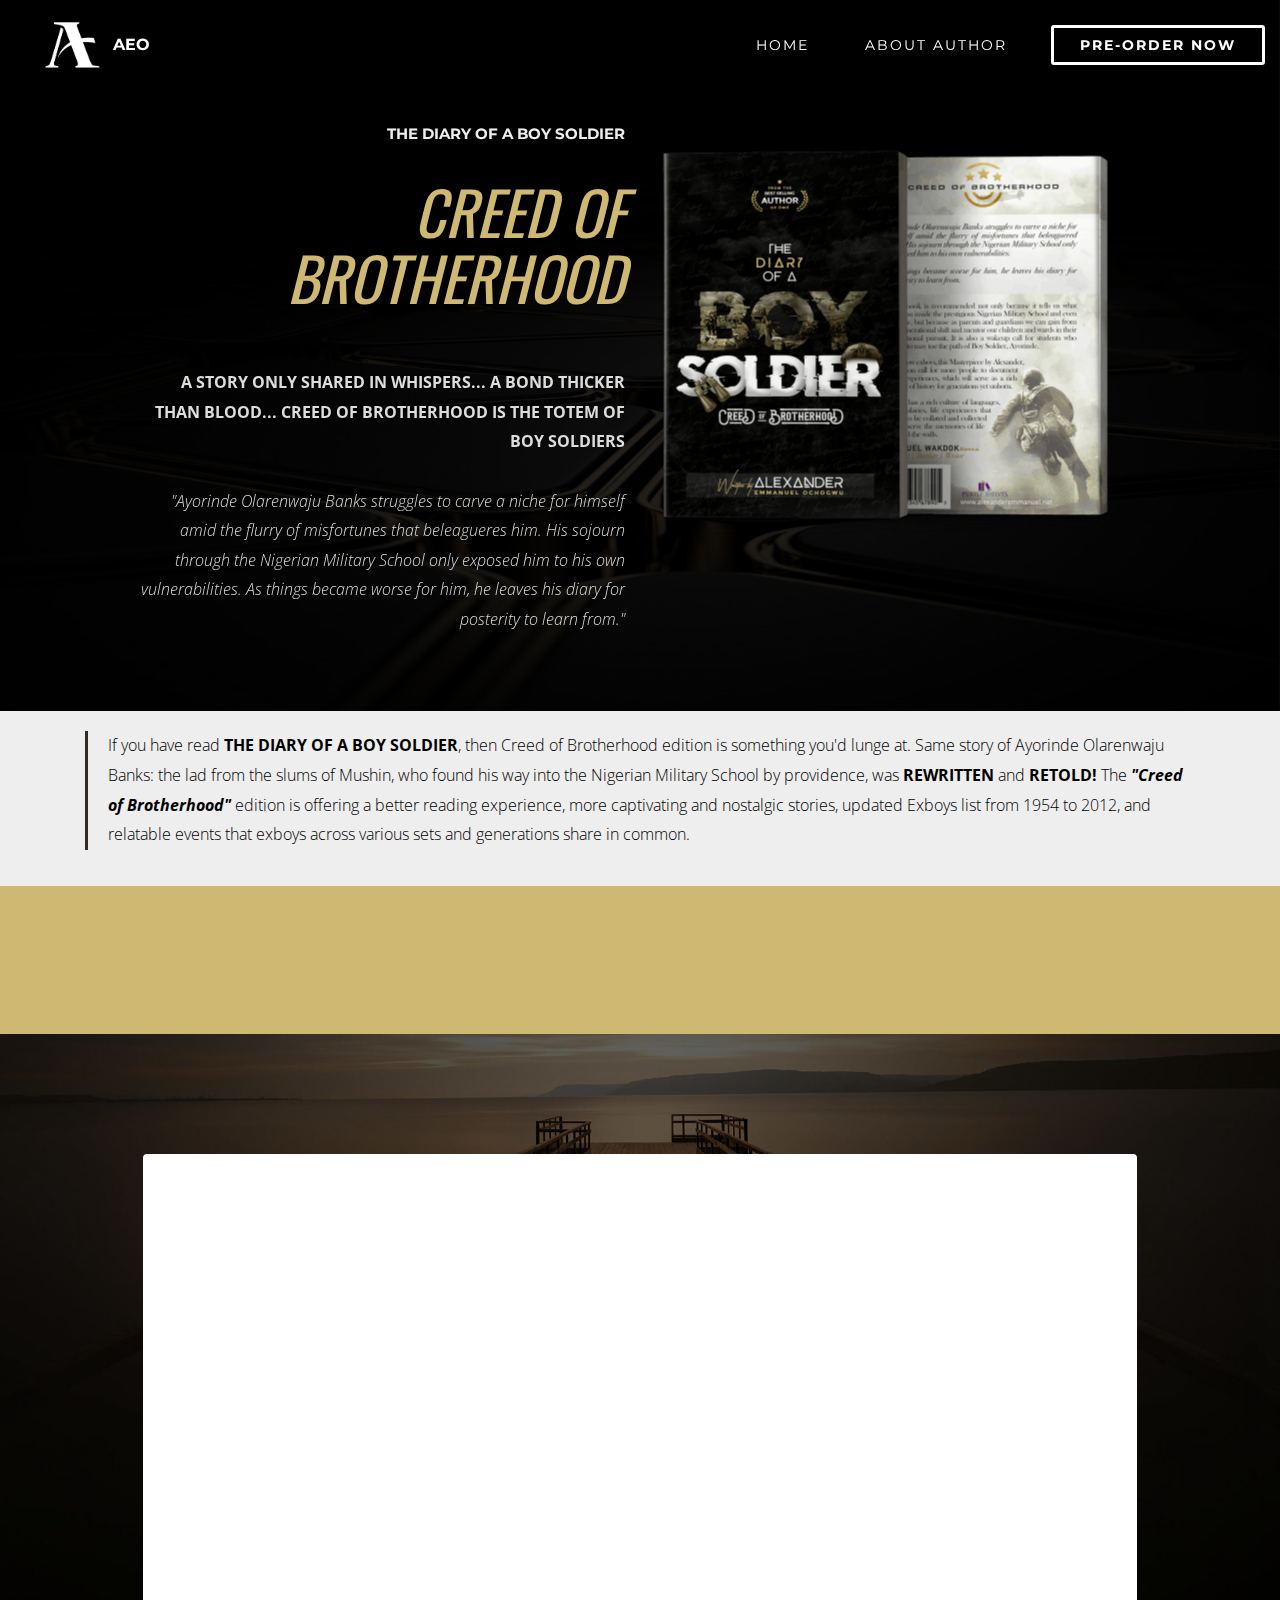
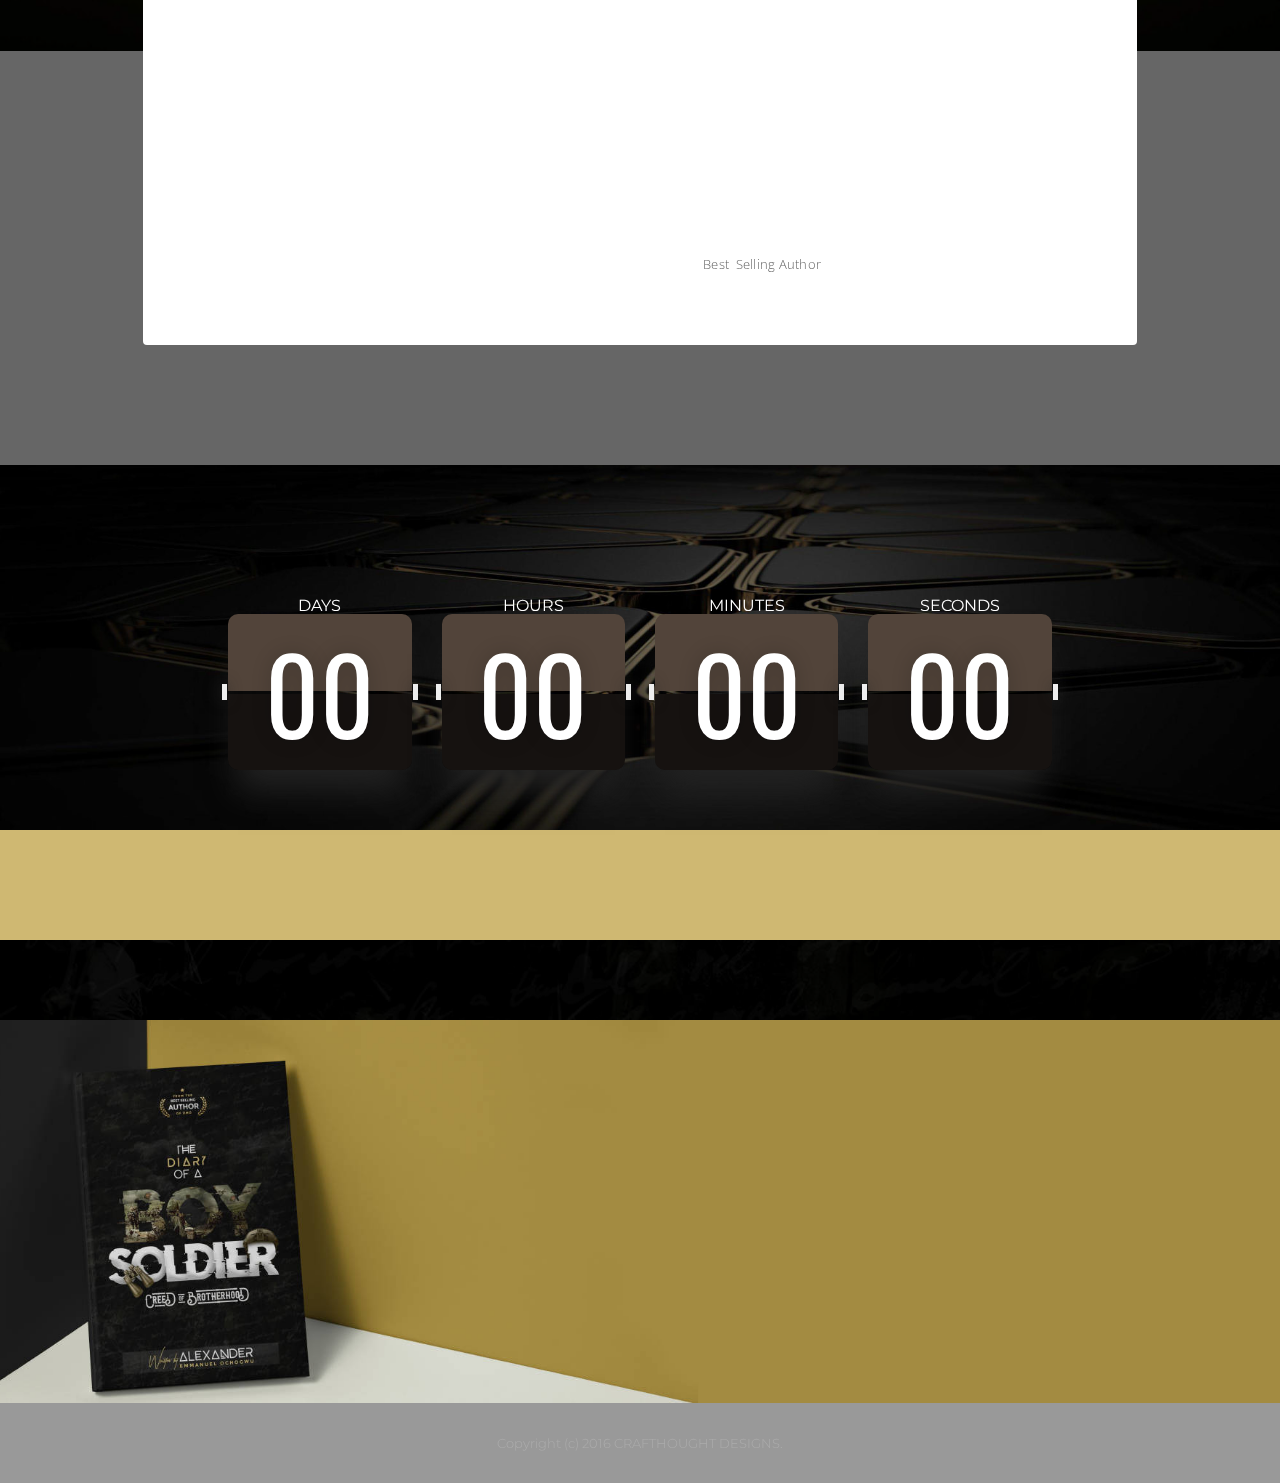
<file: index.html>
<!DOCTYPE html>
<html >
<head>
  <!-- Site made with Mobirise Website Builder v4.8.1, https://mobirise.com -->
  <meta charset="UTF-8">
  <meta http-equiv="X-UA-Compatible" content="IE=edge">
  <meta name="generator" content="Mobirise v4.8.1, mobirise.com">
  <meta name="viewport" content="width=device-width, initial-scale=1, minimum-scale=1">
  <link rel="shortcut icon" href="assets/images/a6-1-219x128.png" type="image/x-icon">
  <meta name="description" content="">
  <title>Home</title>
  <link rel="stylesheet" href="assets/bootstrap-material-design-font/css/material.css">
  <link rel="stylesheet" href="https://fonts.googleapis.com/css?family=Montserrat:400,700">
  <link rel="stylesheet" href="https://fonts.googleapis.com/css?family=Open+Sans:400,400i,700,700i">
  <link rel="stylesheet" href="https://fonts.googleapis.com/css?family=Arvo:400,400i,700,700i">
  <link rel="stylesheet" href="assets/et-line-font-plugin/style.css">
  <link rel="stylesheet" href="assets/tether/tether.min.css">
  <link rel="stylesheet" href="assets/bootstrap/css/bootstrap.min.css">
  <link rel="stylesheet" href="assets/soundcloud-plugin/style.css">
  <link rel="stylesheet" href="assets/colorm-icons/style.css">
  <link rel="stylesheet" href="assets/animate.css/animate.min.css">
  <link rel="stylesheet" href="assets/socicon/css/socicon.min.css">
  <link rel="stylesheet" href="assets/dropdown/css/style.css">
  <link rel="stylesheet" href="https://netdna.bootstrapcdn.com/font-awesome/4.0.3/css/font-awesome.css">
  <link rel="stylesheet" href="assets/social-feed-plugin/jquery.socialfeed.css">
  <link rel="stylesheet" href="assets/social-feed-plugin/style.css">
  <link rel="stylesheet" href="assets/theme/css/style.css">
  <link rel="stylesheet" href="assets/mobirise/css/mbr-additional.css" type="text/css">
  
  
  
</head>
<body>
  <section class="menu1" id="menu-0" data-rv-view="324">

    <nav class="navbar navbar-dropdown transparent navbar-fixed-top bg-color">
        <div class="container-fluid">

            <div class="mbr-table">
                <div class="mbr-table-cell">

                    <div class="navbar-brand">
                        <a href="index.html" class="navbar-logo"><img src="assets/images/a6-1-219x128.png" alt="Mobirise"></a>
                        <a class="navbar-caption" href="index.html">AEO</a>
                    </div>

                </div>
                <div class="mbr-table-cell">

                    <button class="navbar-toggler pull-xs-right hidden-md-up" type="button" data-toggle="collapse" data-target="#exCollapsingNavbar">
                        <span class="hamburger-icon"></span>
                    </button>

                    <ul class="nav-dropdown collapse pull-xs-right nav navbar-nav navbar-toggleable-sm" id="exCollapsingNavbar"><li class="nav-item"><a class="nav-link link" href="index.html">HOME</a></li><li class="nav-item"><a class="nav-link link" href="index.html#testimonials3-2">ABOUT AUTHOR</a></li><li class="nav-item nav-btn"><a class="nav-link btn btn-white btn-white-outline" href="page1.html">PRE-ORDER NOW</a></li></ul>
                    <button hidden="" class="navbar-toggler navbar-close" type="button" data-toggle="collapse" data-target="#exCollapsingNavbar">
                        <span class="close-icon"></span>
                    </button>

                </div>
            </div>

        </div>
    </nav>

</section>

<section class="mbr-cards mbr-section features8 mbr-parallax-background mbr-after-navbar" id="features8-1" data-rv-view="326" style="background-image: url(assets/images/top-bg-2000x1250.jpg); padding-top: 120px; padding-bottom: 40px;">

    <div class="mbr-overlay" style="opacity: 0.8; background-color: rgb(0, 0, 0);">
    </div>


    <div class="container-fluid position-relative">
        <div class="row">
            <div class="col-lg-10 col-lg-offset-1 col-xs-12">            
                <div class="col-lg-6 table-cell-lg table-cell-middle content-size" style="width: 50%;">
                    <div class="card cart-block text-xs-left position-relative">
                        
                        <div class="card-block">
                            <h5 class="mbr-section-subtitle lead"><strong>THE DIARY OF A BOY SOLDIER</strong></h5>
                            <h4 class="mbr-section-title display-5"><em>CREED OF BROTHERHOOD</em></h4>
                            <p class="mbr-section-text lead"><br><strong>A STORY ONLY SHARED IN WHISPERS... A BOND THICKER THAN BLOOD... CREED OF BROTHERHOOD IS THE TOTEM OF BOY SOLDIERS
<br></strong>
<br><em>"Ayorinde Olarenwaju Banks struggles to carve a niche for himself amid the flurry of misfortunes that beleagueres him. His sojourn through the Nigerian Military School only exposed him to his own vulnerabilities. As things became worse for him, he leaves his diary for posterity to learn from."</em></p>
                            
                        </div>
                    </div>
                </div>

                <div class="col-lg-6 col-xs-12 table-cell-lg image-size">
                    <div class="card-img"><img src="assets/images/tdoabs-transparent-600x439.png" class="card-img-top"></div>
                </div>

            </div>

        </div>

    </div>

</section>

<section class="mbr-section content2 article mbr-section__container" id="content2-a" data-rv-view="329" style="background-color: rgb(238, 238, 238); padding-top: 20px; padding-bottom: 20px;">

    <div class="container">
        <div class="row">
            <div class="col-xs-12">
                <blockquote class="mbr-section-text lead">If you have read <strong>THE DIARY OF A BOY SOLDIER</strong>, then Creed of Brotherhood edition is something you'd lunge at. Same story of Ayorinde Olarenwaju Banks: the lad from the slums of Mushin, who found his way into the Nigerian Military School by providence, was <strong>REWRITTEN</strong> and<strong> RETOLD!</strong> The <em><strong>"Creed of Brotherhood"</strong></em> edition is offering a better reading experience, more captivating and nostalgic stories, updated Exboys list from 1954 to 2012, and relatable events that exboys across various sets and generations share in common. 
</blockquote>
            </div>
        </div>
    </div>

</section>

<section class="mbr-section mbr-section-hero call1" id="call1-4" data-rv-view="331" style="background-color: rgb(207, 184, 114); padding-top: 40px; padding-bottom: 0px;">

    

        <div class="container-fluid">
            <div class="row">
                <div class="col-xs-12 col-lg-10 col-lg-offset-1 text-xs-left">

                    <div class="col-xs-12 col-lg-8 text-lg-left text-xs-center table-cell-lg">
                        

                        <h1 class="mbr-section-title display-1">PRE-ORDER NOW</h1>
                    </div>

                    <div class="col-xs-12 col-lg-4 text-xs-center table-cell-lg table-cell-middle">
                        <div class="mbr-section-btn"><a class="btn btn-primary btn-lg" href="page1.html">CLICK HERE</a></div>
                    </div>

                </div>
            </div>
        </div>

</section>

<section class="mbr-section testimonials3 mbr-parallax-background" id="testimonials3-2" data-rv-view="334" style="background-image: url(assets/images/middle-bg-2000x1778.jpg);">

    <div class="mbr-overlay" style="opacity: 0.6; background-color: rgb(0, 0, 0);"></div>

        <div class="container">
            <div class="row card">
                <div class="col-xs-12 col-md-6 padding-left-0 padding-right-0 mediaEl">
                    <div class="mbr-figure" style="background-image: url(assets/images/aeo-692x865.jpg);"></div>
                </div>
                <div class="col-xs-12 col-md-6 text-xs-left content">

                    <p class="mbr-section-text lead"><strong>I am many things.
</strong><br>As a Strategist, I understand that perception is key to problem solving. So, I would say I am a specialist at identifying, analysing, and harnessing threats and opportunities into desirable outcomes.
<br>
<br>As a Military officer, I understand that excellence can only be achieved through discipline and character. 
<br>
<br>I am having the best time of my life as a writer, after bagging International Best Seller ratings for my book ÓMÓ. <strong>Diary of a Boy Soldier</strong> (Creed of Brotherhood Edition) is something you'd love.
<br>
<br>As a husband, father and a life coach, I love to nurture and see things grow from small to great.&nbsp;<br></p>
                    <h5 class="mbr-section-title lead title"><strong>ALEXANDER EMMANUEL OCHOGWU</strong></h5>
                    <h6 class="subtitle">Best &nbsp;Selling Author</h6>
                    
                </div>

            </div>
        </div>

    

</section>

<section class="mbr-section countdown2 mbr-background" id="countdown2-3" data-rv-view="337" style="background-image: url(assets/images/top-bg-2000x1250.jpg); padding-top: 40px; padding-bottom: 40px;">

    <div class="mbr-overlay" style="background-color: rgb(0, 0, 0); opacity: 0.4;">
    </div>

    <div class="container-fluid">
        <div class="row">

            <div class="col-xs-12 col-lg-10 col-lg-offset-1">
                <h3 class="mbr-section-title display-4">COUNTDOWN TO LAUNCH</h3>
                
            </div>

            <div class="col-xs-12 col-lg-10 col-lg-offset-1 col-xl-8 col-xl-offset-2 text-xs-center">

                <div class="countdown" data-end="2018/09/22"></div>

            </div>

        </div>        
    </div>
</section>

<section class="mbr-section buttons1 mbr-section__container" id="buttons1-i" data-rv-view="366" style="background-color: rgb(207, 184, 114); padding-top: 20px; padding-bottom: 20px;">

    <div class="container-fluid">
        <div class="row">
            <div class="col-xs-12">
                <div class="text-xs-center"><a class="btn btn-primary" href="https://www.instagram.com/alexandereccentric/" target="_blank">INSTAGRAM</a> <a class="btn btn-primary" href="https://twitter.com/phronesis3412" target="_blank">&nbsp; TWITTER &nbsp;</a> <a class="btn btn-black btn-black-outline" href="tel:+2348069012757">CALL ME UP</a></div>
            </div>
        </div>
    </div>

</section>

<section class="mbr-social-feed loading" id="feed-c" data-facebook="" data-twitter="phronesis3412" data-google="" data-posts="3" data-youtube="" data-rv-view="340" style="background-image: url(assets/images/thediaryx-1875x593.jpg); padding-top: 40px; padding-bottom: 40px;">
    <div class="mbr-overlay" style="opacity: 0.6; background-color: rgb(0, 0, 0);">
    </div>
    <img class="social-feed-container-loading" alt="" src="assets/images/loading.svg">
    <div class="social-feed-container">
    </div>
</section>

<section class="mbr-section form1 mbr-background" id="form2-5" data-rv-view="344" style="background-image: url(assets/images/mockup7xcc-2000x527.jpg); padding-top: 40px; padding-bottom: 40px;">
    

    <div class="container-fluid">
        <div class="row">
            <div class="col-xs-12 col-lg-10 col-lg-offset-1 text-xs-center">

                <div class="col-xs-12 col-lg-6">
                    
                    

                    <h1 class="mbr-section-title display-4">HIT<br>ME<br>UP</h1>
                    

                </div>
                
                <div class="col-xs-12 col-lg-6" data-form-type="formoid">


                    <div data-form-alert="true">
                        <div hidden="" data-form-alert-success="true" class="alert alert-form alert-success text-xs-center">Thanks for filling out form!</div>
                    </div>


                    <form action="https://mobirise.com/" method="post" data-form-title="HITMEUP">

                        <input type="hidden" value="yKjZoymVdDaohdtLOLRPFkwm3I8MZkAzU1vxycfmdV3MqeHo1oXLlekvvJPghjxVAEWEZcBsux4+6tEZ1zt3Y7P5Cafa0FHb/xL1pdCGewZmeQt9KQUBb2McUgYavZke" data-form-email="true">

                        <div class="row row-sm-offset">

                            <div class="col-xs-12 col-md-4">
                                <div class="form-group">
                                    <label class="form-control-label" for="form2-5-name">Name<span class="form-asterisk">*</span></label>
                                    <div class="form-icon"><img src="assets/images/icon-name.png"></div>
                                    <input type="text" class="form-control" name="name" required="" data-form-field="Name" placeholder="Name*" id="form2-5-name">
                                </div>
                            </div>

                            <div class="col-xs-12 col-md-4">
                                <div class="form-group">
                                    <label class="form-control-label" for="form2-5-email">Email<span class="form-asterisk">*</span></label>
                                    <div class="form-icon"><img src="assets/images/icon-email.png"></div>
                                    <input type="email" class="form-control" name="email" required="" data-form-field="Email" placeholder="Email*" id="form2-5-email">
                                </div>
                            </div>

                            <div class="col-xs-12 col-md-4">
                                <div class="form-group">
                                    <label class="form-control-label" for="form2-5-phone">Phone</label>
                                    <div class="form-icon"><img src="assets/images/icon-phone.png"></div>
                                    <input type="tel" class="form-control" name="phone" data-form-field="Phone" placeholder="Phone" id="form2-5-phone">
                                </div>
                            </div>

                        </div>

                        <div class="form-group">
                            <label class="form-control-label" for="form2-5-message">Message</label>
                            <textarea class="form-control" name="message" rows="7" data-form-field="Message" placeholder="Message" id="form2-5-message"></textarea>
                        </div>

                        <div class="text-lg-left text-xs-center"><button type="submit" class="btn btn-primary">CONTACT THE AUTHOR</button></div>

                    </form>
                </div>

            </div>
        </div>
    </div>

</section>

<footer class="mbr-small-footer mbr-section mbr-section-nopadding mbr-parallax-background" id="footer2-9" data-rv-view="353" style="background-image: url(assets/images/thediaryx-1875x593.jpg); padding-top: 1.75rem; padding-bottom: 1.75rem;">
    <div class="mbr-overlay" style="opacity: 0.4; background-color: rgb(0, 0, 0);"></div>
    <div class="container">
        <p class="text-xs-center lead">Copyright (c) 2016 CRAFTHOUGHT DESIGNS.</p>
    </div>
</footer>


  <script src="assets/web/assets/jquery/jquery.min.js"></script>
  <script src="assets/tether/tether.min.js"></script>
  <script src="assets/bootstrap/js/bootstrap.min.js"></script>
  <script src="assets/smooth-scroll/smooth-scroll.js"></script>
  <script src="assets/viewport-checker/jquery.viewportchecker.js"></script>
  <script src="assets/dropdown/js/script.min.js"></script>
  <script src="assets/touch-swipe/jquery.touch-swipe.min.js"></script>
  <script src="assets/jarallax/jarallax.js"></script>
  <script src="assets/countdown/jquery.countdown.min.js"></script>
  <script src="assets/social-feed-plugin/codebird.min.js"></script>
  <script src="assets/social-feed-plugin/moment.js"></script>
  <script src="assets/social-feed-plugin/en-gb.js"></script>
  <script src="assets/social-feed-plugin/doT.js"></script>
  <script src="assets/social-feed-plugin/jquery.socialfeed.js"></script>
  <script src="assets/social-feed-plugin/main.js"></script>
  <script src="assets/theme/js/script.js"></script>
  <script src="assets/formoid/formoid.min.js"></script>
  
  
  <input name="animation" type="hidden">
   <div id="scrollToTop" class="scrollToTop mbr-arrow-up"><a style="text-align: center;"><i class="mbr-arrow-up-icon-cm cm-icon cm-icon-smallarrow-up"></i></a></div>
  </body>
</html>
</file>
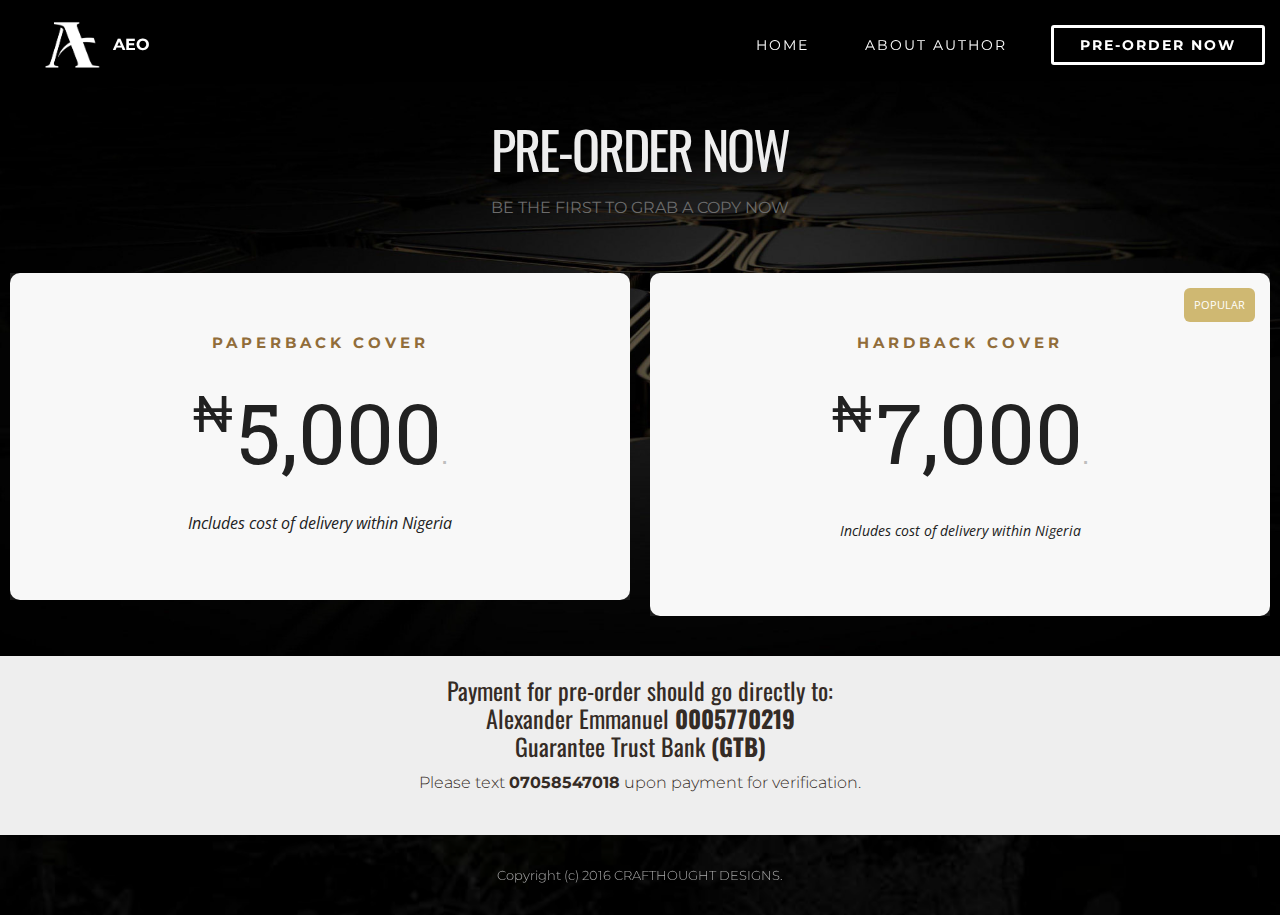
<file: page1.html>
<!DOCTYPE html>
<html >
<head>
  <!-- Site made with Mobirise Website Builder v4.8.1, https://mobirise.com -->
  <meta charset="UTF-8">
  <meta http-equiv="X-UA-Compatible" content="IE=edge">
  <meta name="generator" content="Mobirise v4.8.1, mobirise.com">
  <meta name="viewport" content="width=device-width, initial-scale=1, minimum-scale=1">
  <link rel="shortcut icon" href="assets/images/a6-1-219x128.png" type="image/x-icon">
  <meta name="description" content="">
  <title>PreOrder</title>
  <link rel="stylesheet" href="https://fonts.googleapis.com/css?family=Montserrat:400,700">
  <link rel="stylesheet" href="https://fonts.googleapis.com/css?family=Open+Sans:400,400i,700,700i">
  <link rel="stylesheet" href="assets/et-line-font-plugin/style.css">
  <link rel="stylesheet" href="https://fonts.googleapis.com/css?family=Arvo:400,400i,700,700i">
  <link rel="stylesheet" href="assets/bootstrap-material-design-font/css/material.css">
  <link rel="stylesheet" href="assets/tether/tether.min.css">
  <link rel="stylesheet" href="assets/bootstrap/css/bootstrap.min.css">
  <link rel="stylesheet" href="assets/soundcloud-plugin/style.css">
  <link rel="stylesheet" href="assets/colorm-icons/style.css">
  <link rel="stylesheet" href="assets/animate.css/animate.min.css">
  <link rel="stylesheet" href="assets/dropdown/css/style.css">
  <link rel="stylesheet" href="assets/socicon/css/socicon.min.css">
  <link rel="stylesheet" href="assets/theme/css/style.css">
  <link rel="stylesheet" href="assets/mobirise/css/mbr-additional.css" type="text/css">
  
  
  
</head>
<body>
  <section class="menu1" id="menu-d" data-rv-view="355">

    <nav class="navbar navbar-dropdown transparent navbar-fixed-top bg-color">
        <div class="container-fluid">

            <div class="mbr-table">
                <div class="mbr-table-cell">

                    <div class="navbar-brand">
                        <a href="index.html" class="navbar-logo"><img src="assets/images/a6-1-219x128.png" alt="Mobirise"></a>
                        <a class="navbar-caption" href="index.html">AEO</a>
                    </div>

                </div>
                <div class="mbr-table-cell">

                    <button class="navbar-toggler pull-xs-right hidden-md-up" type="button" data-toggle="collapse" data-target="#exCollapsingNavbar">
                        <span class="hamburger-icon"></span>
                    </button>

                    <ul class="nav-dropdown collapse pull-xs-right nav navbar-nav navbar-toggleable-sm" id="exCollapsingNavbar"><li class="nav-item"><a class="nav-link link" href="index.html">HOME</a></li><li class="nav-item"><a class="nav-link link" href="index.html#testimonials3-2">ABOUT AUTHOR</a></li><li class="nav-item nav-btn"><a class="nav-link btn btn-white btn-white-outline" href="page1.html">PRE-ORDER NOW</a></li></ul>
                    <button hidden="" class="navbar-toggler navbar-close" type="button" data-toggle="collapse" data-target="#exCollapsingNavbar">
                        <span class="close-icon"></span>
                    </button>

                </div>
            </div>

        </div>
    </nav>

</section>

<section class="mbr-section mbr-price-table mbr-background mbr-after-navbar" id="pricing-table1-f" data-rv-view="359" style="background-image: url(assets/images/top-bg-2000x1250.jpg); padding-top: 120px; padding-bottom: 40px;">

    <div class="mbr-overlay" style="opacity: 0.5; background-color: rgb(0, 0, 0);">
    </div>

      <div class="container">
          <div class="row">
              <div class="col-xs-12 text-xs-center">
                  <h1 class="mbr-section-title main-title">PRE-ORDER NOW</h1>
                  <h5 class="mbr-section-subtitle"> 
<div>BE THE FIRST TO GRAB A COPY NOW<br></div></h5>
              </div>
          </div>
      </div>

    <div class="mbr-section mbr-section-nopadding">
      <div class="row">
            
            <div class="col-xs-12 col-md-6 col-xl-6">
                <div class="mbr-plan card text-xs-center">
                    <div class="mbr-plan-header card-block">
                      
                      <div class="card-title">
                        <h3 class="mbr-plan-title">PAPERBACK COVER</h3>
                      </div>
                      <div class="card-text">
                          <div class="mbr-price">
                            <span class="mbr-price-value">₦</span>
                            <span class="mbr-price-figure">5,000</span><small class="mbr-price-term">.</small>
                          </div>
                      </div>
                    </div>
                    <div class="mbr-plan-body card-block">
                      <div class="mbr-plan-list"><em>Includes cost of delivery within Nigeria
</em></div>
                      
                    </div>
                </div>
            </div>
            <div class="col-xs-12 col-md-6 col-xl-6">
                <div class="mbr-plan card text-xs-center">
                    <div class="mbr-plan-header card-block popular">
                      <div class="mbr-plan-label bg-warning">POPULAR</div>
                      <div class="card-title">
                        <h3 class="mbr-plan-title">HARDBACK COVER</h3>
                      </div>
                      <div class="card-text">
                          <div class="mbr-price">
                            <span class="mbr-price-value">₦</span>
                            <span class="mbr-price-figure">7,000</span><small class="mbr-price-term">.</small>
                          </div>
                      </div>
                    </div>
                    <div class="mbr-plan-body card-block">
                      <div class="mbr-plan-list"><ul class="list-group list-group-flush"><li class="list-group-item"><em>Includes cost of delivery within Nigeria</em></li></ul></div>
                      
                    </div>
                </div>
            </div>
            
          </div>
    </div>

</section>

<section class="mbr-section content3 mbr-section__container" id="content3-h" data-rv-view="362" style="background-color: rgb(238, 238, 238); padding-top: 20px; padding-bottom: 0px;">
    <div class="container">
        <div class="row">
            <div class="col-xs-12">
                <h3 class="mbr-section-title display-4">Payment for pre-order should go directly to:
<div>Alexander Emmanuel <strong>0005770219
</strong></div><div>Guarantee Trust Bank <strong>(GTB)</strong></div></h3>
                <p class="mbr-section-subtitle lead">Please text <strong>07058547018</strong> upon payment for verification.</p>
            </div>
        </div>
    </div>
</section>

<footer class="mbr-small-footer mbr-section mbr-section-nopadding mbr-parallax-background" id="footer2-e" data-rv-view="357" style="background-image: url(assets/images/thediaryx-1875x593.jpg); padding-top: 1.75rem; padding-bottom: 1.75rem;">
    <div class="mbr-overlay" style="opacity: 0.4; background-color: rgb(0, 0, 0);"></div>
    <div class="container">
        <p class="text-xs-center lead">Copyright (c) 2016 CRAFTHOUGHT DESIGNS.</p>
    </div>
</footer>


  <script src="assets/web/assets/jquery/jquery.min.js"></script>
  <script src="assets/tether/tether.min.js"></script>
  <script src="assets/bootstrap/js/bootstrap.min.js"></script>
  <script src="assets/touch-swipe/jquery.touch-swipe.min.js"></script>
  <script src="assets/smooth-scroll/smooth-scroll.js"></script>
  <script src="assets/viewport-checker/jquery.viewportchecker.js"></script>
  <script src="assets/jarallax/jarallax.js"></script>
  <script src="assets/dropdown/js/script.min.js"></script>
  <script src="assets/theme/js/script.js"></script>
  
  
  <input name="animation" type="hidden">
   <div id="scrollToTop" class="scrollToTop mbr-arrow-up"><a style="text-align: center;"><i class="mbr-arrow-up-icon-cm cm-icon cm-icon-smallarrow-up"></i></a></div>
  </body>
</html>
</file>
<file: assets/bootstrap-material-design-font/css/material.css>
@font-face {
  font-family: 'Material-Design-Icons';
  src: url('../fonts/Material-Design-Icons.eot?3ocs8m');
  src: url('../fonts/Material-Design-Icons.eot?#iefix3ocs8m') format('embedded-opentype'), url('../fonts/Material-Design-Icons.woff?3ocs8m') format('woff'), url('../fonts/Material-Design-Icons.ttf?3ocs8m') format('truetype'), url('../fonts/Material-Design-Icons.svg?3ocs8m#Material-Design-Icons') format('svg');
  font-weight: normal;
  font-style: normal;
}
[class^="mdi-"],
[class*="mdi-"] {
  speak: none;
  display: inline-block;
  font-style: normal;
  font-variant:normal;
  font-weight:normal;
  /*font-size:24px;*/
  line-height:1;
  font-family:'Material-Design-Icons' !important;
  text-rendering: auto;
  
  -webkit-font-smoothing: antialiased;
  -moz-osx-font-smoothing: grayscale;
  -webkit-transform: translate(0, 0);
      -ms-transform: translate(0, 0);
          transform: translate(0, 0);
}
[class^="mdi-"]:before,
[class*="mdi-"]:before {
  display: inline-block;
  speak: none;
  text-decoration: inherit;
}
[class^="mdi-"].pull-left,
[class*="mdi-"].pull-left {
  margin-right: .3em;
}
[class^="mdi-"].pull-right,
[class*="mdi-"].pull-right {
  margin-left: .3em;
}
[class^="mdi-"].mdi-lg:before,
[class*="mdi-"].mdi-lg:before,
[class^="mdi-"].mdi-lg:after,
[class*="mdi-"].mdi-lg:after {
  font-size: 1.33333333em;
  line-height: 0.75em;
  vertical-align: -15%;
}
[class^="mdi-"].mdi-2x:before,
[class*="mdi-"].mdi-2x:before,
[class^="mdi-"].mdi-2x:after,
[class*="mdi-"].mdi-2x:after {
  font-size: 2em;
}
[class^="mdi-"].mdi-3x:before,
[class*="mdi-"].mdi-3x:before,
[class^="mdi-"].mdi-3x:after,
[class*="mdi-"].mdi-3x:after {
  font-size: 3em;
}
[class^="mdi-"].mdi-4x:before,
[class*="mdi-"].mdi-4x:before,
[class^="mdi-"].mdi-4x:after,
[class*="mdi-"].mdi-4x:after {
  font-size: 4em;
}
[class^="mdi-"].mdi-5x:before,
[class*="mdi-"].mdi-5x:before,
[class^="mdi-"].mdi-5x:after,
[class*="mdi-"].mdi-5x:after {
  font-size: 5em;
}
[class^="mdi-device-signal-cellular-"]:after,
[class^="mdi-device-battery-"]:after,
[class^="mdi-device-battery-charging-"]:after,
[class^="mdi-device-signal-cellular-connected-no-internet-"]:after,
[class^="mdi-device-signal-wifi-"]:after,
[class^="mdi-device-signal-wifi-statusbar-not-connected"]:after,
.mdi-device-network-wifi:after {
  opacity: .3;
  position: absolute;
  left: 0;
  top: 0;
  z-index: 1;
  display: inline-block;
  speak: none;
  text-decoration: inherit;
}
[class^="mdi-device-signal-cellular-"]:after {
  content: "\e758";
}
[class^="mdi-device-battery-"]:after {
  content: "\e735";
}
[class^="mdi-device-battery-charging-"]:after {
  content: "\e733";
}
[class^="mdi-device-signal-cellular-connected-no-internet-"]:after {
  content: "\e75d";
}
[class^="mdi-device-signal-wifi-"]:after,
.mdi-device-network-wifi:after {
  content: "\e765";
}
[class^="mdi-device-signal-wifi-statusbasr-not-connected"]:after {
  content: "\e8f7";
}
.mdi-device-signal-cellular-off:after,
.mdi-device-signal-cellular-null:after,
.mdi-device-signal-cellular-no-sim:after,
.mdi-device-signal-wifi-off:after,
.mdi-device-signal-wifi-4-bar:after,
.mdi-device-signal-cellular-4-bar:after,
.mdi-device-battery-alert:after,
.mdi-device-signal-cellular-connected-no-internet-4-bar:after,
.mdi-device-battery-std:after,
.mdi-device-battery-full .mdi-device-battery-unknown:after {
  content: "";
}
.mdi-fw {
  width: 1.28571429em;
  text-align: center;
}
.mdi-ul {
  padding-left: 0;
  margin-left: 2.14285714em;
  list-style-type: none;
}
.mdi-ul > li {
  position: relative;
}
.mdi-li {
  position: absolute;
  left: -2.14285714em;
  width: 2.14285714em;
  top: 0.14285714em;
  text-align: center;
}
.mdi-li.mdi-lg {
  left: -1.85714286em;
}
.mdi-border {
  padding: .2em .25em .15em;
  border: solid 0.08em #eeeeee;
  border-radius: .1em;
}
.mdi-spin {
  -webkit-animation: mdi-spin 2s infinite linear;
  animation: mdi-spin 2s infinite linear;
  -webkit-transform-origin: 50% 50%;
  -ms-transform-origin: 50% 50%;
      transform-origin: 50% 50%;
}
.mdi-pulse {
  -webkit-animation: mdi-spin 1s steps(8) infinite;
  animation: mdi-spin 1s steps(8) infinite;
  -webkit-transform-origin: 50% 50%;
  -ms-transform-origin: 50% 50%;
      transform-origin: 50% 50%;
}
@-webkit-keyframes mdi-spin {
  0% {
    -webkit-transform: rotate(0deg);
    transform: rotate(0deg);
  }
  100% {
    -webkit-transform: rotate(359deg);
    transform: rotate(359deg);
  }
}
@keyframes mdi-spin {
  0% {
    -webkit-transform: rotate(0deg);
    transform: rotate(0deg);
  }
  100% {
    -webkit-transform: rotate(359deg);
    transform: rotate(359deg);
  }
}
.mdi-rotate-90 {
  filter: progid:DXImageTransform.Microsoft.BasicImage(rotation=1);
  -webkit-transform: rotate(90deg);
  -ms-transform: rotate(90deg);
  transform: rotate(90deg);
}
.mdi-rotate-180 {
  filter: progid:DXImageTransform.Microsoft.BasicImage(rotation=2);
  -webkit-transform: rotate(180deg);
  -ms-transform: rotate(180deg);
  transform: rotate(180deg);
}
.mdi-rotate-270 {
  filter: progid:DXImageTransform.Microsoft.BasicImage(rotation=3);
  -webkit-transform: rotate(270deg);
  -ms-transform: rotate(270deg);
  transform: rotate(270deg);
}
.mdi-flip-horizontal {
  filter: progid:DXImageTransform.Microsoft.BasicImage(rotation=0, mirror=1);
  -webkit-transform: scale(-1, 1);
  -ms-transform: scale(-1, 1);
  transform: scale(-1, 1);
}
.mdi-flip-vertical {
  filter: progid:DXImageTransform.Microsoft.BasicImage(rotation=2, mirror=1);
  -webkit-transform: scale(1, -1);
  -ms-transform: scale(1, -1);
  transform: scale(1, -1);
}
:root .mdi-rotate-90,
:root .mdi-rotate-180,
:root .mdi-rotate-270,
:root .mdi-flip-horizontal,
:root .mdi-flip-vertical {
  -webkit-filter: none;
          filter: none;
}
.mdi-stack {
  position: relative;
  display: inline-block;
  width: 2em;
  height: 2em;
  line-height: 2em;
  vertical-align: middle;
}
.mdi-stack-1x,
.mdi-stack-2x {
  position: absolute;
  left: 0;
  width: 100%;
  text-align: center;
}
.mdi-stack-1x {
  line-height: inherit;
}
.mdi-stack-2x {
  font-size: 2em;
}
.mdi-inverse {
  color: #ffffff;
}
/* Start Icons */
.mdi-action-3d-rotation:before {
  content: "\e600";
}
.mdi-action-accessibility:before {
  content: "\e601";
}
.mdi-action-account-balance-wallet:before {
  content: "\e602";
}
.mdi-action-account-balance:before {
  content: "\e603";
}
.mdi-action-account-box:before {
  content: "\e604";
}
.mdi-action-account-child:before {
  content: "\e605";
}
.mdi-action-account-circle:before {
  content: "\e606";
}
.mdi-action-add-shopping-cart:before {
  content: "\e607";
}
.mdi-action-alarm-add:before {
  content: "\e608";
}
.mdi-action-alarm-off:before {
  content: "\e609";
}
.mdi-action-alarm-on:before {
  content: "\e60a";
}
.mdi-action-alarm:before {
  content: "\e60b";
}
.mdi-action-android:before {
  content: "\e60c";
}
.mdi-action-announcement:before {
  content: "\e60d";
}
.mdi-action-aspect-ratio:before {
  content: "\e60e";
}
.mdi-action-assessment:before {
  content: "\e60f";
}
.mdi-action-assignment-ind:before {
  content: "\e610";
}
.mdi-action-assignment-late:before {
  content: "\e611";
}
.mdi-action-assignment-return:before {
  content: "\e612";
}
.mdi-action-assignment-returned:before {
  content: "\e613";
}
.mdi-action-assignment-turned-in:before {
  content: "\e614";
}
.mdi-action-assignment:before {
  content: "\e615";
}
.mdi-action-autorenew:before {
  content: "\e616";
}
.mdi-action-backup:before {
  content: "\e617";
}
.mdi-action-book:before {
  content: "\e618";
}
.mdi-action-bookmark-outline:before {
  content: "\e619";
}
.mdi-action-bookmark:before {
  content: "\e61a";
}
.mdi-action-bug-report:before {
  content: "\e61b";
}
.mdi-action-cached:before {
  content: "\e61c";
}
.mdi-action-check-circle:before {
  content: "\e61d";
}
.mdi-action-class:before {
  content: "\e61e";
}
.mdi-action-credit-card:before {
  content: "\e61f";
}
.mdi-action-dashboard:before {
  content: "\e620";
}
.mdi-action-delete:before {
  content: "\e621";
}
.mdi-action-description:before {
  content: "\e622";
}
.mdi-action-dns:before {
  content: "\e623";
}
.mdi-action-done-all:before {
  content: "\e624";
}
.mdi-action-done:before {
  content: "\e625";
}
.mdi-action-event:before {
  content: "\e626";
}
.mdi-action-exit-to-app:before {
  content: "\e627";
}
.mdi-action-explore:before {
  content: "\e628";
}
.mdi-action-extension:before {
  content: "\e629";
}
.mdi-action-face-unlock:before {
  content: "\e62a";
}
.mdi-action-favorite-outline:before {
  content: "\e62b";
}
.mdi-action-favorite:before {
  content: "\e62c";
}
.mdi-action-find-in-page:before {
  content: "\e62d";
}
.mdi-action-find-replace:before {
  content: "\e62e";
}
.mdi-action-flip-to-back:before {
  content: "\e62f";
}
.mdi-action-flip-to-front:before {
  content: "\e630";
}
.mdi-action-get-app:before {
  content: "\e631";
}
.mdi-action-grade:before {
  content: "\e632";
}
.mdi-action-group-work:before {
  content: "\e633";
}
.mdi-action-help:before {
  content: "\e634";
}
.mdi-action-highlight-remove:before {
  content: "\e635";
}
.mdi-action-history:before {
  content: "\e636";
}
.mdi-action-home:before {
  content: "\e637";
}
.mdi-action-https:before {
  content: "\e638";
}
.mdi-action-info-outline:before {
  content: "\e639";
}
.mdi-action-info:before {
  content: "\e63a";
}
.mdi-action-input:before {
  content: "\e63b";
}
.mdi-action-invert-colors:before {
  content: "\e63c";
}
.mdi-action-label-outline:before {
  content: "\e63d";
}
.mdi-action-label:before {
  content: "\e63e";
}
.mdi-action-language:before {
  content: "\e63f";
}
.mdi-action-launch:before {
  content: "\e640";
}
.mdi-action-list:before {
  content: "\e641";
}
.mdi-action-lock-open:before {
  content: "\e642";
}
.mdi-action-lock-outline:before {
  content: "\e643";
}
.mdi-action-lock:before {
  content: "\e644";
}
.mdi-action-loyalty:before {
  content: "\e645";
}
.mdi-action-markunread-mailbox:before {
  content: "\e646";
}
.mdi-action-note-add:before {
  content: "\e647";
}
.mdi-action-open-in-browser:before {
  content: "\e648";
}
.mdi-action-open-in-new:before {
  content: "\e649";
}
.mdi-action-open-with:before {
  content: "\e64a";
}
.mdi-action-pageview:before {
  content: "\e64b";
}
.mdi-action-payment:before {
  content: "\e64c";
}
.mdi-action-perm-camera-mic:before {
  content: "\e64d";
}
.mdi-action-perm-contact-cal:before {
  content: "\e64e";
}
.mdi-action-perm-data-setting:before {
  content: "\e64f";
}
.mdi-action-perm-device-info:before {
  content: "\e650";
}
.mdi-action-perm-identity:before {
  content: "\e651";
}
.mdi-action-perm-media:before {
  content: "\e652";
}
.mdi-action-perm-phone-msg:before {
  content: "\e653";
}
.mdi-action-perm-scan-wifi:before {
  content: "\e654";
}
.mdi-action-picture-in-picture:before {
  content: "\e655";
}
.mdi-action-polymer:before {
  content: "\e656";
}
.mdi-action-print:before {
  content: "\e657";
}
.mdi-action-query-builder:before {
  content: "\e658";
}
.mdi-action-question-answer:before {
  content: "\e659";
}
.mdi-action-receipt:before {
  content: "\e65a";
}
.mdi-action-redeem:before {
  content: "\e65b";
}
.mdi-action-reorder:before {
  content: "\e65c";
}
.mdi-action-report-problem:before {
  content: "\e65d";
}
.mdi-action-restore:before {
  content: "\e65e";
}
.mdi-action-room:before {
  content: "\e65f";
}
.mdi-action-schedule:before {
  content: "\e660";
}
.mdi-action-search:before {
  content: "\e661";
}
.mdi-action-settings-applications:before {
  content: "\e662";
}
.mdi-action-settings-backup-restore:before {
  content: "\e663";
}
.mdi-action-settings-bluetooth:before {
  content: "\e664";
}
.mdi-action-settings-cell:before {
  content: "\e665";
}
.mdi-action-settings-display:before {
  content: "\e666";
}
.mdi-action-settings-ethernet:before {
  content: "\e667";
}
.mdi-action-settings-input-antenna:before {
  content: "\e668";
}
.mdi-action-settings-input-component:before {
  content: "\e669";
}
.mdi-action-settings-input-composite:before {
  content: "\e66a";
}
.mdi-action-settings-input-hdmi:before {
  content: "\e66b";
}
.mdi-action-settings-input-svideo:before {
  content: "\e66c";
}
.mdi-action-settings-overscan:before {
  content: "\e66d";
}
.mdi-action-settings-phone:before {
  content: "\e66e";
}
.mdi-action-settings-power:before {
  content: "\e66f";
}
.mdi-action-settings-remote:before {
  content: "\e670";
}
.mdi-action-settings-voice:before {
  content: "\e671";
}
.mdi-action-settings:before {
  content: "\e672";
}
.mdi-action-shop-two:before {
  content: "\e673";
}
.mdi-action-shop:before {
  content: "\e674";
}
.mdi-action-shopping-basket:before {
  content: "\e675";
}
.mdi-action-shopping-cart:before {
  content: "\e676";
}
.mdi-action-speaker-notes:before {
  content: "\e677";
}
.mdi-action-spellcheck:before {
  content: "\e678";
}
.mdi-action-star-rate:before {
  content: "\e679";
}
.mdi-action-stars:before {
  content: "\e67a";
}
.mdi-action-store:before {
  content: "\e67b";
}
.mdi-action-subject:before {
  content: "\e67c";
}
.mdi-action-supervisor-account:before {
  content: "\e67d";
}
.mdi-action-swap-horiz:before {
  content: "\e67e";
}
.mdi-action-swap-vert-circle:before {
  content: "\e67f";
}
.mdi-action-swap-vert:before {
  content: "\e680";
}
.mdi-action-system-update-tv:before {
  content: "\e681";
}
.mdi-action-tab-unselected:before {
  content: "\e682";
}
.mdi-action-tab:before {
  content: "\e683";
}
.mdi-action-theaters:before {
  content: "\e684";
}
.mdi-action-thumb-down:before {
  content: "\e685";
}
.mdi-action-thumb-up:before {
  content: "\e686";
}
.mdi-action-thumbs-up-down:before {
  content: "\e687";
}
.mdi-action-toc:before {
  content: "\e688";
}
.mdi-action-today:before {
  content: "\e689";
}
.mdi-action-track-changes:before {
  content: "\e68a";
}
.mdi-action-translate:before {
  content: "\e68b";
}
.mdi-action-trending-down:before {
  content: "\e68c";
}
.mdi-action-trending-neutral:before {
  content: "\e68d";
}
.mdi-action-trending-up:before {
  content: "\e68e";
}
.mdi-action-turned-in-not:before {
  content: "\e68f";
}
.mdi-action-turned-in:before {
  content: "\e690";
}
.mdi-action-verified-user:before {
  content: "\e691";
}
.mdi-action-view-agenda:before {
  content: "\e692";
}
.mdi-action-view-array:before {
  content: "\e693";
}
.mdi-action-view-carousel:before {
  content: "\e694";
}
.mdi-action-view-column:before {
  content: "\e695";
}
.mdi-action-view-day:before {
  content: "\e696";
}
.mdi-action-view-headline:before {
  content: "\e697";
}
.mdi-action-view-list:before {
  content: "\e698";
}
.mdi-action-view-module:before {
  content: "\e699";
}
.mdi-action-view-quilt:before {
  content: "\e69a";
}
.mdi-action-view-stream:before {
  content: "\e69b";
}
.mdi-action-view-week:before {
  content: "\e69c";
}
.mdi-action-visibility-off:before {
  content: "\e69d";
}
.mdi-action-visibility:before {
  content: "\e69e";
}
.mdi-action-wallet-giftcard:before {
  content: "\e69f";
}
.mdi-action-wallet-membership:before {
  content: "\e6a0";
}
.mdi-action-wallet-travel:before {
  content: "\e6a1";
}
.mdi-action-work:before {
  content: "\e6a2";
}
.mdi-alert-error:before {
  content: "\e6a3";
}
.mdi-alert-warning:before {
  content: "\e6a4";
}
.mdi-av-album:before {
  content: "\e6a5";
}
.mdi-av-closed-caption:before {
  content: "\e6a6";
}
.mdi-av-equalizer:before {
  content: "\e6a7";
}
.mdi-av-explicit:before {
  content: "\e6a8";
}
.mdi-av-fast-forward:before {
  content: "\e6a9";
}
.mdi-av-fast-rewind:before {
  content: "\e6aa";
}
.mdi-av-games:before {
  content: "\e6ab";
}
.mdi-av-hearing:before {
  content: "\e6ac";
}
.mdi-av-high-quality:before {
  content: "\e6ad";
}
.mdi-av-loop:before {
  content: "\e6ae";
}
.mdi-av-mic-none:before {
  content: "\e6af";
}
.mdi-av-mic-off:before {
  content: "\e6b0";
}
.mdi-av-mic:before {
  content: "\e6b1";
}
.mdi-av-movie:before {
  content: "\e6b2";
}
.mdi-av-my-library-add:before {
  content: "\e6b3";
}
.mdi-av-my-library-books:before {
  content: "\e6b4";
}
.mdi-av-my-library-music:before {
  content: "\e6b5";
}
.mdi-av-new-releases:before {
  content: "\e6b6";
}
.mdi-av-not-interested:before {
  content: "\e6b7";
}
.mdi-av-pause-circle-fill:before {
  content: "\e6b8";
}
.mdi-av-pause-circle-outline:before {
  content: "\e6b9";
}
.mdi-av-pause:before {
  content: "\e6ba";
}
.mdi-av-play-arrow:before {
  content: "\e6bb";
}
.mdi-av-play-circle-fill:before {
  content: "\e6bc";
}
.mdi-av-play-circle-outline:before {
  content: "\e6bd";
}
.mdi-av-play-shopping-bag:before {
  content: "\e6be";
}
.mdi-av-playlist-add:before {
  content: "\e6bf";
}
.mdi-av-queue-music:before {
  content: "\e6c0";
}
.mdi-av-queue:before {
  content: "\e6c1";
}
.mdi-av-radio:before {
  content: "\e6c2";
}
.mdi-av-recent-actors:before {
  content: "\e6c3";
}
.mdi-av-repeat-one:before {
  content: "\e6c4";
}
.mdi-av-repeat:before {
  content: "\e6c5";
}
.mdi-av-replay:before {
  content: "\e6c6";
}
.mdi-av-shuffle:before {
  content: "\e6c7";
}
.mdi-av-skip-next:before {
  content: "\e6c8";
}
.mdi-av-skip-previous:before {
  content: "\e6c9";
}
.mdi-av-snooze:before {
  content: "\e6ca";
}
.mdi-av-stop:before {
  content: "\e6cb";
}
.mdi-av-subtitles:before {
  content: "\e6cc";
}
.mdi-av-surround-sound:before {
  content: "\e6cd";
}
.mdi-av-timer:before {
  content: "\e6ce";
}
.mdi-av-video-collection:before {
  content: "\e6cf";
}
.mdi-av-videocam-off:before {
  content: "\e6d0";
}
.mdi-av-videocam:before {
  content: "\e6d1";
}
.mdi-av-volume-down:before {
  content: "\e6d2";
}
.mdi-av-volume-mute:before {
  content: "\e6d3";
}
.mdi-av-volume-off:before {
  content: "\e6d4";
}
.mdi-av-volume-up:before {
  content: "\e6d5";
}
.mdi-av-web:before {
  content: "\e6d6";
}
.mdi-communication-business:before {
  content: "\e6d7";
}
.mdi-communication-call-end:before {
  content: "\e6d8";
}
.mdi-communication-call-made:before {
  content: "\e6d9";
}
.mdi-communication-call-merge:before {
  content: "\e6da";
}
.mdi-communication-call-missed:before {
  content: "\e6db";
}
.mdi-communication-call-received:before {
  content: "\e6dc";
}
.mdi-communication-call-split:before {
  content: "\e6dd";
}
.mdi-communication-call:before {
  content: "\e6de";
}
.mdi-communication-chat:before {
  content: "\e6df";
}
.mdi-communication-clear-all:before {
  content: "\e6e0";
}
.mdi-communication-comment:before {
  content: "\e6e1";
}
.mdi-communication-contacts:before {
  content: "\e6e2";
}
.mdi-communication-dialer-sip:before {
  content: "\e6e3";
}
.mdi-communication-dialpad:before {
  content: "\e6e4";
}
.mdi-communication-dnd-on:before {
  content: "\e6e5";
}
.mdi-communication-email:before {
  content: "\e6e6";
}
.mdi-communication-forum:before {
  content: "\e6e7";
}
.mdi-communication-import-export:before {
  content: "\e6e8";
}
.mdi-communication-invert-colors-off:before {
  content: "\e6e9";
}
.mdi-communication-invert-colors-on:before {
  content: "\e6ea";
}
.mdi-communication-live-help:before {
  content: "\e6eb";
}
.mdi-communication-location-off:before {
  content: "\e6ec";
}
.mdi-communication-location-on:before {
  content: "\e6ed";
}
.mdi-communication-message:before {
  content: "\e6ee";
}
.mdi-communication-messenger:before {
  content: "\e6ef";
}
.mdi-communication-no-sim:before {
  content: "\e6f0";
}
.mdi-communication-phone:before {
  content: "\e6f1";
}
.mdi-communication-portable-wifi-off:before {
  content: "\e6f2";
}
.mdi-communication-quick-contacts-dialer:before {
  content: "\e6f3";
}
.mdi-communication-quick-contacts-mail:before {
  content: "\e6f4";
}
.mdi-communication-ring-volume:before {
  content: "\e6f5";
}
.mdi-communication-stay-current-landscape:before {
  content: "\e6f6";
}
.mdi-communication-stay-current-portrait:before {
  content: "\e6f7";
}
.mdi-communication-stay-primary-landscape:before {
  content: "\e6f8";
}
.mdi-communication-stay-primary-portrait:before {
  content: "\e6f9";
}
.mdi-communication-swap-calls:before {
  content: "\e6fa";
}
.mdi-communication-textsms:before {
  content: "\e6fb";
}
.mdi-communication-voicemail:before {
  content: "\e6fc";
}
.mdi-communication-vpn-key:before {
  content: "\e6fd";
}
.mdi-content-add-box:before {
  content: "\e6fe";
}
.mdi-content-add-circle-outline:before {
  content: "\e6ff";
}
.mdi-content-add-circle:before {
  content: "\e700";
}
.mdi-content-add:before {
  content: "\e701";
}
.mdi-content-archive:before {
  content: "\e702";
}
.mdi-content-backspace:before {
  content: "\e703";
}
.mdi-content-block:before {
  content: "\e704";
}
.mdi-content-clear:before {
  content: "\e705";
}
.mdi-content-content-copy:before {
  content: "\e706";
}
.mdi-content-content-cut:before {
  content: "\e707";
}
.mdi-content-content-paste:before {
  content: "\e708";
}
.mdi-content-create:before {
  content: "\e709";
}
.mdi-content-drafts:before {
  content: "\e70a";
}
.mdi-content-filter-list:before {
  content: "\e70b";
}
.mdi-content-flag:before {
  content: "\e70c";
}
.mdi-content-forward:before {
  content: "\e70d";
}
.mdi-content-gesture:before {
  content: "\e70e";
}
.mdi-content-inbox:before {
  content: "\e70f";
}
.mdi-content-link:before {
  content: "\e710";
}
.mdi-content-mail:before {
  content: "\e711";
}
.mdi-content-markunread:before {
  content: "\e712";
}
.mdi-content-redo:before {
  content: "\e713";
}
.mdi-content-remove-circle-outline:before {
  content: "\e714";
}
.mdi-content-remove-circle:before {
  content: "\e715";
}
.mdi-content-remove:before {
  content: "\e716";
}
.mdi-content-reply-all:before {
  content: "\e717";
}
.mdi-content-reply:before {
  content: "\e718";
}
.mdi-content-report:before {
  content: "\e719";
}
.mdi-content-save:before {
  content: "\e71a";
}
.mdi-content-select-all:before {
  content: "\e71b";
}
.mdi-content-send:before {
  content: "\e71c";
}
.mdi-content-sort:before {
  content: "\e71d";
}
.mdi-content-text-format:before {
  content: "\e71e";
}
.mdi-content-undo:before {
  content: "\e71f";
}
.mdi-editor-attach-file:before {
  content: "\e776";
}
.mdi-editor-attach-money:before {
  content: "\e777";
}
.mdi-editor-border-all:before {
  content: "\e778";
}
.mdi-editor-border-bottom:before {
  content: "\e779";
}
.mdi-editor-border-clear:before {
  content: "\e77a";
}
.mdi-editor-border-color:before {
  content: "\e77b";
}
.mdi-editor-border-horizontal:before {
  content: "\e77c";
}
.mdi-editor-border-inner:before {
  content: "\e77d";
}
.mdi-editor-border-left:before {
  content: "\e77e";
}
.mdi-editor-border-outer:before {
  content: "\e77f";
}
.mdi-editor-border-right:before {
  content: "\e780";
}
.mdi-editor-border-style:before {
  content: "\e781";
}
.mdi-editor-border-top:before {
  content: "\e782";
}
.mdi-editor-border-vertical:before {
  content: "\e783";
}
.mdi-editor-format-align-center:before {
  content: "\e784";
}
.mdi-editor-format-align-justify:before {
  content: "\e785";
}
.mdi-editor-format-align-left:before {
  content: "\e786";
}
.mdi-editor-format-align-right:before {
  content: "\e787";
}
.mdi-editor-format-bold:before {
  content: "\e788";
}
.mdi-editor-format-clear:before {
  content: "\e789";
}
.mdi-editor-format-color-fill:before {
  content: "\e78a";
}
.mdi-editor-format-color-reset:before {
  content: "\e78b";
}
.mdi-editor-format-color-text:before {
  content: "\e78c";
}
.mdi-editor-format-indent-decrease:before {
  content: "\e78d";
}
.mdi-editor-format-indent-increase:before {
  content: "\e78e";
}
.mdi-editor-format-italic:before {
  content: "\e78f";
}
.mdi-editor-format-line-spacing:before {
  content: "\e790";
}
.mdi-editor-format-list-bulleted:before {
  content: "\e791";
}
.mdi-editor-format-list-numbered:before {
  content: "\e792";
}
.mdi-editor-format-paint:before {
  content: "\e793";
}
.mdi-editor-format-quote:before {
  content: "\e794";
}
.mdi-editor-format-size:before {
  content: "\e795";
}
.mdi-editor-format-strikethrough:before {
  content: "\e796";
}
.mdi-editor-format-textdirection-l-to-r:before {
  content: "\e797";
}
.mdi-editor-format-textdirection-r-to-l:before {
  content: "\e798";
}
.mdi-editor-format-underline:before {
  content: "\e799";
}
.mdi-editor-functions:before {
  content: "\e79a";
}
.mdi-editor-insert-chart:before {
  content: "\e79b";
}
.mdi-editor-insert-comment:before {
  content: "\e79c";
}
.mdi-editor-insert-drive-file:before {
  content: "\e79d";
}
.mdi-editor-insert-emoticon:before {
  content: "\e79e";
}
.mdi-editor-insert-invitation:before {
  content: "\e79f";
}
.mdi-editor-insert-link:before {
  content: "\e7a0";
}
.mdi-editor-insert-photo:before {
  content: "\e7a1";
}
.mdi-editor-merge-type:before {
  content: "\e7a2";
}
.mdi-editor-mode-comment:before {
  content: "\e7a3";
}
.mdi-editor-mode-edit:before {
  content: "\e7a4";
}
.mdi-editor-publish:before {
  content: "\e7a5";
}
.mdi-editor-vertical-align-bottom:before {
  content: "\e7a6";
}
.mdi-editor-vertical-align-center:before {
  content: "\e7a7";
}
.mdi-editor-vertical-align-top:before {
  content: "\e7a8";
}
.mdi-editor-wrap-text:before {
  content: "\e7a9";
}
.mdi-file-attachment:before {
  content: "\e7aa";
}
.mdi-file-cloud-circle:before {
  content: "\e7ab";
}
.mdi-file-cloud-done:before {
  content: "\e7ac";
}
.mdi-file-cloud-download:before {
  content: "\e7ad";
}
.mdi-file-cloud-off:before {
  content: "\e7ae";
}
.mdi-file-cloud-queue:before {
  content: "\e7af";
}
.mdi-file-cloud-upload:before {
  content: "\e7b0";
}
.mdi-file-cloud:before {
  content: "\e7b1";
}
.mdi-file-file-download:before {
  content: "\e7b2";
}
.mdi-file-file-upload:before {
  content: "\e7b3";
}
.mdi-file-folder-open:before {
  content: "\e7b4";
}
.mdi-file-folder-shared:before {
  content: "\e7b5";
}
.mdi-file-folder:before {
  content: "\e7b6";
}
.mdi-device-access-alarm:before {
  content: "\e720";
}
.mdi-device-access-alarms:before {
  content: "\e721";
}
.mdi-device-access-time:before {
  content: "\e722";
}
.mdi-device-add-alarm:before {
  content: "\e723";
}
.mdi-device-airplanemode-off:before {
  content: "\e724";
}
.mdi-device-airplanemode-on:before {
  content: "\e725";
}
.mdi-device-battery-20:before {
  content: "\e726";
}
.mdi-device-battery-30:before {
  content: "\e727";
}
.mdi-device-battery-50:before {
  content: "\e728";
}
.mdi-device-battery-60:before {
  content: "\e729";
}
.mdi-device-battery-80:before {
  content: "\e72a";
}
.mdi-device-battery-90:before {
  content: "\e72b";
}
.mdi-device-battery-alert:before {
  content: "\e72c";
}
.mdi-device-battery-charging-20:before {
  content: "\e72d";
}
.mdi-device-battery-charging-30:before {
  content: "\e72e";
}
.mdi-device-battery-charging-50:before {
  content: "\e72f";
}
.mdi-device-battery-charging-60:before {
  content: "\e730";
}
.mdi-device-battery-charging-80:before {
  content: "\e731";
}
.mdi-device-battery-charging-90:before {
  content: "\e732";
}
.mdi-device-battery-charging-full:before {
  content: "\e733";
}
.mdi-device-battery-full:before {
  content: "\e734";
}
.mdi-device-battery-std:before {
  content: "\e735";
}
.mdi-device-battery-unknown:before {
  content: "\e736";
}
.mdi-device-bluetooth-connected:before {
  content: "\e737";
}
.mdi-device-bluetooth-disabled:before {
  content: "\e738";
}
.mdi-device-bluetooth-searching:before {
  content: "\e739";
}
.mdi-device-bluetooth:before {
  content: "\e73a";
}
.mdi-device-brightness-auto:before {
  content: "\e73b";
}
.mdi-device-brightness-high:before {
  content: "\e73c";
}
.mdi-device-brightness-low:before {
  content: "\e73d";
}
.mdi-device-brightness-medium:before {
  content: "\e73e";
}
.mdi-device-data-usage:before {
  content: "\e73f";
}
.mdi-device-developer-mode:before {
  content: "\e740";
}
.mdi-device-devices:before {
  content: "\e741";
}
.mdi-device-dvr:before {
  content: "\e742";
}
.mdi-device-gps-fixed:before {
  content: "\e743";
}
.mdi-device-gps-not-fixed:before {
  content: "\e744";
}
.mdi-device-gps-off:before {
  content: "\e745";
}
.mdi-device-location-disabled:before {
  content: "\e746";
}
.mdi-device-location-searching:before {
  content: "\e747";
}
.mdi-device-multitrack-audio:before {
  content: "\e748";
}
.mdi-device-network-cell:before {
  content: "\e749";
}
.mdi-device-network-wifi:before {
  content: "\e74a";
}
.mdi-device-nfc:before {
  content: "\e74b";
}
.mdi-device-now-wallpaper:before {
  content: "\e74c";
}
.mdi-device-now-widgets:before {
  content: "\e74d";
}
.mdi-device-screen-lock-landscape:before {
  content: "\e74e";
}
.mdi-device-screen-lock-portrait:before {
  content: "\e74f";
}
.mdi-device-screen-lock-rotation:before {
  content: "\e750";
}
.mdi-device-screen-rotation:before {
  content: "\e751";
}
.mdi-device-sd-storage:before {
  content: "\e752";
}
.mdi-device-settings-system-daydream:before {
  content: "\e753";
}
.mdi-device-signal-cellular-0-bar:before {
  content: "\e754";
}
.mdi-device-signal-cellular-1-bar:before {
  content: "\e755";
}
.mdi-device-signal-cellular-2-bar:before {
  content: "\e756";
}
.mdi-device-signal-cellular-3-bar:before {
  content: "\e757";
}
.mdi-device-signal-cellular-4-bar:before {
  content: "\e758";
}
.mdi-signal-wifi-statusbar-connected-no-internet-after:before {
  content: "\e8f6";
}
.mdi-device-signal-cellular-connected-no-internet-0-bar:before {
  content: "\e759";
}
.mdi-device-signal-cellular-connected-no-internet-1-bar:before {
  content: "\e75a";
}
.mdi-device-signal-cellular-connected-no-internet-2-bar:before {
  content: "\e75b";
}
.mdi-device-signal-cellular-connected-no-internet-3-bar:before {
  content: "\e75c";
}
.mdi-device-signal-cellular-connected-no-internet-4-bar:before {
  content: "\e75d";
}
.mdi-device-signal-cellular-no-sim:before {
  content: "\e75e";
}
.mdi-device-signal-cellular-null:before {
  content: "\e75f";
}
.mdi-device-signal-cellular-off:before {
  content: "\e760";
}
.mdi-device-signal-wifi-0-bar:before {
  content: "\e761";
}
.mdi-device-signal-wifi-1-bar:before {
  content: "\e762";
}
.mdi-device-signal-wifi-2-bar:before {
  content: "\e763";
}
.mdi-device-signal-wifi-3-bar:before {
  content: "\e764";
}
.mdi-device-signal-wifi-4-bar:before {
  content: "\e765";
}
.mdi-device-signal-wifi-off:before {
  content: "\e766";
}
.mdi-device-signal-wifi-statusbar-1-bar:before {
  content: "\e767";
}
.mdi-device-signal-wifi-statusbar-2-bar:before {
  content: "\e768";
}
.mdi-device-signal-wifi-statusbar-3-bar:before {
  content: "\e769";
}
.mdi-device-signal-wifi-statusbar-4-bar:before {
  content: "\e76a";
}
.mdi-device-signal-wifi-statusbar-connected-no-internet-:before {
  content: "\e76b";
}
.mdi-device-signal-wifi-statusbar-connected-no-internet:before {
  content: "\e76f";
}
.mdi-device-signal-wifi-statusbar-connected-no-internet-2:before {
  content: "\e76c";
}
.mdi-device-signal-wifi-statusbar-connected-no-internet-3:before {
  content: "\e76d";
}
.mdi-device-signal-wifi-statusbar-connected-no-internet-4:before {
  content: "\e76e";
}
.mdi-signal-wifi-statusbar-not-connected-after:before {
  content: "\e8f7";
}
.mdi-device-signal-wifi-statusbar-not-connected:before {
  content: "\e770";
}
.mdi-device-signal-wifi-statusbar-null:before {
  content: "\e771";
}
.mdi-device-storage:before {
  content: "\e772";
}
.mdi-device-usb:before {
  content: "\e773";
}
.mdi-device-wifi-lock:before {
  content: "\e774";
}
.mdi-device-wifi-tethering:before {
  content: "\e775";
}
.mdi-hardware-cast-connected:before {
  content: "\e7b7";
}
.mdi-hardware-cast:before {
  content: "\e7b8";
}
.mdi-hardware-computer:before {
  content: "\e7b9";
}
.mdi-hardware-desktop-mac:before {
  content: "\e7ba";
}
.mdi-hardware-desktop-windows:before {
  content: "\e7bb";
}
.mdi-hardware-dock:before {
  content: "\e7bc";
}
.mdi-hardware-gamepad:before {
  content: "\e7bd";
}
.mdi-hardware-headset-mic:before {
  content: "\e7be";
}
.mdi-hardware-headset:before {
  content: "\e7bf";
}
.mdi-hardware-keyboard-alt:before {
  content: "\e7c0";
}
.mdi-hardware-keyboard-arrow-down:before {
  content: "\e7c1";
}
.mdi-hardware-keyboard-arrow-left:before {
  content: "\e7c2";
}
.mdi-hardware-keyboard-arrow-right:before {
  content: "\e7c3";
}
.mdi-hardware-keyboard-arrow-up:before {
  content: "\e7c4";
}
.mdi-hardware-keyboard-backspace:before {
  content: "\e7c5";
}
.mdi-hardware-keyboard-capslock:before {
  content: "\e7c6";
}
.mdi-hardware-keyboard-control:before {
  content: "\e7c7";
}
.mdi-hardware-keyboard-hide:before {
  content: "\e7c8";
}
.mdi-hardware-keyboard-return:before {
  content: "\e7c9";
}
.mdi-hardware-keyboard-tab:before {
  content: "\e7ca";
}
.mdi-hardware-keyboard-voice:before {
  content: "\e7cb";
}
.mdi-hardware-keyboard:before {
  content: "\e7cc";
}
.mdi-hardware-laptop-chromebook:before {
  content: "\e7cd";
}
.mdi-hardware-laptop-mac:before {
  content: "\e7ce";
}
.mdi-hardware-laptop-windows:before {
  content: "\e7cf";
}
.mdi-hardware-laptop:before {
  content: "\e7d0";
}
.mdi-hardware-memory:before {
  content: "\e7d1";
}
.mdi-hardware-mouse:before {
  content: "\e7d2";
}
.mdi-hardware-phone-android:before {
  content: "\e7d3";
}
.mdi-hardware-phone-iphone:before {
  content: "\e7d4";
}
.mdi-hardware-phonelink-off:before {
  content: "\e7d5";
}
.mdi-hardware-phonelink:before {
  content: "\e7d6";
}
.mdi-hardware-security:before {
  content: "\e7d7";
}
.mdi-hardware-sim-card:before {
  content: "\e7d8";
}
.mdi-hardware-smartphone:before {
  content: "\e7d9";
}
.mdi-hardware-speaker:before {
  content: "\e7da";
}
.mdi-hardware-tablet-android:before {
  content: "\e7db";
}
.mdi-hardware-tablet-mac:before {
  content: "\e7dc";
}
.mdi-hardware-tablet:before {
  content: "\e7dd";
}
.mdi-hardware-tv:before {
  content: "\e7de";
}
.mdi-hardware-watch:before {
  content: "\e7df";
}
.mdi-image-add-to-photos:before {
  content: "\e7e0";
}
.mdi-image-adjust:before {
  content: "\e7e1";
}
.mdi-image-assistant-photo:before {
  content: "\e7e2";
}
.mdi-image-audiotrack:before {
  content: "\e7e3";
}
.mdi-image-blur-circular:before {
  content: "\e7e4";
}
.mdi-image-blur-linear:before {
  content: "\e7e5";
}
.mdi-image-blur-off:before {
  content: "\e7e6";
}
.mdi-image-blur-on:before {
  content: "\e7e7";
}
.mdi-image-brightness-1:before {
  content: "\e7e8";
}
.mdi-image-brightness-2:before {
  content: "\e7e9";
}
.mdi-image-brightness-3:before {
  content: "\e7ea";
}
.mdi-image-brightness-4:before {
  content: "\e7eb";
}
.mdi-image-brightness-5:before {
  content: "\e7ec";
}
.mdi-image-brightness-6:before {
  content: "\e7ed";
}
.mdi-image-brightness-7:before {
  content: "\e7ee";
}
.mdi-image-brush:before {
  content: "\e7ef";
}
.mdi-image-camera-alt:before {
  content: "\e7f0";
}
.mdi-image-camera-front:before {
  content: "\e7f1";
}
.mdi-image-camera-rear:before {
  content: "\e7f2";
}
.mdi-image-camera-roll:before {
  content: "\e7f3";
}
.mdi-image-camera:before {
  content: "\e7f4";
}
.mdi-image-center-focus-strong:before {
  content: "\e7f5";
}
.mdi-image-center-focus-weak:before {
  content: "\e7f6";
}
.mdi-image-collections:before {
  content: "\e7f7";
}
.mdi-image-color-lens:before {
  content: "\e7f8";
}
.mdi-image-colorize:before {
  content: "\e7f9";
}
.mdi-image-compare:before {
  content: "\e7fa";
}
.mdi-image-control-point-duplicate:before {
  content: "\e7fb";
}
.mdi-image-control-point:before {
  content: "\e7fc";
}
.mdi-image-crop-3-2:before {
  content: "\e7fd";
}
.mdi-image-crop-5-4:before {
  content: "\e7fe";
}
.mdi-image-crop-7-5:before {
  content: "\e7ff";
}
.mdi-image-crop-16-9:before {
  content: "\e800";
}
.mdi-image-crop-din:before {
  content: "\e801";
}
.mdi-image-crop-free:before {
  content: "\e802";
}
.mdi-image-crop-landscape:before {
  content: "\e803";
}
.mdi-image-crop-original:before {
  content: "\e804";
}
.mdi-image-crop-portrait:before {
  content: "\e805";
}
.mdi-image-crop-square:before {
  content: "\e806";
}
.mdi-image-crop:before {
  content: "\e807";
}
.mdi-image-dehaze:before {
  content: "\e808";
}
.mdi-image-details:before {
  content: "\e809";
}
.mdi-image-edit:before {
  content: "\e80a";
}
.mdi-image-exposure-minus-1:before {
  content: "\e80b";
}
.mdi-image-exposure-minus-2:before {
  content: "\e80c";
}
.mdi-image-exposure-plus-1:before {
  content: "\e80d";
}
.mdi-image-exposure-plus-2:before {
  content: "\e80e";
}
.mdi-image-exposure-zero:before {
  content: "\e80f";
}
.mdi-image-exposure:before {
  content: "\e810";
}
.mdi-image-filter-1:before {
  content: "\e811";
}
.mdi-image-filter-2:before {
  content: "\e812";
}
.mdi-image-filter-3:before {
  content: "\e813";
}
.mdi-image-filter-4:before {
  content: "\e814";
}
.mdi-image-filter-5:before {
  content: "\e815";
}
.mdi-image-filter-6:before {
  content: "\e816";
}
.mdi-image-filter-7:before {
  content: "\e817";
}
.mdi-image-filter-8:before {
  content: "\e818";
}
.mdi-image-filter-9-plus:before {
  content: "\e819";
}
.mdi-image-filter-9:before {
  content: "\e81a";
}
.mdi-image-filter-b-and-w:before {
  content: "\e81b";
}
.mdi-image-filter-center-focus:before {
  content: "\e81c";
}
.mdi-image-filter-drama:before {
  content: "\e81d";
}
.mdi-image-filter-frames:before {
  content: "\e81e";
}
.mdi-image-filter-hdr:before {
  content: "\e81f";
}
.mdi-image-filter-none:before {
  content: "\e820";
}
.mdi-image-filter-tilt-shift:before {
  content: "\e821";
}
.mdi-image-filter-vintage:before {
  content: "\e822";
}
.mdi-image-filter:before {
  content: "\e823";
}
.mdi-image-flare:before {
  content: "\e824";
}
.mdi-image-flash-auto:before {
  content: "\e825";
}
.mdi-image-flash-off:before {
  content: "\e826";
}
.mdi-image-flash-on:before {
  content: "\e827";
}
.mdi-image-flip:before {
  content: "\e828";
}
.mdi-image-gradient:before {
  content: "\e829";
}
.mdi-image-grain:before {
  content: "\e82a";
}
.mdi-image-grid-off:before {
  content: "\e82b";
}
.mdi-image-grid-on:before {
  content: "\e82c";
}
.mdi-image-hdr-off:before {
  content: "\e82d";
}
.mdi-image-hdr-on:before {
  content: "\e82e";
}
.mdi-image-hdr-strong:before {
  content: "\e82f";
}
.mdi-image-hdr-weak:before {
  content: "\e830";
}
.mdi-image-healing:before {
  content: "\e831";
}
.mdi-image-image-aspect-ratio:before {
  content: "\e832";
}
.mdi-image-image:before {
  content: "\e833";
}
.mdi-image-iso:before {
  content: "\e834";
}
.mdi-image-landscape:before {
  content: "\e835";
}
.mdi-image-leak-add:before {
  content: "\e836";
}
.mdi-image-leak-remove:before {
  content: "\e837";
}
.mdi-image-lens:before {
  content: "\e838";
}
.mdi-image-looks-3:before {
  content: "\e839";
}
.mdi-image-looks-4:before {
  content: "\e83a";
}
.mdi-image-looks-5:before {
  content: "\e83b";
}
.mdi-image-looks-6:before {
  content: "\e83c";
}
.mdi-image-looks-one:before {
  content: "\e83d";
}
.mdi-image-looks-two:before {
  content: "\e83e";
}
.mdi-image-looks:before {
  content: "\e83f";
}
.mdi-image-loupe:before {
  content: "\e840";
}
.mdi-image-movie-creation:before {
  content: "\e841";
}
.mdi-image-nature-people:before {
  content: "\e842";
}
.mdi-image-nature:before {
  content: "\e843";
}
.mdi-image-navigate-before:before {
  content: "\e844";
}
.mdi-image-navigate-next:before {
  content: "\e845";
}
.mdi-image-palette:before {
  content: "\e846";
}
.mdi-image-panorama-fisheye:before {
  content: "\e847";
}
.mdi-image-panorama-horizontal:before {
  content: "\e848";
}
.mdi-image-panorama-vertical:before {
  content: "\e849";
}
.mdi-image-panorama-wide-angle:before {
  content: "\e84a";
}
.mdi-image-panorama:before {
  content: "\e84b";
}
.mdi-image-photo-album:before {
  content: "\e84c";
}
.mdi-image-photo-camera:before {
  content: "\e84d";
}
.mdi-image-photo-library:before {
  content: "\e84e";
}
.mdi-image-photo:before {
  content: "\e84f";
}
.mdi-image-portrait:before {
  content: "\e850";
}
.mdi-image-remove-red-eye:before {
  content: "\e851";
}
.mdi-image-rotate-left:before {
  content: "\e852";
}
.mdi-image-rotate-right:before {
  content: "\e853";
}
.mdi-image-slideshow:before {
  content: "\e854";
}
.mdi-image-straighten:before {
  content: "\e855";
}
.mdi-image-style:before {
  content: "\e856";
}
.mdi-image-switch-camera:before {
  content: "\e857";
}
.mdi-image-switch-video:before {
  content: "\e858";
}
.mdi-image-tag-faces:before {
  content: "\e859";
}
.mdi-image-texture:before {
  content: "\e85a";
}
.mdi-image-timelapse:before {
  content: "\e85b";
}
.mdi-image-timer-3:before {
  content: "\e85c";
}
.mdi-image-timer-10:before {
  content: "\e85d";
}
.mdi-image-timer-auto:before {
  content: "\e85e";
}
.mdi-image-timer-off:before {
  content: "\e85f";
}
.mdi-image-timer:before {
  content: "\e860";
}
.mdi-image-tonality:before {
  content: "\e861";
}
.mdi-image-transform:before {
  content: "\e862";
}
.mdi-image-tune:before {
  content: "\e863";
}
.mdi-image-wb-auto:before {
  content: "\e864";
}
.mdi-image-wb-cloudy:before {
  content: "\e865";
}
.mdi-image-wb-incandescent:before {
  content: "\e866";
}
.mdi-image-wb-irradescent:before {
  content: "\e867";
}
.mdi-image-wb-sunny:before {
  content: "\e868";
}
.mdi-maps-beenhere:before {
  content: "\e869";
}
.mdi-maps-directions-bike:before {
  content: "\e86a";
}
.mdi-maps-directions-bus:before {
  content: "\e86b";
}
.mdi-maps-directions-car:before {
  content: "\e86c";
}
.mdi-maps-directions-ferry:before {
  content: "\e86d";
}
.mdi-maps-directions-subway:before {
  content: "\e86e";
}
.mdi-maps-directions-train:before {
  content: "\e86f";
}
.mdi-maps-directions-transit:before {
  content: "\e870";
}
.mdi-maps-directions-walk:before {
  content: "\e871";
}
.mdi-maps-directions:before {
  content: "\e872";
}
.mdi-maps-flight:before {
  content: "\e873";
}
.mdi-maps-hotel:before {
  content: "\e874";
}
.mdi-maps-layers-clear:before {
  content: "\e875";
}
.mdi-maps-layers:before {
  content: "\e876";
}
.mdi-maps-local-airport:before {
  content: "\e877";
}
.mdi-maps-local-atm:before {
  content: "\e878";
}
.mdi-maps-local-attraction:before {
  content: "\e879";
}
.mdi-maps-local-bar:before {
  content: "\e87a";
}
.mdi-maps-local-cafe:before {
  content: "\e87b";
}
.mdi-maps-local-car-wash:before {
  content: "\e87c";
}
.mdi-maps-local-convenience-store:before {
  content: "\e87d";
}
.mdi-maps-local-drink:before {
  content: "\e87e";
}
.mdi-maps-local-florist:before {
  content: "\e87f";
}
.mdi-maps-local-gas-station:before {
  content: "\e880";
}
.mdi-maps-local-grocery-store:before {
  content: "\e881";
}
.mdi-maps-local-hospital:before {
  content: "\e882";
}
.mdi-maps-local-hotel:before {
  content: "\e883";
}
.mdi-maps-local-laundry-service:before {
  content: "\e884";
}
.mdi-maps-local-library:before {
  content: "\e885";
}
.mdi-maps-local-mall:before {
  content: "\e886";
}
.mdi-maps-local-movies:before {
  content: "\e887";
}
.mdi-maps-local-offer:before {
  content: "\e888";
}
.mdi-maps-local-parking:before {
  content: "\e889";
}
.mdi-maps-local-pharmacy:before {
  content: "\e88a";
}
.mdi-maps-local-phone:before {
  content: "\e88b";
}
.mdi-maps-local-pizza:before {
  content: "\e88c";
}
.mdi-maps-local-play:before {
  content: "\e88d";
}
.mdi-maps-local-post-office:before {
  content: "\e88e";
}
.mdi-maps-local-print-shop:before {
  content: "\e88f";
}
.mdi-maps-local-restaurant:before {
  content: "\e890";
}
.mdi-maps-local-see:before {
  content: "\e891";
}
.mdi-maps-local-shipping:before {
  content: "\e892";
}
.mdi-maps-local-taxi:before {
  content: "\e893";
}
.mdi-maps-location-history:before {
  content: "\e894";
}
.mdi-maps-map:before {
  content: "\e895";
}
.mdi-maps-my-location:before {
  content: "\e896";
}
.mdi-maps-navigation:before {
  content: "\e897";
}
.mdi-maps-pin-drop:before {
  content: "\e898";
}
.mdi-maps-place:before {
  content: "\e899";
}
.mdi-maps-rate-review:before {
  content: "\e89a";
}
.mdi-maps-restaurant-menu:before {
  content: "\e89b";
}
.mdi-maps-satellite:before {
  content: "\e89c";
}
.mdi-maps-store-mall-directory:before {
  content: "\e89d";
}
.mdi-maps-terrain:before {
  content: "\e89e";
}
.mdi-maps-traffic:before {
  content: "\e89f";
}
.mdi-navigation-apps:before {
  content: "\e8a0";
}
.mdi-navigation-arrow-back:before {
  content: "\e8a1";
}
.mdi-navigation-arrow-drop-down-circle:before {
  content: "\e8a2";
}
.mdi-navigation-arrow-drop-down:before {
  content: "\e8a3";
}
.mdi-navigation-arrow-drop-up:before {
  content: "\e8a4";
}
.mdi-navigation-arrow-forward:before {
  content: "\e8a5";
}
.mdi-navigation-cancel:before {
  content: "\e8a6";
}
.mdi-navigation-check:before {
  content: "\e8a7";
}
.mdi-navigation-chevron-left:before {
  content: "\e8a8";
}
.mdi-navigation-chevron-right:before {
  content: "\e8a9";
}
.mdi-navigation-close:before {
  content: "\e8aa";
}
.mdi-navigation-expand-less:before {
  content: "\e8ab";
}
.mdi-navigation-expand-more:before {
  content: "\e8ac";
}
.mdi-navigation-fullscreen-exit:before {
  content: "\e8ad";
}
.mdi-navigation-fullscreen:before {
  content: "\e8ae";
}
.mdi-navigation-menu:before {
  content: "\e8af";
}
.mdi-navigation-more-horiz:before {
  content: "\e8b0";
}
.mdi-navigation-more-vert:before {
  content: "\e8b1";
}
.mdi-navigation-refresh:before {
  content: "\e8b2";
}
.mdi-navigation-unfold-less:before {
  content: "\e8b3";
}
.mdi-navigation-unfold-more:before {
  content: "\e8b4";
}
.mdi-notification-adb:before {
  content: "\e8b5";
}
.mdi-notification-bluetooth-audio:before {
  content: "\e8b6";
}
.mdi-notification-disc-full:before {
  content: "\e8b7";
}
.mdi-notification-dnd-forwardslash:before {
  content: "\e8b8";
}
.mdi-notification-do-not-disturb:before {
  content: "\e8b9";
}
.mdi-notification-drive-eta:before {
  content: "\e8ba";
}
.mdi-notification-event-available:before {
  content: "\e8bb";
}
.mdi-notification-event-busy:before {
  content: "\e8bc";
}
.mdi-notification-event-note:before {
  content: "\e8bd";
}
.mdi-notification-folder-special:before {
  content: "\e8be";
}
.mdi-notification-mms:before {
  content: "\e8bf";
}
.mdi-notification-more:before {
  content: "\e8c0";
}
.mdi-notification-network-locked:before {
  content: "\e8c1";
}
.mdi-notification-phone-bluetooth-speaker:before {
  content: "\e8c2";
}
.mdi-notification-phone-forwarded:before {
  content: "\e8c3";
}
.mdi-notification-phone-in-talk:before {
  content: "\e8c4";
}
.mdi-notification-phone-locked:before {
  content: "\e8c5";
}
.mdi-notification-phone-missed:before {
  content: "\e8c6";
}
.mdi-notification-phone-paused:before {
  content: "\e8c7";
}
.mdi-notification-play-download:before {
  content: "\e8c8";
}
.mdi-notification-play-install:before {
  content: "\e8c9";
}
.mdi-notification-sd-card:before {
  content: "\e8ca";
}
.mdi-notification-sim-card-alert:before {
  content: "\e8cb";
}
.mdi-notification-sms-failed:before {
  content: "\e8cc";
}
.mdi-notification-sms:before {
  content: "\e8cd";
}
.mdi-notification-sync-disabled:before {
  content: "\e8ce";
}
.mdi-notification-sync-problem:before {
  content: "\e8cf";
}
.mdi-notification-sync:before {
  content: "\e8d0";
}
.mdi-notification-system-update:before {
  content: "\e8d1";
}
.mdi-notification-tap-and-play:before {
  content: "\e8d2";
}
.mdi-notification-time-to-leave:before {
  content: "\e8d3";
}
.mdi-notification-vibration:before {
  content: "\e8d4";
}
.mdi-notification-voice-chat:before {
  content: "\e8d5";
}
.mdi-notification-vpn-lock:before {
  content: "\e8d6";
}
.mdi-social-cake:before {
  content: "\e8d7";
}
.mdi-social-domain:before {
  content: "\e8d8";
}
.mdi-social-group-add:before {
  content: "\e8d9";
}
.mdi-social-group:before {
  content: "\e8da";
}
.mdi-social-location-city:before {
  content: "\e8db";
}
.mdi-social-mood:before {
  content: "\e8dc";
}
.mdi-social-notifications-none:before {
  content: "\e8dd";
}
.mdi-social-notifications-off:before {
  content: "\e8de";
}
.mdi-social-notifications-on:before {
  content: "\e8df";
}
.mdi-social-notifications-paused:before {
  content: "\e8e0";
}
.mdi-social-notifications:before {
  content: "\e8e1";
}
.mdi-social-pages:before {
  content: "\e8e2";
}
.mdi-social-party-mode:before {
  content: "\e8e3";
}
.mdi-social-people-outline:before {
  content: "\e8e4";
}
.mdi-social-people:before {
  content: "\e8e5";
}
.mdi-social-person-add:before {
  content: "\e8e6";
}
.mdi-social-person-outline:before {
  content: "\e8e7";
}
.mdi-social-person:before {
  content: "\e8e8";
}
.mdi-social-plus-one:before {
  content: "\e8e9";
}
.mdi-social-poll:before {
  content: "\e8ea";
}
.mdi-social-public:before {
  content: "\e8eb";
}
.mdi-social-school:before {
  content: "\e8ec";
}
.mdi-social-share:before {
  content: "\e8ed";
}
.mdi-social-whatshot:before {
  content: "\e8ee";
}
.mdi-toggle-check-box-outline-blank:before {
  content: "\e8ef";
}
.mdi-toggle-check-box:before {
  content: "\e8f0";
}
.mdi-toggle-radio-button-off:before {
  content: "\e8f1";
}
.mdi-toggle-radio-button-on:before {
  content: "\e8f2";
}
.mdi-toggle-star-half:before {
  content: "\e8f3";
}
.mdi-toggle-star-outline:before {
  content: "\e8f4";
}
.mdi-toggle-star:before {
  content: "\e8f5";
}
</file>
<file: assets/et-line-font-plugin/style.css>
@font-face {
	font-family: 'et-line';
	src:url('fonts/et-line.eot');
	src:url('fonts/et-line.eot?#iefix') format('embedded-opentype'),
		url('fonts/et-line.woff') format('woff'),
		url('fonts/et-line.ttf') format('truetype'),
		url('fonts/et-line.svg#et-line') format('svg');
	font-weight: normal;
	font-style: normal;
}

/* Use the following CSS code if you want to use data attributes for inserting your icons */
.etl-icon, [data-icon]:before {
	font-family: 'et-line';
	content: attr(data-icon);
	speak: none;
	font-weight: normal;
	font-variant: normal;
	text-transform: none;
	line-height: 1;
	-webkit-font-smoothing: antialiased;
	-moz-osx-font-smoothing: grayscale;
	display:inline-block;
}

/* Use the following CSS code if you want to have a class per icon */
/*
Instead of a list of all class selectors,
you can use the generic selector below, but it's slower:
[class*="icon-"] {
*/
.icon-mobile, .icon-laptop, .icon-desktop, .icon-tablet, .icon-phone, .icon-document, .icon-documents, .icon-search, .icon-clipboard, .icon-newspaper, .icon-notebook, .icon-book-open, .icon-browser, .icon-calendar, .icon-presentation, .icon-picture, .icon-pictures, .icon-video, .icon-camera, .icon-printer, .icon-toolbox, .icon-briefcase, .icon-wallet, .icon-gift, .icon-bargraph, .icon-grid, .icon-expand, .icon-focus, .icon-edit, .icon-adjustments, .icon-ribbon, .icon-hourglass, .icon-lock, .icon-megaphone, .icon-shield, .icon-trophy, .icon-flag, .icon-map, .icon-puzzle, .icon-basket, .icon-envelope, .icon-streetsign, .icon-telescope, .icon-gears, .icon-key, .icon-paperclip, .icon-attachment, .icon-pricetags, .icon-lightbulb, .icon-layers, .icon-pencil, .icon-tools, .icon-tools-2, .icon-scissors, .icon-paintbrush, .icon-magnifying-glass, .icon-circle-compass, .icon-linegraph, .icon-mic, .icon-strategy, .icon-beaker, .icon-caution, .icon-recycle, .icon-anchor, .icon-profile-male, .icon-profile-female, .icon-bike, .icon-wine, .icon-hotairballoon, .icon-globe, .icon-genius, .icon-map-pin, .icon-dial, .icon-chat, .icon-heart, .icon-cloud, .icon-upload, .icon-download, .icon-target, .icon-hazardous, .icon-piechart, .icon-speedometer, .icon-global, .icon-compass, .icon-lifesaver, .icon-clock, .icon-aperture, .icon-quote, .icon-scope, .icon-alarmclock, .icon-refresh, .icon-happy, .icon-sad, .icon-facebook, .icon-twitter, .icon-googleplus, .icon-rss, .icon-tumblr, .icon-linkedin, .icon-dribbble {
	font-family: 'et-line';
	speak: none;
	font-style: normal;
	font-weight: normal;
	font-variant: normal;
	text-transform: none;
	line-height: 1;
	-webkit-font-smoothing: antialiased;
	-moz-osx-font-smoothing: grayscale;
	display:inline-block;
}
.icon-mobile:before {
	content: "\e000";
}
.icon-laptop:before {
	content: "\e001";
}
.icon-desktop:before {
	content: "\e002";
}
.icon-tablet:before {
	content: "\e003";
}
.icon-phone:before {
	content: "\e004";
}
.icon-document:before {
	content: "\e005";
}
.icon-documents:before {
	content: "\e006";
}
.icon-search:before {
	content: "\e007";
}
.icon-clipboard:before {
	content: "\e008";
}
.icon-newspaper:before {
	content: "\e009";
}
.icon-notebook:before {
	content: "\e00a";
}
.icon-book-open:before {
	content: "\e00b";
}
.icon-browser:before {
	content: "\e00c";
}
.icon-calendar:before {
	content: "\e00d";
}
.icon-presentation:before {
	content: "\e00e";
}
.icon-picture:before {
	content: "\e00f";
}
.icon-pictures:before {
	content: "\e010";
}
.icon-video:before {
	content: "\e011";
}
.icon-camera:before {
	content: "\e012";
}
.icon-printer:before {
	content: "\e013";
}
.icon-toolbox:before {
	content: "\e014";
}
.icon-briefcase:before {
	content: "\e015";
}
.icon-wallet:before {
	content: "\e016";
}
.icon-gift:before {
	content: "\e017";
}
.icon-bargraph:before {
	content: "\e018";
}
.icon-grid:before {
	content: "\e019";
}
.icon-expand:before {
	content: "\e01a";
}
.icon-focus:before {
	content: "\e01b";
}
.icon-edit:before {
	content: "\e01c";
}
.icon-adjustments:before {
	content: "\e01d";
}
.icon-ribbon:before {
	content: "\e01e";
}
.icon-hourglass:before {
	content: "\e01f";
}
.icon-lock:before {
	content: "\e020";
}
.icon-megaphone:before {
	content: "\e021";
}
.icon-shield:before {
	content: "\e022";
}
.icon-trophy:before {
	content: "\e023";
}
.icon-flag:before {
	content: "\e024";
}
.icon-map:before {
	content: "\e025";
}
.icon-puzzle:before {
	content: "\e026";
}
.icon-basket:before {
	content: "\e027";
}
.icon-envelope:before {
	content: "\e028";
}
.icon-streetsign:before {
	content: "\e029";
}
.icon-telescope:before {
	content: "\e02a";
}
.icon-gears:before {
	content: "\e02b";
}
.icon-key:before {
	content: "\e02c";
}
.icon-paperclip:before {
	content: "\e02d";
}
.icon-attachment:before {
	content: "\e02e";
}
.icon-pricetags:before {
	content: "\e02f";
}
.icon-lightbulb:before {
	content: "\e030";
}
.icon-layers:before {
	content: "\e031";
}
.icon-pencil:before {
	content: "\e032";
}
.icon-tools:before {
	content: "\e033";
}
.icon-tools-2:before {
	content: "\e034";
}
.icon-scissors:before {
	content: "\e035";
}
.icon-paintbrush:before {
	content: "\e036";
}
.icon-magnifying-glass:before {
	content: "\e037";
}
.icon-circle-compass:before {
	content: "\e038";
}
.icon-linegraph:before {
	content: "\e039";
}
.icon-mic:before {
	content: "\e03a";
}
.icon-strategy:before {
	content: "\e03b";
}
.icon-beaker:before {
	content: "\e03c";
}
.icon-caution:before {
	content: "\e03d";
}
.icon-recycle:before {
	content: "\e03e";
}
.icon-anchor:before {
	content: "\e03f";
}
.icon-profile-male:before {
	content: "\e040";
}
.icon-profile-female:before {
	content: "\e041";
}
.icon-bike:before {
	content: "\e042";
}
.icon-wine:before {
	content: "\e043";
}
.icon-hotairballoon:before {
	content: "\e044";
}
.icon-globe:before {
	content: "\e045";
}
.icon-genius:before {
	content: "\e046";
}
.icon-map-pin:before {
	content: "\e047";
}
.icon-dial:before {
	content: "\e048";
}
.icon-chat:before {
	content: "\e049";
}
.icon-heart:before {
	content: "\e04a";
}
.icon-cloud:before {
	content: "\e04b";
}
.icon-upload:before {
	content: "\e04c";
}
.icon-download:before {
	content: "\e04d";
}
.icon-target:before {
	content: "\e04e";
}
.icon-hazardous:before {
	content: "\e04f";
}
.icon-piechart:before {
	content: "\e050";
}
.icon-speedometer:before {
	content: "\e051";
}
.icon-global:before {
	content: "\e052";
}
.icon-compass:before {
	content: "\e053";
}
.icon-lifesaver:before {
	content: "\e054";
}
.icon-clock:before {
	content: "\e055";
}
.icon-aperture:before {
	content: "\e056";
}
.icon-quote:before {
	content: "\e057";
}
.icon-scope:before {
	content: "\e058";
}
.icon-alarmclock:before {
	content: "\e059";
}
.icon-refresh:before {
	content: "\e05a";
}
.icon-happy:before {
	content: "\e05b";
}
.icon-sad:before {
	content: "\e05c";
}
.icon-facebook:before {
	content: "\e05d";
}
.icon-twitter:before {
	content: "\e05e";
}
.icon-googleplus:before {
	content: "\e05f";
}
.icon-rss:before {
	content: "\e060";
}
.icon-tumblr:before {
	content: "\e061";
}
.icon-linkedin:before {
	content: "\e062";
}
.icon-dribbble:before {
	content: "\e063";
}
</file>
<file: assets/soundcloud-plugin/style.css>
.addons-container {
  position: relative;
  margin-left: auto;
  margin-right: auto;
  padding-right: 15px;
  padding-left: 15px; }
  @media (min-width: 576px) {
    .addons-container {
      padding-right: 15px;
      padding-left: 15px; } }
  @media (min-width: 768px) {
    .addons-container {
      padding-right: 15px;
      padding-left: 15px; } }
  @media (min-width: 992px) {
    .addons-container {
      padding-right: 15px;
      padding-left: 15px; } }
  @media (min-width: 1200px) {
    .addons-container {
      padding-right: 15px;
      padding-left: 15px; } }
  @media (min-width: 576px) {
    .addons-container {
      width: 540px;
      max-width: 100%; } }
  @media (min-width: 768px) {
    .addons-container {
      width: 720px;
      max-width: 100%; } }
  @media (min-width: 992px) {
    .addons-container {
      width: 960px;
      max-width: 100%; } }
  @media (min-width: 1200px) {
    .addons-container {
      width: 1140px;
      max-width: 100%; } }

.addons-container-inner{
    position: relative;
    width: 100%;
    min-height: 1px;
    padding-right: 15px;
    padding-left: 15px;
}
@media (min-width: 567px) {
    .addons-container-inner{
        -ms-flex: 0 0 66.666667%;
        flex: 0 0 66.666667%;
        max-width: 66.666667%;
    }
}
.addons-row{
    display: flex;
    justify-content:center;
}
</file>
<file: assets/colorm-icons/style.css>
@font-face {
  font-family: 'cm-icon';
  src:  url('fonts/cm-icon.eot?kcv6p8');
  src:  url('fonts/cm-icon.eot?kcv6p8#iefix') format('embedded-opentype'),
    url('fonts/cm-icon.ttf?kcv6p8') format('truetype'),
    url('fonts/cm-icon.woff?kcv6p8') format('woff'),
    url('fonts/cm-icon.svg?kcv6p8#cm-icon') format('svg');
  font-weight: normal;
  font-style: normal;
}

[class^="cm-icon-"], [class*=" cm-icon-"] {
  /* use !important to prevent issues with browser extensions that change fonts */
  font-family: 'cm-icon' !important;
  speak: none;
  font-style: normal;
  font-weight: normal;
  font-variant: normal;
  text-transform: none;
  line-height: 1;

  /* Better Font Rendering =========== */
  -webkit-font-smoothing: antialiased;
  -moz-osx-font-smoothing: grayscale;
}

.cm-icon-smallarrow-up:before {
  content: "\e908";
}
.cm-icon-smallarrow-left:before {
  content: "\e909";
}
.cm-icon-smallarrow-right:before {
  content: "\e90a";
}
.cm-icon-smallarrow-down:before {
  content: "\e90b";
}
.cm-icon-clock:before {
  content: "\e90d";
}
.cm-icon-paperplane:before {
  content: "\e90c";
}
.cm-icon-axe:before {
  content: "\e904";
}
.cm-icon-cloud:before {
  content: "\e905";
}
.cm-icon-note:before {
  content: "\e906";
}
.cm-icon-rocket:before {
  content: "\e907";
}
.cm-icon-arrowdown:before {
  content: "\e900";
}
.cm-icon-arrowright:before {
  content: "\e901";
}
.cm-icon-arrowup:before {
  content: "\e902";
}
.cm-icon-arrowleft:before {
  content: "\e903";
}
</file>
<file: assets/dropdown/css/style.css>
.navbar-dropdown {
  left: 0;
  padding: 0;
  position: absolute;
  right: 0;
  top: 0;
  transition: all 0.45s ease;
  z-index: 1030; }
  .navbar-dropdown .navbar-brand {
    float: none;
    font-size: 0;
    padding: 1.25rem 0;
    position: relative;
    transition: padding 0.25s ease;
    white-space: nowrap; }
    .navbar-dropdown .navbar-brand::before {
      content: "";
      display: inline-block;
      height: 100%;
      vertical-align: middle; }
  .navbar-dropdown .navbar-logo,
  .navbar-dropdown .navbar-caption {
    display: inline-block;
    vertical-align: middle; }
  .navbar-dropdown .navbar-logo {
    margin-right: 0.8rem;
    transition: margin 0.3s ease-in-out; }
    .navbar-dropdown .navbar-logo img {
      height: 3.125rem;
      transition: all 0.3s ease-in-out; }
  .navbar-dropdown .mbr-table-cell {
    height: 5.625rem; }
  .navbar-dropdown .navbar-caption {
    font-family: "Montserrat";
    font-size: 1rem;
    font-weight: 700;
    white-space: normal; }
    .navbar-dropdown .navbar-caption, .navbar-dropdown .navbar-caption:hover {
      color: inherit;
      text-decoration: none; }
  .navbar-dropdown.navbar-fixed-top {
    position: fixed; }
  .navbar-dropdown.bg-color.transparent {
    background: none !important; }
  .navbar-dropdown.navbar-short .navbar-brand {
    padding: 0.625rem 0; }
  .navbar-dropdown.navbar-short .navbar-logo {
    margin-right: 0.5rem; }
    .navbar-dropdown.navbar-short .navbar-logo img {
      height: 2.375rem; }
  .navbar-dropdown.navbar-short .mbr-table-cell {
    height: 3.625rem; }
  .navbar-dropdown .navbar-close {
    right: 0.825rem;
    position: fixed;
    top: 1.55rem;
    z-index: 1000; }
  .navbar-dropdown.opened {
    background: none !important; }
    .navbar-dropdown.opened .navbar-brand,
    .navbar-dropdown.opened .navbar-toggler {
      display: none; }
  .navbar-dropdown .hamburger-icon {
    content: "";
    width: 16px;
    -webkit-box-shadow: 0 -6px 0 1px,0 0 0 1px,0 6px 0 1px;
    -moz-box-shadow: 0 -6px 0 1px,0 0 0 1px,0 6px 0 1px;
    box-shadow: 0 -6px 0 1px,0 0 0 1px,0 6px 0 1px; }
  .navbar-dropdown .close-icon {
    position: relative;
    width: 21px;
    height: 21px;
    overflow: hidden; }
    .navbar-dropdown .close-icon::before, .navbar-dropdown .close-icon::after {
      content: '';
      position: absolute;
      height: 2px;
      width: 100%;
      top: 50%;
      left: 0;
      margin-top: -1px; }
    .navbar-dropdown .close-icon::before {
      transform: rotate(45deg);
      -ms-transform: rotate(45deg);
      -webkit-transform: rotate(45deg); }
    .navbar-dropdown .close-icon::after {
      transform: rotate(-45deg);
      -ms-transform: rotate(-45deg);
      -webkit-transform: rotate(-45deg); }

.dropdown-menu .dropdown-toggle[data-toggle="dropdown-submenu"]::after {
  border-bottom: 0.35em solid transparent;
  border-left: 0;
  border-right: 0.35em solid;
  border-top: 0.35em solid transparent;
  margin-left: 0.3rem; }

.dropdown-menu .dropdown-item:focus {
  outline: 0; }

.nav-dropdown {
  display: table !important;
  font-family: "Montserrat";
  font-size: 0.75rem;
  font-weight: 400;
  letter-spacing: 2px;
  height: auto !important; }
  .nav-dropdown .nav-item {
    display: table-cell;
    float: none;
    vertical-align: middle;
    position: relative; }
  .nav-dropdown .nav-btn {
    padding-left: 1rem; }
  .nav-dropdown .link {
    margin: 1.667em 2em;
    padding: 0;
    transition: color .2s ease-in-out; }
    .nav-dropdown .link.dropdown-toggle {
      margin-right: 2.583em; }
      .nav-dropdown .link.dropdown-toggle::after {
        margin-left: .25rem;
        border-top: 0.35em solid;
        border-right: 0.35em solid transparent;
        border-left: 0.35em solid transparent;
        border-bottom: 0; }
      .nav-dropdown .link.dropdown-toggle::after {
        display: block;
        margin-top: -0.1667em;
        position: absolute;
        right: 1.3333em;
        top: 50%; }
      .nav-dropdown .link.dropdown-toggle[aria-expanded="true"] {
        margin: 0;
        padding: 1.667em 2.583em 1.667em 1.667em; }
  .nav-dropdown .link::after,
  .nav-dropdown .dropdown-item::after {
    color: inherit; }
  .nav-dropdown .btn {
    font-size: 0.85rem;
    font-weight: 700;
    letter-spacing: 2px;
    margin-bottom: 0;
    padding-left: 1.625rem;
    padding-right: 1.625rem; }
  .nav-dropdown .dropdown-menu {
    border-radius: 0;
    border: 0;
    right: 0;
    left: auto;
    margin: 0;
    padding-bottom: 1.25rem;
    padding-top: 1.25rem; }
  .nav-dropdown .dropdown-submenu {
    left: auto;
    right: 100%;
    margin-left: 0.125rem;
    margin-top: -1.25rem;
    top: 0; }
  .nav-dropdown .dropdown-item {
    font-size: 0.8125rem;
    font-weight: 500;
    line-height: 2;
    text-align: right;
    padding: 0.3846em 1.5385em 0.3846em 2.615em;
    position: relative;
    transition: color .2s ease-in-out, background-color .2s ease-in-out; }
    .nav-dropdown .dropdown-item::before {
      content: '';
      position: absolute;
      bottom: 4px;
      right: 20px;
      height: 2px;
      width: 0;
      transition: all .2s ease-in-out; }
    .nav-dropdown .dropdown-item::after {
      margin-top: -0.3077em;
      position: absolute;
      left: 1.1538em;
      top: 50%; }
    .nav-dropdown .dropdown-item:focus, .nav-dropdown .dropdown-item:hover {
      background: none; }
      .nav-dropdown .dropdown-item:focus::before, .nav-dropdown .dropdown-item:hover::before {
        width: calc(100% - 40px); }

@media (max-width: 767px) {
  .nav-dropdown.navbar-toggleable-sm {
    bottom: 0;
    display: none;
    right: 0;
    overflow-x: hidden;
    position: fixed;
    top: 0;
    transform: translateX(100%);
    -ms-transform: translateX(100%);
    -webkit-transform: translateX(100%);
    width: 18.75rem;
    z-index: 999; } }
.nav-dropdown.navbar-toggleable-xl {
  bottom: 0;
  display: none;
  right: 0;
  overflow-x: hidden;
  position: fixed;
  top: 0;
  transform: translateX(100%);
  -ms-transform: translateX(100%);
  -webkit-transform: translateX(100%);
  width: 18.75rem;
  z-index: 999; }

.nav-dropdown-sm {
  display: block !important;
  overflow-x: hidden;
  overflow: auto;
  padding-top: 3.875rem; }
  .nav-dropdown-sm::after {
    content: "";
    display: block;
    height: 3rem;
    width: 100%; }
  .nav-dropdown-sm.collapse.in ~ .navbar-close {
    display: block !important; }
  .nav-dropdown-sm.collapsing, .nav-dropdown-sm.collapse.in {
    transform: translateX(0);
    -ms-transform: translateX(0);
    -webkit-transform: translateX(0);
    transition: all 0.25s ease-out;
    -webkit-transition: all 0.25s ease-out; }
  .nav-dropdown-sm.collapsing[aria-expanded="false"] {
    transform: translateX(100%);
    -ms-transform: translateX(100%);
    -webkit-transform: translateX(100%); }
  .nav-dropdown-sm .nav-item {
    display: block;
    margin-left: 0 !important;
    padding-left: 0; }
  .nav-dropdown-sm .link,
  .nav-dropdown-sm .dropdown-item {
    border-top: 1px dotted rgba(255, 255, 255, 0.1);
    font-size: 0.8125rem;
    line-height: 1.6;
    text-align: left;
    margin: 0 !important;
    padding: 0.875rem 2.4rem 0.875rem 1.5625rem !important;
    position: relative;
    white-space: normal; }
    .nav-dropdown-sm .link::before,
    .nav-dropdown-sm .dropdown-item::before {
      right: auto;
      left: 0;
      bottom: 0; }
    .nav-dropdown-sm .link::after,
    .nav-dropdown-sm .dropdown-item::after {
      left: auto;
      right: 1.1538em; }
    .nav-dropdown-sm .link:focus, .nav-dropdown-sm .link:hover,
    .nav-dropdown-sm .dropdown-item:focus,
    .nav-dropdown-sm .dropdown-item:hover {
      background: rgba(0, 0, 0, 0.2) !important; }
      .nav-dropdown-sm .link:focus::before, .nav-dropdown-sm .link:hover::before,
      .nav-dropdown-sm .dropdown-item:focus::before,
      .nav-dropdown-sm .dropdown-item:hover::before {
        width: 100%; }
  .nav-dropdown-sm .nav-btn {
    position: relative;
    padding: 1.5625rem 1.5625rem 0 1.5625rem; }
    .nav-dropdown-sm .nav-btn::before {
      border-top: 1px dotted rgba(255, 255, 255, 0.1);
      content: "";
      left: 0;
      position: absolute;
      top: 0;
      width: 100%; }
    .nav-dropdown-sm .nav-btn + .nav-btn {
      padding-top: 0.625rem; }
      .nav-dropdown-sm .nav-btn + .nav-btn::before {
        display: none; }
  .nav-dropdown-sm .btn {
    padding: 0.625rem 0; }
  .nav-dropdown-sm .dropdown-toggle::after {
    position: absolute;
    right: 1.25rem;
    top: 50%;
    margin-top: -0.154em; }
  .nav-dropdown-sm .dropdown-toggle[data-toggle="dropdown-submenu"]::after {
    margin-left: .25rem;
    border-top: 0.35em solid;
    border-right: 0.35em solid transparent;
    border-left: 0.35em solid transparent;
    border-bottom: 0; }
  .nav-dropdown-sm .dropdown-toggle[data-toggle="dropdown-submenu"][aria-expanded="true"]::after {
    border-top: 0;
    border-right: 0.35em solid transparent;
    border-left: 0.35em solid transparent;
    border-bottom: 0.35em solid; }
  .nav-dropdown-sm .dropdown-menu {
    margin: 0;
    padding: 0;
    position: relative;
    top: 0;
    left: 0;
    width: 100%;
    border: 0;
    float: none;
    border-radius: 0;
    background: none; }

.is-builder .nav-dropdown.collapsing {
  transition: none !important; }

/*# sourceMappingURL=style.css.map */
</file>
<file: assets/social-feed-plugin/style.css>
.social-feed-container {
  z-index: 3;
  max-width: 600px;
  margin: 0 auto;
  position: relative;
}

.is-builder  .mbr-social-feed{
  min-height: 125px;
}
.mbr-social-feed {
  text-align: center;
  
  position: relative;
  background-size: cover;
  padding-top: 20px;
  padding-bottom: 20px;
}

.social-feed-container-loading {
  margin: 0 auto;
  display: none;
}

.is-builder .loading .social-feed-container-loading {
  display: block;
}

.social-feed-element iframe {
  width: 100%;
  height: 300px;
  text-align: center;
  margin: 0 auto;
  display: block;
}

@media (max-width: 768px) {
  .social-feed-element {
    margin-left: 0px !important;
    margin-right: 0px !important;
  }
}
</file>
<file: assets/theme/css/style.css>
.engine {
	position: absolute;
	text-indent: -2400px;
	text-align: center;
	padding: 0;
	top: 0;
	left: -2400px;
}/*!
 * ColorM theme (https://mobirise.com/)
 * Copyright 2016 Mobirise
 */
@import url(https://fonts.googleapis.com/css?family=Lato:400,700);
@import url(https://fonts.googleapis.com/css?family=Ubuntu:400,300,700);
@import url(https://fonts.googleapis.com/css?family=Oswald:400,700);
@import url(https://fonts.googleapis.com/css?family=Roboto+Condensed:400,300,700);
.container, .container-fluid {
  position: relative; }

.btn {
  margin-bottom: 0.5rem; }
  .btn + .btn {
    margin-left: 1rem; }
  @media (max-width: 767px) {
    .btn {
      white-space: normal; }
      .btn + .btn {
        margin-left: 0; } }

.bg-primary {
  background-color: #c0a375 !important; }

.bg-success {
  background-color: #90a878 !important; }

.bg-info {
  background-color: #7e9b9f !important; }

.bg-warning {
  background-color: #f3c649 !important; }

.bg-danger {
  background-color: #f28281 !important; }

.bg-none {
  background: none !important; }

.btn {
  font-family: 'Montserrat', sans-serif;
  text-transform: uppercase;
  font-weight: 700;
  letter-spacing: 2px;
  padding: 1rem 2.1875rem;
  font-size: 0.875rem;
  line-height: 1.5;
  border-radius: 3px;
  -webkit-transition: all .3s ease-in-out;
  -moz-transition: all .3s ease-in-out;
  transition: all .3s ease-in-out; }

.btn-sm {
  padding: 0.625rem 1.874rem;
  font-size: 0.99rem;
  line-height: 1.5;
  border-radius: 3px;
  font-family: "Lora";
  font-style: italic;
  font-weight: 400;
  letter-spacing: 0px; }

.btn-lg {
  padding: 1.56rem 3.44rem;
  font-size: 0.875rem;
  line-height: 1.33333;
  border-radius: 3px; }

.btn-xlg {
  padding: 1rem 2.1874rem;
  font-size: 1rem;
  line-height: 1.33333;
  border-radius: 3px; }

.btn-icon {
  padding: 0 0;
  font-size: 1rem;
  line-height: 1rem;
  border-radius: 0; }

.btn-primary {
  background-color: #c0a375;
  border-color: #c0a375;
  box-shadow: none;
  color: #fff; }
  .btn-primary:hover {
    color: #fff;
    background-color: #a07e49;
    border-color: #a07e49;
    box-shadow: none; }
  .btn-primary:focus, .btn-primary.focus {
    color: #fff;
    background-color: #a07e49;
    border-color: #a07e49; }
  .btn-primary:active, .btn-primary.active {
    color: #fff;
    background-color: #a07e49;
    border-color: #a07e49;
    background-image: none;
    box-shadow: none; }
  .btn-primary.disabled, .btn-primary:disabled {
    color: #fff !important;
    background-color: #a07e49 !important;
    border-color: #a07e49 !important;
    opacity: 0.85; }

.btn-secondary {
  background-color: #bfcecb;
  border-color: #bfcecb;
  box-shadow: none;
  color: #fff; }
  .btn-secondary:hover {
    color: #fff;
    background-color: #94ada8;
    border-color: #94ada8;
    box-shadow: none; }
  .btn-secondary:focus, .btn-secondary.focus {
    color: #fff;
    background-color: #94ada8;
    border-color: #94ada8; }
  .btn-secondary:active, .btn-secondary.active {
    color: #fff;
    background-color: #94ada8;
    border-color: #94ada8;
    background-image: none;
    box-shadow: none; }
  .btn-secondary.disabled, .btn-secondary:disabled {
    color: #fff !important;
    background-color: #94ada8 !important;
    border-color: #94ada8 !important;
    opacity: 0.85; }

.btn-info {
  background-color: #7e9b9f;
  border-color: #7e9b9f;
  box-shadow: none;
  color: #fff; }
  .btn-info:hover {
    color: #fff;
    background-color: #597478;
    border-color: #597478;
    box-shadow: none; }
  .btn-info:focus, .btn-info.focus {
    color: #fff;
    background-color: #597478;
    border-color: #597478; }
  .btn-info:active, .btn-info.active {
    color: #fff;
    background-color: #597478;
    border-color: #597478;
    background-image: none;
    box-shadow: none; }
  .btn-info.disabled, .btn-info:disabled {
    color: #fff !important;
    background-color: #597478 !important;
    border-color: #597478 !important;
    opacity: 0.85; }

.btn-success {
  background-color: #90a878;
  border-color: #90a878;
  box-shadow: none;
  color: #fff; }
  .btn-success:hover {
    color: #fff;
    background-color: #6a8153;
    border-color: #6a8153;
    box-shadow: none; }
  .btn-success:focus, .btn-success.focus {
    color: #fff;
    background-color: #6a8153;
    border-color: #6a8153; }
  .btn-success:active, .btn-success.active {
    color: #fff;
    background-color: #6a8153;
    border-color: #6a8153;
    background-image: none;
    box-shadow: none; }
  .btn-success.disabled, .btn-success:disabled {
    color: #fff !important;
    background-color: #6a8153 !important;
    border-color: #6a8153 !important;
    opacity: 0.85; }

.btn-warning {
  background-color: #f3c649;
  border-color: #f3c649;
  box-shadow: none;
  color: #fff; }
  .btn-warning:hover {
    color: #fff;
    background-color: #e1a90f;
    border-color: #e1a90f;
    box-shadow: none; }
  .btn-warning:focus, .btn-warning.focus {
    color: #fff;
    background-color: #e1a90f;
    border-color: #e1a90f; }
  .btn-warning:active, .btn-warning.active {
    color: #fff;
    background-color: #e1a90f;
    border-color: #e1a90f;
    background-image: none;
    box-shadow: none; }
  .btn-warning.disabled, .btn-warning:disabled {
    color: #fff !important;
    background-color: #e1a90f !important;
    border-color: #e1a90f !important;
    opacity: 0.85; }

.btn-danger {
  background-color: #f28281;
  border-color: #f28281;
  box-shadow: none;
  color: #fff; }
  .btn-danger:hover {
    color: #fff;
    background-color: #eb3d3c;
    border-color: #eb3d3c;
    box-shadow: none; }
  .btn-danger:focus, .btn-danger.focus {
    color: #fff;
    background-color: #eb3d3c;
    border-color: #eb3d3c; }
  .btn-danger:active, .btn-danger.active {
    color: #fff;
    background-color: #eb3d3c;
    border-color: #eb3d3c;
    background-image: none;
    box-shadow: none; }
  .btn-danger.disabled, .btn-danger:disabled {
    color: #fff !important;
    background-color: #eb3d3c !important;
    border-color: #eb3d3c !important;
    opacity: 0.85; }

.btn-white {
  background-color: #fff;
  border-color: #fff;
  box-shadow: none;
  color: #535353; }
  .btn-white:hover {
    color: #fff;
    background-color: #d4d4d4;
    border-color: #d4d4d4;
    box-shadow: none; }
  .btn-white:focus, .btn-white.focus {
    color: #fff;
    background-color: #d4d4d4;
    border-color: #d4d4d4; }
  .btn-white:active, .btn-white.active {
    color: #fff;
    background-color: #d4d4d4;
    border-color: #d4d4d4;
    background-image: none;
    box-shadow: none; }
  .btn-white.disabled, .btn-white:disabled {
    color: #fff !important;
    background-color: #d4d4d4 !important;
    border-color: #d4d4d4 !important;
    opacity: 0.85; }

.btn-black {
  background-color: #535353;
  border-color: #535353;
  box-shadow: none;
  color: #fff; }
  .btn-black:hover {
    color: #fff;
    background-color: #2d2d2d;
    border-color: #2d2d2d;
    box-shadow: none; }
  .btn-black:focus, .btn-black.focus {
    color: #fff;
    background-color: #2d2d2d;
    border-color: #2d2d2d; }
  .btn-black:active, .btn-black.active {
    color: #fff;
    background-color: #2d2d2d;
    border-color: #2d2d2d;
    background-image: none;
    box-shadow: none; }
  .btn-black.disabled, .btn-black:disabled {
    color: #fff !important;
    background-color: #2d2d2d !important;
    border-color: #2d2d2d !important;
    opacity: 0.85; }

.btn-primary-outline {
  background: none;
  border-width: 3px;
  border-color: #8e7041;
  color: #8e7041; }
  .btn-primary-outline:focus, .btn-primary-outline.focus, .btn-primary-outline:active, .btn-primary-outline.active {
    color: #fff;
    background-color: #c0a375;
    border-color: #c0a375; }
  .btn-primary-outline:hover {
    color: #fff;
    background-color: #c0a375;
    border-color: #c0a375; }
  .btn-primary-outline.disabled, .btn-primary-outline:disabled {
    color: #fff !important;
    background-color: #c0a375 !important;
    border-color: #c0a375 !important;
    opacity: 0.85; }

.btn-secondary-outline {
  background: none;
  border-width: 3px;
  border-color: #85a29c;
  color: #85a29c; }
  .btn-secondary-outline:focus, .btn-secondary-outline.focus, .btn-secondary-outline:active, .btn-secondary-outline.active {
    color: #fff;
    background-color: #bfcecb;
    border-color: #bfcecb; }
  .btn-secondary-outline:hover {
    color: #fff;
    background-color: #bfcecb;
    border-color: #bfcecb; }
  .btn-secondary-outline.disabled, .btn-secondary-outline:disabled {
    color: #fff !important;
    background-color: #bfcecb !important;
    border-color: #bfcecb !important;
    opacity: 0.85; }

.btn-info-outline {
  background: none;
  border-width: 3px;
  border-color: #4e6669;
  color: #4e6669; }
  .btn-info-outline:focus, .btn-info-outline.focus, .btn-info-outline:active, .btn-info-outline.active {
    color: #fff;
    background-color: #7e9b9f;
    border-color: #7e9b9f; }
  .btn-info-outline:hover {
    color: #fff;
    background-color: #7e9b9f;
    border-color: #7e9b9f; }
  .btn-info-outline.disabled, .btn-info-outline:disabled {
    color: #fff !important;
    background-color: #7e9b9f !important;
    border-color: #7e9b9f !important;
    opacity: 0.85; }

.btn-success-outline {
  background: none;
  border-width: 3px;
  border-color: #5d7149;
  color: #5d7149; }
  .btn-success-outline:focus, .btn-success-outline.focus, .btn-success-outline:active, .btn-success-outline.active {
    color: #fff;
    background-color: #90a878;
    border-color: #90a878; }
  .btn-success-outline:hover {
    color: #fff;
    background-color: #90a878;
    border-color: #90a878; }
  .btn-success-outline.disabled, .btn-success-outline:disabled {
    color: #fff !important;
    background-color: #90a878 !important;
    border-color: #90a878 !important;
    opacity: 0.85; }

.btn-warning-outline {
  background: none;
  border-width: 3px;
  border-color: #c9970d;
  color: #c9970d; }
  .btn-warning-outline:focus, .btn-warning-outline.focus, .btn-warning-outline:active, .btn-warning-outline.active {
    color: #fff;
    background-color: #f3c649;
    border-color: #f3c649; }
  .btn-warning-outline:hover {
    color: #fff;
    background-color: #f3c649;
    border-color: #f3c649; }
  .btn-warning-outline.disabled, .btn-warning-outline:disabled {
    color: #fff !important;
    background-color: #f3c649 !important;
    border-color: #f3c649 !important;
    opacity: 0.85; }

.btn-danger-outline {
  background: none;
  border-width: 3px;
  border-color: #e82625;
  color: #e82625; }
  .btn-danger-outline:focus, .btn-danger-outline.focus, .btn-danger-outline:active, .btn-danger-outline.active {
    color: #fff;
    background-color: #f28281;
    border-color: #f28281; }
  .btn-danger-outline:hover {
    color: #fff;
    background-color: #f28281;
    border-color: #f28281; }
  .btn-danger-outline.disabled, .btn-danger-outline:disabled {
    color: #fff !important;
    background-color: #f28281 !important;
    border-color: #f28281 !important;
    opacity: 0.85; }

.btn-white-outline {
  background: none;
  border-width: 3px;
  border-color: #fff;
  color: #fff; }
  .btn-white-outline:focus, .btn-white-outline.focus, .btn-white-outline:active, .btn-white-outline.active {
    color: #535353;
    background-color: #fff;
    border-color: #fff; }
  .btn-white-outline:hover {
    color: #535353;
    background-color: #fff;
    border-color: #fff; }
  .btn-white-outline.disabled, .btn-white-outline:disabled {
    color: #535353 !important;
    background-color: #fff !important;
    border-color: #fff !important;
    opacity: 0.85; }

.btn-black-outline {
  background: none;
  border-width: 3px;
  border-color: #202020;
  color: #202020; }
  .btn-black-outline:focus, .btn-black-outline.focus, .btn-black-outline:active, .btn-black-outline.active {
    color: #fff;
    background-color: #535353;
    border-color: #535353; }
  .btn-black-outline:hover {
    color: #fff;
    background-color: #535353;
    border-color: #535353; }
  .btn-black-outline.disabled, .btn-black-outline:disabled {
    color: #fff !important;
    background-color: #535353 !important;
    border-color: #535353 !important;
    opacity: 0.85; }

.btn-text {
  background: none;
  border: none;
  font-family: 'Montserrat', sans-serif;
  text-transform: uppercase;
  letter-spacing: 2px;
  padding: 0;
  color: #bd9e6e; }
  .btn-text:after {
    content: ' >';
    padding-left: 10px; }
  .btn-text:focus, .btn-text.focus, .btn-text:active, .btn-text.active {
    color: #c8af87;
    background-color: transparent;
    border-color: transparent; }
  .btn-text:hover {
    color: #c8af87;
    background-color: transparent;
    border-color: transparent; }
  .btn-text.disabled, .btn-text:disabled {
    color: #c8af87 !important;
    background-color: transparent !important;
    border-color: transparent !important;
    opacity: 0.85; }

.btn-transparent {
  background-color: rgba(0, 0, 0, 0.2);
  border-color: transparent;
  box-shadow: none;
  color: #fff; }
  .btn-transparent:hover {
    color: #fff;
    background-color: rgba(0, 0, 0, 0.2);
    border-color: rgba(0, 0, 0, 0.2);
    box-shadow: none; }
  .btn-transparent:focus, .btn-transparent.focus {
    color: #fff;
    background-color: rgba(0, 0, 0, 0.2);
    border-color: rgba(0, 0, 0, 0.2); }
  .btn-transparent:active, .btn-transparent.active {
    color: #fff;
    background-color: rgba(0, 0, 0, 0.2);
    border-color: rgba(0, 0, 0, 0.2);
    background-image: none;
    box-shadow: none; }
  .btn-transparent.disabled, .btn-transparent:disabled {
    color: #fff !important;
    background-color: rgba(0, 0, 0, 0.2) !important;
    border-color: rgba(0, 0, 0, 0.2) !important;
    opacity: 0.85; }

a.mbr-iconfont:hover {
  text-decoration: none; }

.btn-social {
  font-size: 20px;
  border-radius: 50%;
  padding: 0;
  width: 44px;
  height: 44px;
  line-height: 44px;
  text-align: center;
  position: relative;
  border: 2px solid #c0a375;
  color: #232323; }
  .btn-social i {
    top: 0;
    line-height: 44px;
    width: 44px; }
  .btn-social:hover {
    color: #fff;
    background: #c0a375; }
  .btn-social + .btn {
    margin-left: 0.1rem; }

p.lead,
.lead p {
  font-weight: 300;
  margin-bottom: 2.3125rem; }

.article .lead p, .article .lead ul, .article .lead ol, .article .lead pre, .article .lead blockquote {
  margin-bottom: 0; }

.lead {
  font-weight: 300;
  line-height: 1.85em; }
  .lead a {
    font-style: italic;
    font-weight: 400; }
    .lead a, .lead a:hover {
      text-decoration: none; }
  .lead h1 {
    font-size: 5.5rem;
    font-weight: 700;
    letter-spacing: -1px;
    margin-bottom: 1.875rem; }
  .lead h2 {
    font-size: 4.5rem;
    font-weight: 400;
    letter-spacing: -1px;
    margin-bottom: 1.875rem; }
  .lead h3 {
    font-size: 3.5rem;
    font-weight: 400;
    margin-bottom: 1.875rem; }
  .lead h4 {
    font-size: 1.5rem;
    font-weight: 400;
    margin-bottom: 1.875rem; }
  .lead blockquote {
    padding: 10px 0 10px 20px;
    position: relative; }
  .lead ul, .lead ol, .lead pre, .lead blockquote {
    margin-bottom: 2.3125rem; }
  .lead pre {
    background: #f4f4f4;
    padding: 10px 0 10px 24px; }

.display-1 {
  font-weight: 400;
  line-height: 1.12em;
  letter-spacing: -2px;
  margin-bottom: 0.2843em;
  margin-top: 3.9rem; }

.display-2 {
  font-weight: 700;
  line-height: 1.17em;
  letter-spacing: -1px;
  text-transform: uppercase;
  margin-bottom: 1.5625rem;
  margin-top: 3.5rem; }

.display-3 {
  font-weight: 400;
  line-height: 1.7em;
  text-transform: uppercase;
  letter-spacing: 2px;
  margin-top: 3.2rem;
  margin-bottom: 2rem; }

.display-4 {
  font-weight: 400;
  line-height: 1.17em;
  margin-top: 2.3rem;
  margin-bottom: 1.8rem; }

.display-5 {
  font-weight: 400;
  line-height: 1.1em;
  margin-top: 2.3rem;
  margin-bottom: 1.8rem; }

.display-6 {
  font-weight: 400;
  line-height: 1.1em;
  margin-top: 2.3rem;
  margin-bottom: 1.8rem; }

.modal-backdrop {
  background: -webkit-linear-gradient(left, #564740, #3a414a);
  background: -moz-linear-gradient(left, #564740, #3a414a);
  background: -o-linear-gradient(left, #564740, #3a414a);
  background: -ms-linear-gradient(left, #564740, #3a414a);
  background: linear-gradient(left, #564740, #3a414a);
  opacity: 0.94; }

.form-control {
  background-color: #f5f5f5;
  border-radius: 3px;
  box-shadow: none;
  color: #565656;
  font-size: 0.875rem;
  line-height: 1.43;
  min-height: 3.5em;
  padding: 0.5em 1.07em 0.5em; }
  .form-control, .form-control:focus {
    border: 1px solid #e8e8e8; }
  .form-active .form-control:invalid {
    border-color: #f28281; }

.form-control-label {
  cursor: pointer;
  font-size: 0.875rem;
  margin-bottom: 0.357em;
  padding: 0; }

.alert {
  border-radius: 0;
  border: 0;
  font-family: 'Montserrat', sans-serif;
  font-size: 0.875rem;
  line-height: 1.5;
  margin-bottom: 1.875rem;
  padding: 1.25rem;
  position: relative; }
  .alert.alert-form:after {
    background-color: inherit;
    bottom: -7px;
    content: "";
    display: block;
    height: 14px;
    left: 50%;
    margin-left: -7px;
    position: absolute;
    transform: rotate(45deg);
    width: 14px; }

.alert-success {
  background-color: #90a878;
  color: #fff; }

.alert-info {
  background-color: #7e9b9f;
  color: #fff; }

.alert-warning {
  background-color: #f3c649;
  color: #fff; }

.alert-danger {
  background-color: #f28281;
  color: #fff; }

embed {
  vertical-align: middle; }

.position-relative {
  position: relative; }

.overflow-hidden {
  overflow: hidden; }

.float-left {
  float: left; }

.padding-10 {
  padding: 10px; }

.padding-top-0 {
  padding-top: 0; }

.padding-top-20 {
  padding-top: 20px; }

.padding-top-40 {
  padding-top: 40px; }

.padding-left-0 {
  padding-left: 0; }

.padding-right-0 {
  padding-right: 0; }

.padding-bottom-0 {
  padding-bottom: 0; }

.padding-bottom-20 {
  padding-bottom: 20px; }

.padding-bottom-40 {
  padding-bottom: 40px; }

.padding-bottom-100 {
  padding-bottom: 100px; }

.padding-left-lg-30 {
  padding-left: auto; }

.margin-auto {
  margin: auto; }

.margin-top-0 {
  margin-top: 0; }

.margin-top-20 {
  margin-top: 20px; }

.margin-top-40 {
  margin-top: 40px; }

.margin-bottom-0 {
  margin-bottom: 0; }

.margin-top-xs-20 {
  margin-top: 20px; }

.width-50 {
  width: 50px; }

.max-width-80 {
  max-width: 80%; }

.col-bottom {
  display: inline-block;
  vertical-align: bottom;
  float: none; }

.table-cell-lg, .table-cell-xl {
  display: table-cell;
  float: left; }

.table-cell-top, .mbr-table-cell.table-cell-top {
  vertical-align: top; }

.table-cell-middle {
  vertical-align: middle; }

.table-cell-bottom, .mbr-table-cell.table-cell-bottom {
  vertical-align: bottom; }

@media (min-width: 1200px) {
  .table-cell-xl {
    display: table-cell;
    float: none; }

  .margin-top-xl-0 {
    margin-top: 0px; } }
@media (min-width: 992px) {
  .table-cell-lg {
    display: table-cell;
    float: none; }

  .padding-left-lg-30 {
    padding-left: 30px; }

  .margin-top-lg-0 {
    margin-top: 0px; } }
/**
 * TYPOGRAPHY
 */
body {
  font-family: 'Raleway', sans-serif;
  color: #232323; }

h1, h2, h3, h4, h5, h6,
.h1, .h2, .h3, .h4, .h5, .h6,
.display-1, .display-2, .display-3, .display-4 {
  word-break: break-word;
  word-wrap: break-word; }

input, textarea {
  font-family: "Raleway"; }

input:-webkit-autofill, input:-webkit-autofill:hover, input:-webkit-autofill:focus, input:-webkit-autofill:active {
  transition-delay: 9999s;
  transition-property: background-color, color; }

.text-primary {
  color: #c0a375 !important; }

.text-success {
  color: #90a878 !important; }

.text-info {
  color: #7e9b9f !important; }

.text-warning {
  color: #f3c649 !important; }

.text-danger {
  color: #f28281 !important; }

.text-white {
  color: #fff !important; }

.text-black {
  color: #535353 !important; }

.mbr-section {
  position: relative;
  padding-top: 120px;
  padding-bottom: 120px;
  background-position: 50% 50%;
  background-repeat: no-repeat;
  background-size: cover; }

.mbr-section-full {
  display: table;
  height: 100vh;
  padding-bottom: 0;
  padding-top: 0;
  table-layout: fixed;
  width: 100%; }
  .mbr-section-full > .mbr-table-cell {
    width: 100%; }

.mbr-section-small {
  padding-top: 60px;
  padding-bottom: 60px; }

.mbr-section-title {
  margin-top: 0; }

.mbr-section__container--first {
  padding-top: 120px;
  padding-bottom: 40px; }

.mbr-section__container--middle {
  padding-top: 0;
  padding-bottom: 40px; }

.mbr-section__container--last {
  padding-top: 0;
  padding-bottom: 120px; }

.mbr-section-sm-padding {
  padding-top: 40px;
  padding-bottom: 40px; }

.mbr-section-md-padding {
  padding-top: 90px;
  padding-bottom: 90px; }

.mbr-section-nopadding {
  padding-top: 0;
  padding-bottom: 0; }

.mbr-section-subtitle {
  display: block;
  font-style: italic;
  font-weight: 400;
  margin-bottom: 30px; }

.mbr-section-title + .mbr-section-subtitle {
  margin-top: -21px; }

.mbr-section-hero::before {
  display: none !important; }
.mbr-section-hero .mbr-section-title {
  color: #fff;
  margin-bottom: 1.6875rem; }
.mbr-section-hero .mbr-section-text {
  color: #fff; }

/* fonts */
.display-1 {
  font-size: 6.25rem; }

.display-2 {
  font-size: 5.625rem; }

.display-3 {
  font-size: 1rem; }

.display-4 {
  font-size: 3.25rem; }

.display-5 {
  font-size: 1.875rem; }

.display-6 {
  font-size: 1.5rem; }

.lead {
  font-size: 1rem; }

.btn {
  font-size: 1rem; }

@media (max-width: 1199px) {
  .display-1 {
    font-size: 5.75rem; }

  .display-2 {
    font-size: 4.75rem; }

  .display-3 {
    font-size: 1rem; }

  .display-4 {
    font-size: 2.25rem; }

  .display-5 {
    font-size: 1.75rem; }

  .display-6 {
    font-size: 1.25rem; }

  .lead {
    font-size: 0.875rem; }

  .btn {
    font-size: 0.875rem; } }
@media (max-width: 991px) {
  .display-1 {
    font-size: 3.75rem; }

  .display-2 {
    font-size: 3.125rem; }

  .display-3 {
    font-size: 1rem; }

  .display-4 {
    font-size: 2rem; }

  .display-5 {
    font-size: 1.5rem; }

  .display-6 {
    font-size: 1.25rem; }

  .lead {
    font-size: 0.875rem; }

  .btn {
    font-size: 0.875rem; } }
@media (max-width: 767px) {
  .display-1 {
    font-size: 3rem; }

  .display-2 {
    font-size: 1.625rem; }

  .display-3 {
    font-size: 0.875rem; }

  .display-4 {
    font-size: 1.875rem; }

  .display-5 {
    font-size: 1.275rem; }

  .display-6 {
    font-size: 1.25rem; }

  .lead {
    font-size: 0.99rem; }

  .btn {
    font-size: 0.99rem; } }
@media (max-width: 543px) {
  .display-1 {
    font-size: 2.6rem; }

  .display-2 {
    font-size: 1.625rem; }

  .display-3 {
    font-size: 0.875rem; }

  .display-4 {
    font-size: 1.8rem; }

  .display-5 {
    font-size: 1.2rem; }

  .display-6 {
    font-size: 1.2rem; }

  .lead {
    font-size: 0.99rem; }

  .btn {
    font-size: 0.99rem; } }
/* end-fonts */
@media (max-width: 767px) {
  .mbr-section {
    padding-top: 60px;
    padding-bottom: 60px; }

  .mbr-section-full {
    padding-bottom: 0;
    padding-top: 0; }

  .mbr-section__container--first {
    padding-top: 60px;
    padding-bottom: 40px; }

  .mbr-section__container--middle {
    padding-top: 0;
    padding-bottom: 40px; }

  .mbr-section__container--last {
    padding-top: 0;
    padding-bottom: 60px; }

  .mbr-section-sm-padding {
    padding-top: 40px;
    padding-bottom: 40px; }

  .mbr-section-md-padding {
    padding-top: 60px;
    padding-bottom: 60px; }

  .mbr-section-nopadding {
    padding-top: 0;
    padding-bottom: 0; }

  .mbr-section-subtitle {
    margin-bottom: 0; }

  .mbr-section-hero.mbr-after-navbar .mbr-section {
    padding-top: 120px; }
  .mbr-section-hero.mbr-section-with-arrow .mbr-section {
    padding-bottom: 120px; } }
.mbr-section-full .mbr-overlay {
  min-height: 100vh; }

.mbr-overlay {
  background-color: #000;
  bottom: 0;
  left: 0;
  opacity: 0.5;
  position: absolute;
  right: 0;
  top: 0;
  z-index: 1; }
  .mbr-overlay ~ * {
    z-index: 2; }

.mbr-section-full .mbr-background-video,
.mbr-section-full .mbr-background-video-preview {
  min-height: 100vh; }

.mbr-background-video,
.mbr-background-video-preview {
  bottom: 0;
  left: 0;
  position: absolute;
  right: 0;
  top: 0; }

.mbr-background-video-preview {
  z-index: 0 !important; }

.mbr-table {
  display: table;
  width: 100%; }

.mbr-table-full {
  height: 100%;
  position: relative;
  width: 100%; }

.mbr-table-cell {
  display: table-cell;
  float: none;
  padding-bottom: 0;
  padding-top: 0;
  position: relative;
  vertical-align: middle; }

.mbr-table-cell-vertical-top {
  vertical-align: top; }

.mbr-table-cell-vertical-middle {
  vertical-align: middle; }

.mbr-table-cell-vertical-bottom {
  vertical-align: bottom; }

.mbr-table-md-up {
  width: 100%; }
  .mbr-table-md-up .mbr-table-cell {
    display: block; }
  .mbr-table-md-up .mbr-table-cell + .mbr-table-cell {
    padding-top: 40px; }
  @media (min-width: 768px) {
    .mbr-table-md-up {
      display: table; }
      .mbr-table-md-up .mbr-table-cell {
        display: table-cell; }
      .mbr-table-md-up .mbr-table-cell + .mbr-table-cell {
        padding-top: 0; } }

.mbr-figure {
  display: block;
  margin: 0;
  overflow: hidden;
  position: relative;
  width: 100%; }
  .mbr-figure img, .mbr-figure iframe {
    display: block;
    width: 100%; }
  .mbr-figure .mbr-figure-caption {
    background: #2e2e2e;
    color: #fff;
    font-family: Montserrat;
    padding: 1.5rem 0;
    text-align: center;
    width: 100%; }
  .mbr-figure .mbr-figure-caption-over {
    background: -moz-linear-gradient(left, rgba(67, 76, 99, 0.85), rgba(188, 155, 114, 0.85)) !important;
    background: -ms-linear-gradient(left, rgba(67, 76, 99, 0.85), rgba(188, 155, 114, 0.85)) !important;
    background: -o-linear-gradient(left, rgba(67, 76, 99, 0.85), rgba(188, 155, 114, 0.85)) !important;
    background: -webkit-linear-gradient(left, rgba(67, 76, 99, 0.85), rgba(188, 155, 114, 0.85)) !important;
    background: linear-gradient(left, rgba(67, 76, 99, 0.85), rgba(188, 155, 114, 0.85)) !important;
    bottom: 0;
    position: absolute; }

.mbr-map {
  height: 25rem;
  position: relative; }
  .mbr-map iframe {
    height: 100%;
    width: 100%; }
  .mbr-map [data-state-details] {
    color: #6b6763;
    font-family: Montserrat;
    height: 1.5em;
    margin-top: -0.75em;
    padding-left: 1.25rem;
    padding-right: 1.25rem;
    position: absolute;
    text-align: center;
    top: 50%;
    width: 100%; }
  .mbr-map[data-state] {
    background: #e9e5dc; }
  .mbr-map[data-state="loading"] [data-state-details] {
    display: none; }
  .mbr-map[data-state="loading"]::after {
    content: "";
    -webkit-animation: btnCircleLoading .6s infinite linear;
    animation: btnCircleLoading .6s infinite linear;
    border-radius: 50%;
    border: 6px rgba(255, 255, 255, 0.35) solid;
    border-top-color: #fff;
    height: 40px;
    left: 50%;
    margin-left: -20px;
    margin-top: -20px;
    position: absolute;
    top: 50%;
    width: 40px; }

/*-------

   Gallery

-------*/
.mbr-gallery .mbr-gallery-item {
  position: relative;
  display: inline-block;
  width: 25%; }
  @media (max-width: 768px) {
    .mbr-gallery .mbr-gallery-item {
      width: 50%; } }
  @media (max-width: 400px) {
    .mbr-gallery .mbr-gallery-item {
      width: 100%; } }

.mbr-gallery .mbr-gallery-item img {
  width: 100%;
  opacity: 1;
  -webkit-transition: .2s opacity ease-in-out;
  transition: .2s opacity ease-in-out; }

.mbr-gallery .mbr-gallery-item > a:hover img {
  opacity: 1; }

.mbr-gallery .mbr-gallery-item > a {
  background: #fff;
  display: block;
  outline: none;
  position: relative; }
  .mbr-gallery .mbr-gallery-item > a::before {
    content: "";
    position: absolute;
    left: 0;
    top: 0;
    width: 100%;
    height: 100%;
    background: -webkit-linear-gradient(left, #554346, #45505b) !important;
    background: -moz-linear-gradient(left, #554346, #45505b) !important;
    background: -o-linear-gradient(left, #554346, #45505b) !important;
    background: -ms-linear-gradient(left, #554346, #45505b) !important;
    background: linear-gradient(left, #554346, #45505b) !important;
    opacity: 0;
    -webkit-transition: .2s opacity ease-in-out;
    transition: .2s opacity ease-in-out; }

.mbr-gallery .mbr-gallery-item .icon {
  -webkit-transform: translateX(-50%) translateY(-50%);
  -webkit-transition: .2s opacity ease-in-out;
  color: #000;
  font-size: 30px;
  height: 69px;
  left: 50%;
  opacity: 0;
  position: absolute;
  top: 50%;
  transform: translateX(-50%) translateY(-50%);
  transition: .2s opacity ease-in-out;
  width: 69px; }
  .mbr-gallery .mbr-gallery-item .icon::before, .mbr-gallery .mbr-gallery-item .icon::after {
    content: "";
    display: block;
    position: absolute;
    height: 69px;
    width: 1px;
    margin-left: 34.5px;
    background-color: #fff; }
  .mbr-gallery .mbr-gallery-item .icon::after {
    width: 69px;
    height: 1px;
    margin-left: 0;
    margin-top: 34.5px; }

.mbr-gallery .mbr-gallery-item > a:hover .icon {
  opacity: 1; }

.mbr-gallery .mbr-gallery-item > a:hover::before {
  opacity: 0.9; }

.mbr-gallery-title {
  display: block;
  width: 100%;
  margin: 0;
  padding: 1rem 0 1rem 1rem;
  color: #222;
  text-align: left; }

.mbr-gallery .mbr-gallery-item > a:hover .mbr-gallery-title {
  background: transparent !important; }

/* remove spacing */
.mbr-gallery .mbr-gallery-row.no-gutter {
  margin: 0; }

.mbr-gallery .mbr-gallery-row.no-gutter .mbr-gallery-item {
  padding: 0; }

/* container */
.mbr-gallery .container.mbr-gallery-layout-default {
  padding: 93px 0; }

/* fix horizontal scrollbar */
.mbr-gallery .mbr-gallery-layout-default,
.mbr-gallery .mbr-gallery-layout-article {
  overflow: hidden; }

/* lightbox */
.mbr-gallery .modal {
  position: fixed;
  overflow: hidden;
  padding-right: 0 !important; }

.mbr-gallery .modal-content {
  border-radius: 0; }

.mbr-gallery .modal-body {
  padding: 0; }

.mbr-gallery .modal-body img {
  width: auto; }

.mbr-gallery .modal .close {
  position: fixed;
  background: transparent;
  opacity: 1;
  font-size: 55px;
  font-weight: 300;
  width: 70px;
  height: 70px;
  border-radius: 50%;
  color: #fff;
  top: 2.5rem;
  right: 2.5rem;
  line-height: 61px;
  border: 3px solid transparent;
  text-align: center;
  text-shadow: none;
  z-index: 5;
  -webkit-transition: all .3s ease;
  -moz-transition: all .3s ease;
  -o-transition: all .3s ease;
  transition: all .3s ease; }

.mbr-gallery .modal .close:hover {
  opacity: 1;
  background: #000;
  color: #fff; }

.mbr-gallery .modal.in .modal-dialog {
  margin: 0 auto; }

/* modal back color opacity */
.modal-backdrop.in {
  opacity: 0.8;
  filter: alpha(opacity=80); }

@media (max-width: 768px) {
  .mbr-gallery .carousel-indicators,
  .mbr-gallery .carousel-control,
  .mbr-gallery .modal .close {
    position: fixed; } }
/* fix fade in effect */
.mbr-gallery .modal.fade .modal-dialog {
  -webkit-transition: margin-top 0.3s ease-out;
  -moz-transition: margin-top 0.3s ease-out;
  -o-transition: margin-top 0.3s ease-out;
  transition: margin-top 0.3s ease-out; }

.mbr-gallery .modal.in .modal-dialog,
.mbr-gallery .modal.fade .modal-dialog {
  -webkit-transform: none;
  -ms-transform: none;
  -o-transform: none;
  transform: none; }

/*add*/
.mbr-gallery .icon {
  z-index: 100 !important; }

.mbr-gallery .mbr-gallery-item > div:hover .icon-magnifying-glass {
  opacity: 1; }

.mbr-gallery .icon-magnifying-glass {
  color: white;
  opacity: 0;
  position: absolute;
  top: calc(50% - 24px);
  left: calc(50% - 27px);
  font-size: 3rem;
  transition: .2s opacity ease-in-out;
  z-index: 5; }

.mbr-gallery .icon-magnifying-glass:after {
  content: '';
  position: absolute;
  top: -20px;
  left: -20px;
  border-radius: 50%;
  border: 3px solid #fff;
  width: 90px;
  height: 90px; }

.mbr-gallery .icon-magnifying-glass::before {
  color: white;
  position: absolute; }

.mbr-gallery .mbr-gallery-item {
  cursor: pointer; }

.mbr-gallery .item-overlay {
  position: absolute;
  width: 60px;
  font-size: 60px;
  z-index: 10;
  height: 60px;
  top: calc(50% - 30px);
  left: calc(50% - 30px);
  cursor: pointer;
  z-index: 5; }

.mbr-gallery .mbr-gallery-item > div::before {
  content: "";
  position: absolute;
  left: 0;
  top: 0;
  width: 100%;
  height: 100%;
  opacity: 0;
  -webkit-transition: .2s opacity ease-in-out;
  transition: .2s opacity ease-in-out; }

.mbr-gallery .mbr-gallery-item:hover {
  border-radius: 5px; }

.mbr-gallery .mbr-gallery-item:hover > div::before {
  opacity: 0.5; }

.mbr-gallery-row {
  padding-left: 0px;
  padding-right: 0px; }

.mbr-gallery-item__hided {
  position: absolute !important;
  width: 0px !important;
  height: 0px;
  left: 0 !important;
  padding: 0 !important; }

.mbr-gallery-item__hided img {
  display: none; }

.mbr-gallery-item__hided span {
  display: none; }

.mbr-gallery-filter {
  padding-top: 30px;
  padding-bottom: 30px;
  text-align: center; }

.mbr-gallery-filter.gallery-filter__bg li {
  color: white; }

.mbr-gallery-filter.gallery-filter__bg .active {
  color: black;
  background-color: white; }

.mbr-gallery-filter ul {
  padding-left: 0px;
  display: inline-block;
  list-style: none;
  margin-bottom: 0px; }

.mbr-gallery-filter li {
  font-size: 12px;
  font-family: 'Montserrat';
  text-transform: uppercase;
  cursor: pointer;
  color: #9c9c9c;
  display: inline-block;
  padding: 5px 12px;
  border: 3px solid transparent;
  border-radius: 15px;
  margin: 0 5px;
  transition: all 0.3s ease-out;
  letter-spacing: 2px; }

.mbr-gallery-item > div {
  position: relative; }

.mbr-gallery-item--p1 {
  padding: 1rem; }
  .mbr-gallery-item--p1 .mbr-gallery-title {
    padding-bottom: 0; }

.mbr-gallery-item--p2 {
  padding: 2rem; }
  .mbr-gallery-item--p2 .mbr-gallery-title {
    padding-bottom: 0; }

.mbr-gallery-item--p3 {
  padding: 3rem; }
  .mbr-gallery-item--p3 .mbr-gallery-title {
    padding-bottom: 0; }

.mbr-gallery-item--p4 {
  padding: 4rem; }
  .mbr-gallery-item--p4 .mbr-gallery-title {
    padding-bottom: 0; }

.mbr-gallery-item--p5 {
  padding: 5rem; }
  .mbr-gallery-item--p5 .mbr-gallery-title {
    padding-bottom: 0; }

.mbr-gallery-item--p6 {
  padding: 6rem; }
  .mbr-gallery-item--p6 .mbr-gallery-title {
    padding-bottom: 0; }

.mbr-gallery .mbr-gallery-item--p6, .mbr-gallery .mbr-gallery-item--p5, .mbr-gallery .mbr-gallery-item--p4 {
  width: 50%; }

@media (max-width: 992px) {
  .mbr-gallery-item--p1 {
    padding: 1rem; }

  .mbr-gallery-item--p2 {
    padding: 2rem; }

  .mbr-gallery-item--p3 {
    padding: 3rem; }

  .mbr-gallery-item--p4 {
    padding: 3rem; }

  .mbr-gallery-item--p5 {
    padding: 3rem; }

  .mbr-gallery-item--p6 {
    padding: 3rem; } }
@media (max-width: 992px) and (min-width: 400px) {
  .mbr-gallery .mbr-gallery-item--p6, .mbr-gallery .mbr-gallery-item--p5, .mbr-gallery .mbr-gallery-item--p4, .mbr-gallery .mbr-gallery-item--p3, .mbr-gallery .mbr-gallery-item--p2 {
    width: 50%; } }
@media (max-width: 400px) {
  .mbr-gallery .mbr-gallery-item--p6, .mbr-gallery .mbr-gallery-item--p5, .mbr-gallery .mbr-gallery-item--p4, .mbr-gallery-item--p3 {
    width: 100%; } }
/*-------

   Slider

-------*/
.mbr-slider .carousel-inner > .active,
.mbr-slider .carousel-inner > .next,
.mbr-slider .carousel-inner > .prev {
  display: table; }

.mbr-slider .carousel-control {
  position: absolute;
  width: 51px;
  height: 51px;
  top: 50%;
  margin-top: -25px;
  line-height: 45px;
  border-radius: 50%;
  color: inherit;
  background: rgba(0, 0, 0, 0.2);
  opacity: 1;
  text-shadow: none;
  z-index: 5;
  color: #fff;
  -webkit-transition: all 0.2s ease-in-out 0s;
  -o-transition: all 0.2s ease-in-out 0s;
  transition: all 0.2s ease-in-out 0s; }

.mbr-gallery .mbr-slider .carousel-control {
  position: fixed; }
  @media (max-width: 991px) {
    .mbr-gallery .mbr-slider .carousel-control {
      bottom: 2.5rem;
      margin-top: 0;
      top: auto;
      z-index: 17; } }

.mbr-gallery .mbr-slider .carousel-inner > .active {
  display: block; }

.mbr-slider .carousel-control.left {
  left: 0;
  margin-left: 2.5rem; }

.mbr-slider .carousel-control.right {
  right: 0;
  margin-right: 2.5rem; }

.mbr-slider .carousel-control .icon-next,
.mbr-slider .carousel-control .icon-prev {
  margin-top: -18px;
  font-size: 40px;
  line-height: 27px; }

.mbr-slider .carousel-control:hover {
  background: #1b1b1b;
  color: #fff;
  opacity: 1; }

.mbr-slider .carousel-indicators {
  position: absolute;
  bottom: 0;
  margin-bottom: 1.5rem !important; }
  @media (max-width: 543px) {
    .mbr-slider .carousel-indicators {
      display: none; } }

.mbr-gallery .mbr-slider .carousel-indicators {
  position: fixed;
  margin-bottom: 2.5rem !important; }
  @media (max-width: 991px) {
    .mbr-gallery .mbr-slider .carousel-indicators {
      margin-bottom: 3.625rem !important;
      padding-left: 2.5rem;
      padding-right: 2.5rem; } }

.mbr-slider .carousel-indicators li,
.mbr-slider .carousel-indicators .active {
  width: 15px;
  height: 15px;
  margin: 3px;
  background: #1b1b1b;
  border: 0;
  opacity: 1;
  box-shadow: 0 0 10px rgba(33, 33, 33, 0.3); }

.mbr-slider .carousel-indicators .active {
  background: #fff; }

@media (max-width: 767px) {
  .mbr-slider .carousel-control {
    top: auto;
    bottom: 20px; }

  .mbr-slider > .container .carousel-control {
    margin-bottom: 0px; } }
/* boxed slider */
.mbr-slider > .boxed-slider {
  position: relative;
  padding: 93px 0; }

.mbr-slider > .boxed-slider > div {
  position: relative; }

.mbr-slider > .container img {
  width: 100%; }

.mbr-slider > .container .carousel-control img {
  width: auto; }

.mbr-slider > .container img + .row {
  position: absolute;
  top: 50%;
  left: 0;
  right: 0;
  -webkit-transform: translateY(-50%);
  -moz-transform: translateY(-50%);
  transform: translateY(-50%);
  z-index: 2; }

.mbr-slider .mbr-section {
  padding: 0;
  background-attachment: scroll; }

.mbr-slider .mbr-table-cell {
  padding: 0; }

.mbr-slider > .container .carousel-indicators {
  margin-bottom: 3px; }

/* article slider */
.mbr-slider > .article-slider .mbr-section,
.mbr-slider > .article-slider .mbr-section .mbr-table-cell {
  padding-top: 0;
  padding-bottom: 0; }

.mbr-slider p {
  color: #ffffff; }
.mbr-slider .carousel-indicators li {
  background-color: #e3e3e3; }

/*-------

   Cards

-------*/
.card-image {
  text-align: center !important; }

.mbr-cards-row {
  position: relative;
  margin-left: 0 !important;
  margin-right: 0 !important; }
.mbr-cards-col {
  padding-left: 0;
  padding-right: 0;
  padding-top: 120px;
  padding-bottom: 120px; }
  @media (max-width: 767px) {
    .mbr-cards-col {
      padding-top: 60px;
      padding-bottom: 60px; } }
.mbr-cards .striped .card {
  padding-left: 10%;
  padding-right: 10%; }
.mbr-cards .striped .mbr-cards-col:nth-child(2n+1) {
  background: #2e2e2e;
  color: #fff; }
  .mbr-cards .striped .mbr-cards-col:nth-child(2n+1) .card-subtitle {
    color: #979797; }
.mbr-cards .card {
  text-align: center;
  border: 0;
  background: none;
  padding-left: 0;
  padding-right: 0;
  margin-bottom: 0; }
  @media (max-width: 991px) {
    .mbr-cards .card {
      padding-left: 0;
      padding-right: 0; } }
@media (min-width: 992px) {
  .mbr-cards-row {
    display: table;
    table-layout: fixed;
    width: 100%; }
    .mbr-cards-row::after {
      display: none; }
  .mbr-cards-col {
    display: table-cell;
    float: none; }
  .mbr-cards > .container {
    margin: 0;
    max-width: none;
    padding: 0;
    width: 100%; } }
.mbr-cards .card-block {
  background: none;
  padding: 0; }
.mbr-cards .card-img-top {
  border-radius: 0;
  width: auto;
  max-width: 100%; }
.mbr-cards .card-img + .card-block {
  padding-top: 2.3125rem; }
.mbr-cards .card-text {
  margin: 0;
  font-size: 1rem;
  line-height: 1.5em; }
  .mbr-cards .card-text + .card-btn {
    padding-top: 1.375rem; }
.mbr-cards .card-title {
  margin-bottom: 0;
  font-size: 1.875rem;
  font-weight: 400;
  letter-spacing: -1px;
  line-height: 1.2825; }
  .mbr-cards .card-title + * {
    padding-top: 1rem; }
  .mbr-cards .card-title + .card-btn {
    padding-top: 1.4375rem; }
.mbr-cards .card-subtitle {
  margin-bottom: 0;
  font-weight: 400;
  font-size: 0.75rem;
  text-transform: uppercase;
  color: #5b5b5b;
  margin-top: -1rem;
  line-height: 1.7857;
  padding-bottom: 1rem; }
  .mbr-cards .card-subtitle + .card-btn {
    padding-top: 0.3125rem; }
.mbr-cards .iconbox {
  border-style: solid;
  border-color: #f2f2f2;
  border-width: 1px;
  width: 100px;
  height: 100px;
  line-height: 100px;
  border-radius: 500px;
  display: inline-block; }
  .mbr-cards .iconbox > .mbr-iconfont {
    line-height: inherit; }

.features1 h5 {
  margin-top: 0px !important; }

.features4 h5 {
  margin-bottom: 20px;
  margin-top: 20px; }
.features4 .features-img {
  width: 100%; }
.features4 .mbr-cards-col {
  padding-top: 50px;
  padding-bottom: 0px; }
.features4 .card {
  background: transparent;
  border-color: transparent; }
.features4 .card-img {
  position: relative; }
.features4 .mbr-figure-background {
  position: absolute;
  z-index: 0;
  width: 110px;
  height: 110px;
  border-radius: 50%;
  background: rgba(0, 0, 0, 0.1);
  top: -30px;
  left: 50%;
  margin-left: -55px; }

@media (max-width: 991px) {
  .features5 .cart-block {
    padding-top: 60px; }
  .features5 .card .card-number {
    position: absolute;
    top: 65px !important;
    left: -32px !important; }

  .features5 .image-size, .features6 .image-size, .features7 .image-size, .features8 .image-size, .features14 .image-size {
    width: 100% !important;
    text-align: center; }
  .features5 .content-size, .features6 .content-size, .features7 .content-size, .features8 .content-size, .features14 .content-size {
    width: 100% !important;
    padding-left: 40px;
    padding-top: 20px;
    padding-bottom: 20px; } }
.features7 .card-img:after, .features7 .card-img:before {
  box-sizing: border-box; }
.features7 .mbr-embedded-video {
  width: 100%; }
.features7 .btn {
  margin-bottom: 1.5rem; }
.features7 .mbr-iconfont.mbr-iconfont-btn {
  font-size: 18px;
  padding-right: 0; }
.features7 .card .card-number {
  position: absolute;
  top: 6px;
  left: -32px;
  width: 16px;
  height: 16px;
  border-radius: 50%;
  line-height: 16px;
  font-size: 12px;
  font-family: 'Montserrat', sans-serif;
  font-weight: 700;
  text-align: center;
  color: #fff; }

.features8 .mbr-embedded-video {
  width: 100%; }
.features8 .btn {
  padding: 0;
  width: 40px;
  height: 40px;
  line-height: 30px;
  margin-bottom: 1.5rem; }
.features8 .mbr-iconfont.mbr-iconfont-btn {
  font-size: 18px;
  padding-right: 0; }
.features8 .card .card-number {
  position: absolute;
  top: 6px;
  left: -32px;
  width: 16px;
  height: 16px;
  border-radius: 50%;
  line-height: 16px;
  font-size: 12px;
  font-family: 'Montserrat', sans-serif;
  font-weight: 700;
  text-align: center;
  color: #fff; }

@media (max-width: 991px) {
  .features8 .content-size {
    width: 100% !important; } }
.features10 {
  overflow: hidden; }
  .features10 .mbr-embedded-video {
    width: 100%; }
  .features10 .mbr-iconfont.mbr-iconfont-btn {
    font-size: 18px;
    padding-right: 0;
    line-height: 1; }
  .features10 .container {
    max-width: 1140px !important;
    margin: auto !important;
    padding-left: 30px;
    padding-right: 30px; }
  .features10 .content {
    vertical-align: top; }
  .features10 .card-block {
    padding-right: 80px;
    padding-left: 80px; }
    .features10 .card-block p {
      text-align: justify;
      color: #ffffff; }
  .features10 .wraper {
    position: relative;
    width: 100%; }
  .features10 .card-btn:hover .card-btn span {
    color: #000000; }
  .features10 .card-img {
    text-align: center; }
  .features10 .bg-text {
    position: absolute;
    top: -2%;
    right: 45%;
    -webkit-transform-origin: right top;
    transform-origin: right top;
    -webkit-transform: rotate(-90deg);
    -moz-transform: rotate(-90deg);
    -ms-transform: rotate(-90deg);
    -o-transform: rotate(-90deg);
    transform: rotate(-90deg); }
    .features10 .bg-text h4 {
      font-family: "Arvo";
      font-size: 120px;
      font-weight: 700;
      color: rgba(0, 0, 0, 0.2);
      white-space: nowrap; }
  .features10 .imgTitle {
    position: absolute;
    line-height: 1;
    font-family: "Arvo";
    font-size: 100px;
    left: 10%;
    bottom: 10%;
    font-weight: 700;
    color: #ffffff;
    white-space: nowrap; }
  .features10 .card .card-number {
    position: absolute;
    top: 6px;
    left: -32px;
    width: 16px;
    height: 16px;
    border-radius: 50%;
    line-height: 16px;
    font-size: 12px;
    font-family: 'Montserrat', sans-serif;
    font-weight: 700;
    text-align: center;
    color: #fff; }

@media (max-width: 992px) {
  .features10 .container {
    max-width: 940px !important; }
  .features10 .card-img {
    padding-right: 80px;
    padding-left: 80px; }
  .features10 .card-btn {
    margin-bottom: 35px; }
  .features10 .imgTitle {
    left: 0; }
  .features10 .bg-text {
    right: 52%; }
  .features10 .content-size {
    width: 100% !important; } }
@media (max-width: 768px) {
  .features10 .container {
    max-width: 720px !important; } }
@media (max-width: 600px) {
  .features10 .card-block {
    padding-left: 0;
    padding-right: 0; }
  .features10 .imgTitle {
    font-size: 50px; }
  .features10 .card-img {
    padding-right: 10px;
    padding-left: 10px; } }
@media (max-width: 544px) {
  .features10 .container {
    max-width: 576px !important; } }
@media (min-width: 991px) {
  .features10 .imgTitle {
    font-size: 80px; } }
@media (min-width: 1310px) {
  .features10 .imgTitle {
    font-size: 100px; } }
.features13 {
  overflow: hidden; }
  .features13 .card-block {
    position: relative; }
  .features13 .table-cell-lg:nth-child(2) {
    z-index: 1; }
  .features13 .card-img:after, .features13 .card-img:before {
    box-sizing: border-box; }
  .features13 .card-img {
    max-width: 320px;
    margin: auto;
    border-radius: 5px;
    overflow: hidden;
    margin-bottom: 20px; }
    .features13 .card-img img {
      max-width: initial;
      height: 100%;
      float: right; }
  .features13 .mbr-embedded-video {
    width: 100%; }
  .features13 .btn {
    margin-bottom: 1.5rem; }
  .features13 .mbr-iconfont.mbr-iconfont-btn {
    font-size: 18px;
    padding-right: 0; }
  .features13 .mbr-section-subtitle {
    text-transform: uppercase; }
  .features13 .mbr-section-subtitle,
  .features13 .mbr-section-text {
    color: #999; }
  .features13 .card .card-number {
    position: absolute;
    z-index: 0;
    top: -80px;
    right: -100px;
    line-height: 1;
    font-size: 420px;
    font-family: 'Montserrat', sans-serif;
    font-weight: 700;
    text-align: left;
    color: rgba(0, 0, 0, 0.051); }

.features14 {
  overflow: hidden; }
  .features14 .card-block {
    position: relative; }
  .features14 .table-cell-lg:nth-child(2) {
    z-index: 1; }
  .features14 .card-img:after, .features14 .card-img:before {
    box-sizing: border-box; }
  .features14 .card-img {
    max-width: 320px;
    margin: auto;
    border-radius: 5px;
    overflow: hidden;
    margin-bottom: 20px; }
    .features14 .card-img img {
      max-width: initial;
      height: 100%; }
  .features14 .mbr-embedded-video {
    width: 100%; }
  .features14 .btn {
    margin-bottom: 1.5rem; }
  .features14 .mbr-iconfont.mbr-iconfont-btn {
    font-size: 18px;
    padding-right: 0; }
  .features14 .mbr-section-subtitle {
    text-transform: uppercase; }
  .features14 .mbr-section-subtitle,
  .features14 .mbr-section-text {
    color: #999; }
  .features14 .card .card-number {
    position: absolute;
    z-index: 0;
    top: -80px;
    left: -200px;
    line-height: 1;
    font-size: 420px;
    font-family: 'Montserrat', sans-serif;
    font-weight: 700;
    text-align: right;
    color: rgba(0, 0, 0, 0.051); }

.features15 .bg-circle {
  position: absolute;
  top: -45%;
  right: -5%;
  width: 120vh;
  height: 120vh;
  border-radius: 50%;
  background: rgba(255, 255, 255, 0.1);
  z-index: 0; }
.features15 .card {
  background: transparent;
  border-color: transparent;
  border: none; }
.features15 .card-block {
  padding: 0;
  position: relative; }
  .features15 .card-block:before {
    content: '';
    position: absolute;
    top: -4px;
    left: -50px;
    width: 40px;
    height: 40px;
    box-sizing: border-box;
    border-radius: 50%;
    border: 3px transparent solid;
    font-family: "Montserrat", sans-serif;
    font-size: 16px;
    line-height: 34px;
    text-align: center;
    color: #fff; }
  @media (max-width: 991px) {
    .features15 .card-block:before {
      display: none; } }
.features15 .mbr-cards-col {
  padding-top: 20px;
  padding-bottom: 0px;
  padding-right: 50px; }
.features15 .mbr-cards-col:nth-child(1) .card-block:before {
  content: '1'; }
.features15 .mbr-cards-col:nth-child(2) .card-block:before {
  content: '2'; }
.features15 .mbr-cards-col:nth-child(3) .card-block:before {
  content: '3'; }
.features15 .mbr-cards-col:nth-child(4) .card-block:before {
  content: '4'; }

.features16 .card {
  background: transparent;
  border-color: transparent; }
.features16 .mbr-cards-row {
  position: inherit; }
.features16 .mbr-cards-col {
  display: block;
  float: left;
  padding-top: 0;
  padding-bottom: 0; }
  .features16 .mbr-cards-col:nth-child(1) .mbr-section-subtitle:before {
    content: '1'; }
  .features16 .mbr-cards-col:nth-child(2) .mbr-section-subtitle:before {
    content: '2'; }
  .features16 .mbr-cards-col:nth-child(4) .mbr-section-subtitle:before {
    content: '3'; }
  .features16 .mbr-cards-col:nth-child(5) .mbr-section-subtitle:before {
    content: '4'; }
.features16 .mbr-section-subtitle {
  position: relative; }
  .features16 .mbr-section-subtitle:before {
    content: '';
    position: absolute;
    top: 6px;
    left: -32px;
    width: 16px;
    height: 16px;
    border-radius: 50%;
    line-height: 16px;
    font-size: 12px;
    font-family: 'Montserrat', sans-serif;
    font-weight: 700;
    text-align: center;
    color: #222; }

.features17 .btn {
  padding: 13px 11px;
  font-size: 1rem; }
  .features17 .btn .mbr-iconfont.mbr-iconfont-btn {
    padding-right: 0; }

.features9 .card-img + .card-block {
  padding-top: 0;
  padding-left: 10px; }
.features9 .card-block {
  text-align: left;
  padding-bottom: 20px; }
.features9 .iconbox {
  width: 50px;
  height: 50px;
  line-height: 50px; }

@media (max-width: 991px) {
  .features9 .card-img {
    float: none;
    text-align: center; }
  .features9 .card-img + .card-block {
    padding-left: 0; } }
/*-------

   Price Table

-------*/
.mbr-price-table .row {
  margin-left: 0;
  margin-right: 0; }
  .mbr-price-table .row > div {
    padding-left: 0.625rem;
    padding-right: 0.625rem; }
    @media (max-width: 1199px) {
      .mbr-price-table .row > div {
        padding-bottom: 40px; } }
.mbr-price-table .mbr-section-subtitle {
  margin-top: 0;
  color: #6c6c6c;
  font-size: 100%;
  margin-bottom: 50px;
  line-height: 1.85rem; }
.mbr-price-table .mbr-section-title {
  font-size: 3.25rem;
  color: #212121;
  font-weight: 400;
  line-height: 1.12em;
  letter-spacing: -2px;
  margin-bottom: 0.2843em; }
.mbr-price-table .mbr-plan {
  padding: 0;
  border: none;
  color: #212121;
  background-color: #f8f8f8;
  border-radius: 10px;
  transition: margin 0.3s, padding 0.3s, background 0.5s;
  background-color: #f8f8f8; }
  .mbr-price-table .mbr-plan .list-group-item {
    line-height: 2.5rem; }
.mbr-price-table .mbr-plan-btn {
  margin-top: 0;
  padding-bottom: 1.375rem;
  padding-top: 1.375rem; }
.mbr-price-table .mbr-plan-list {
  padding-bottom: 1.56rem; }
.mbr-price-table .mbr-plan-label {
  background: #ffc80a;
  color: #fff;
  display: block;
  font-size: 0.6875rem;
  font-weight: 400;
  height: 2.125rem;
  line-height: 2.125rem;
  min-width: 3.125rem;
  padding: 0 0.75rem;
  position: absolute;
  right: 0;
  top: 15px;
  right: 15px;
  border-radius: 6px;
  padding-right: 10px !important;
  padding-left: 10px !important; }
.mbr-price-table .mbr-plan-header {
  padding-bottom: 0;
  padding-top: 60px;
  padding-right: 10px;
  padding-left: 10px; }
.mbr-price-table .mrb-section {
  padding-bottom: 40px; }
.mbr-price-table .mbr-plan-body {
  margin-top: 0;
  padding-bottom: 40px; }
.mbr-price-table .mbr-price-term {
  font-size: 25px;
  color: #bebebe; }
  .mbr-price-table .mbr-price-term:before {
    content: ''; }
.mbr-price-table .card-title h3 {
  font-family: "Montserrat";
  letter-spacing: 4px; }
.mbr-price-table .mbr-price-figure {
  font-size: 90px;
  padding-left: 0; }
.mbr-price-table .mbr-price-value {
  font-size: 50px; }
.mbr-price-table .mbr-price-value {
  top: -2rem; }
.mbr-price-table .mbr-plan-body {
  padding-top: 0; }

.price-table2 .priceItem div {
  padding-right: 2px;
  padding-left: 2px; }
.price-table2 .mbr-section-subtitle {
  margin-bottom: 60px; }

@media (min-width: 1600px) {
  .mbr-price-table {
    padding-left: 12%;
    padding-right: 12%; } }
@media (max-width: 1199px) {
  .mbr-price-table .row > div {
    padding-bottom: 4px;
    padding-left: 2px !important;
    padding-right: 2px !important; }

  .priceItem {
    padding-left: 15px;
    padding-right: 15px; }
    .priceItem .card {
      margin-top: 0px !important;
      padding-top: 0px !important;
      padding-bottom: 0px !important;
      margin-left: 0px !important;
      margin-right: 0px !important;
      z-index: 1 !important; }
    .priceItem .mbr-plan-label {
      top: 14px !important; } }
@media (max-width: 767px) {
  .mbr-price-table .row > div {
    padding-left: 5% !important;
    padding-right: 5% !important; } }
@media (max-width: 450px) {
  .mbr-price-table .row > div {
    padding-left: 2% !important;
    padding-right: 2% !important; } }
/*-------

   Price Table / Plan

-------*/
.mbr-plan {
  background: none;
  border-radius: 0;
  border: 1px solid rgba(255, 255, 255, 0.2);
  color: #fff;
  margin-bottom: 0;
  padding: 0.625rem; }
  .mbr-plan .list-group-item {
    background: none;
    border-bottom: 0;
    border-top: 1px dotted rgba(255, 255, 255, 0.2);
    font-size: 0.875rem;
    line-height: 3.125rem;
    padding-bottom: 0;
    padding-top: 0; }
  .mbr-plan .card-title {
    margin-bottom: 1.5625rem; }
  .mbr-plan-title {
    font-family: "Montserrat";
    font-size: 0.9375rem;
    font-weight: 700;
    line-height: 1.28;
    margin-bottom: 0; }
  .mbr-plan-subtitle, .mbr-plan-price-desc {
    color: #a0a0a0;
    font-family: "Lora";
    font-size: 0.875rem;
    font-style: italic;
    font-weight: 400;
    line-height: 1.79; }
  .mbr-plan-price-desc {
    display: block;
    padding-top: 1.25rem; }
  .mbr-plan-header, .mbr-plan-body {
    background: rgba(255, 255, 255, 0.1); }
  .mbr-plan-header {
    padding-bottom: 3.4375rem;
    padding-top: 2.1875rem;
    position: relative; }
    .mbr-plan-header.bg-primary .mbr-plan-subtitle,
    .mbr-plan-header.bg-primary .mbr-plan-price-desc {
      color: #e8ddcd; }
    .mbr-plan-header.bg-success .mbr-plan-subtitle,
    .mbr-plan-header.bg-success .mbr-plan-price-desc {
      color: #d0dac6; }
    .mbr-plan-header.bg-info .mbr-plan-subtitle,
    .mbr-plan-header.bg-info .mbr-plan-price-desc {
      color: #c7d4d5; }
    .mbr-plan-header.bg-warning .mbr-plan-subtitle,
    .mbr-plan-header.bg-warning .mbr-plan-price-desc {
      color: #fbebc1; }
    .mbr-plan-header.bg-danger .mbr-plan-subtitle,
    .mbr-plan-header.bg-danger .mbr-plan-price-desc {
      color: #fef5f5; }
  .mbr-plan-label {
    background: #28262b;
    color: #fff;
    display: block;
    font-size: 0.6875rem;
    font-weight: 400;
    height: 3.125rem;
    line-height: 3.125rem;
    min-width: 3.125rem;
    padding: 0 0.75rem;
    position: absolute;
    right: 0;
    top: 0; }
  .mbr-plan-body {
    margin-top: 2px;
    padding-bottom: 0;
    padding-top: 2.5rem; }
  .mbr-plan-list {
    padding-bottom: 4.0625rem;
    padding-top: 1.5625rem; }
  .mbr-plan-btn {
    margin-top: -2.5rem;
    padding-bottom: 1.375rem;
    padding-top: 1.875rem; }

/*-------

   Price Table / Price

-------*/
.mbr-price {
  font-family: "Montserrat";
  line-height: 1.3; }
  .mbr-price-value {
    font-size: 1.875rem;
    line-height: 1;
    position: relative;
    top: -1.25rem; }
  .mbr-price-figure {
    font-size: 3.75rem;
    line-height: inherit;
    padding-left: 0.625rem; }
  .mbr-price-term {
    font-size: 1.875rem;
    position: relative; }
    .mbr-price-term:before {
      content: "/";
      font-size: 110%;
      font-weight: 100;
      position: relative; }

/*-------

   Testimonials

-------*/
.mbr-testimonials .row > div {
  padding-bottom: 40px; }
  .mbr-testimonials .row > div:last-child {
    padding-bottom: 0; }
@media (min-width: 992px) {
  .mbr-testimonials .row > div:nth-child(3n+1) {
    clear: left; }
  .mbr-testimonials .row > div:nth-last-child(-1n+3) {
    padding-bottom: 0; } }

.testimonials1 .carousel-indicators li {
  margin: 10px;
  width: 7px;
  height: 7px;
  background-color: #9fa3a7;
  box-shadow: none; }
  .testimonials1 .carousel-indicators li.active {
    width: 10px;
    height: 10px;
    margin: 10px;
    box-shadow: none;
    margin-bottom: 8.5px;
    transition: width 0.1s, color 1s; }
.testimonials1 .mbr-section-title {
  font-size: 3.25rem;
  color: #212121;
  font-weight: 400;
  line-height: 1.12em;
  margin-bottom: 0.2843em;
  text-transform: none; }
.testimonials1 .mbr-section-subtitle {
  margin-top: 0;
  color: #6c6c6c;
  font-size: 100%;
  margin-bottom: 50px;
  line-height: 1.85rem; }
.testimonials1 .mbr-testimonial .card-block {
  background-color: transparent;
  flex-direction: row;
  -webkit-flex-direction: row; }
  .testimonials1 .mbr-testimonial .card-block p {
    color: #9fa3a7; }
.testimonials1 .mbr-author-img {
  margin-top: 0; }
.testimonials1 .mbr-author-img img {
  width: 5rem;
  height: 5rem; }
.testimonials1 .mbr-author-name {
  font-weight: normal; }
.testimonials1 .mbr-author-img span {
  font-size: 10px; }
.testimonials1 .mbr-author-desc {
  font-family: 'Montserrat', sans-serif;
  letter-spacing: 3px;
  font-weight: 700; }
.testimonials1 .mbr-author:after {
  content: '';
  position: absolute;
  width: 50px;
  height: 3px;
  background-color: #eaeaea;
  bottom: -15px;
  left: 50%;
  transform: translateX(-50%);
  -webkit-transform: translateX(-50%); }
.testimonials1 .carousel-control-cm {
  position: absolute;
  width: 70px;
  height: 70px;
  top: 50%;
  margin-top: -35px;
  line-height: 70px;
  border-radius: 50%;
  color: inherit;
  background-image: url();
  border: 3px solid transparent;
  opacity: 1;
  text-shadow: none;
  z-index: 5;
  color: #fff;
  -webkit-transition: all 0.2s ease-in-out 0s;
  -o-transition: all 0.2s ease-in-out 0s;
  transition: all 0.2s ease-in-out 0s;
  background-repeat: no-repeat;
  background-position: 50%;
  cursor: pointer; }
.testimonials1 .right {
  right: 0; }

.testimonials2 .mbr-testimonial.card {
  border: 1px solid #dfdfdf;
  padding-top: 60px;
  padding-bottom: 60px; }
.testimonials2 .container {
  padding-right: 30px;
  padding-left: 30px; }
.testimonials2 .carousel-indicators li {
  margin: 10px;
  width: 7px;
  height: 7px;
  background-color: #9fa3a7;
  box-shadow: none; }
  .testimonials2 .carousel-indicators li.active {
    width: 10px;
    height: 10px;
    margin: 10px;
    box-shadow: none;
    margin-bottom: 8.5px;
    transition: width 0.1s, color 1s; }
.testimonials2 a.left {
  left: -55px; }
.testimonials2 a.right {
  right: -55px; }
@media (max-width: 620px) {
  .testimonials2 a.left {
    left: 0px;
    top: 95%; }
  .testimonials2 a.right {
    right: 0px;
    top: 95%; } }

.testimonials3 .mbr-figure {
  position: absolute;
  height: 100%;
  min-height: 800px;
  margin-top: -1px;
  background-size: cover;
  background-position: 50% 50%; }
.testimonials3 .imgWraper {
  overflow: hidden; }
.testimonials3 .card {
  overflow: hidden;
  border: none;
  margin: 0; }
.testimonials3 .mbr-section-text {
  font-size: 20px;
  line-height: 32px;
  color: rgba(0, 0, 0, 0.7);
  font-weight: 300;
  text-align: left;
  letter-spacing: 0.02em;
  font-family: 'Open Sans', sans-serif;
  color: #808080; }
.testimonials3 .content {
  padding: 63px; }
.testimonials3 h5 {
  font-size: 14px;
  line-height: 24px;
  font-family: 'Montserrat';
  font-weight: 400;
  letter-spacing: 0.02em;
  text-transform: uppercase;
  font-style: normal;
  color: #333333;
  margin-top: 30px;
  margin-bottom: 0; }
.testimonials3 h6 {
  display: block;
  font-size: 13px;
  line-height: 20px;
  font-family: "Open Sans", sans-serif;
  font-weight: 300;
  letter-spacing: 0.02em;
  text-transform: none;
  color: #666666; }
.testimonials3 a.btn {
  margin-top: 30px; }

@media (max-width: 450px) {
  .testimonials3 .content {
    padding: 40px; }
  .testimonials3 p {
    font-size: 15px !important;
    text-align: center !important; } }
@media (max-width: 768px) {
  .testimonials3 .mediaEl {
    min-height: 400px;
    overflow: hidden; } }
@media (min-width: 1100px) {
  .testimonials3 .container {
    max-width: 1024px; } }
html, body {
  height: 100%; }

.extTestimonials1 .boxed-slider {
  padding-top: 0; }
.extTestimonials1 .mbr-section__container {
  position: relative; }
.extTestimonials1 .mbr-author-img img {
  width: 5rem; }
.extTestimonials1 .carousel-indicators {
  margin-bottom: -3.5rem !important; }
.extTestimonials1 .mbr-testimonial .card-block {
  padding-left: 5rem;
  padding-right: 5rem;
  display: flex;
  flex-direction: column;
  justify-content: center;
  display: -webkit-flex;
  -webkit-flex-direction: column;
  -webkit-justify-content: center; }
  .extTestimonials1 .mbr-testimonial .card-block p {
    margin-bottom: 0; }
.extTestimonials1 .mbr-testimonial-lg .card-block {
  padding-bottom: 60px; }
.extTestimonials1 .carousel-control {
  margin-top: -79px;
  background: none;
  color: #000; }
  .extTestimonials1 .carousel-control:hover {
    background: none;
    color: #000;
    opacity: 1; }
  .extTestimonials1 .carousel-control.left {
    margin-left: 0.5rem; }
    .extTestimonials1 .carousel-control.left .icon-prev {
      font-size: 60px; }
  .extTestimonials1 .carousel-control.right {
    margin-right: 0.5rem; }
    .extTestimonials1 .carousel-control.right .icon-next {
      font-size: 60px; }
.extTestimonials1 .carousel-inner > .active {
  display: block; }
@media (max-width: 767px) {
  .extTestimonials1 .mbr-testimonial .card-block {
    padding-left: 1.875rem;
    padding-right: 1.875rem; } }

.extTestimonials3 .mbr-testimonial .card-block {
  padding-left: 2.5rem;
  padding-right: 2.5rem; }
.extTestimonials3 .carousel-inner > .carousel-item > .row {
  margin-left: 0;
  margin-right: 0; }
.extTestimonials3 .cloneditem-1,
.extTestimonials3 .cloneditem-2,
.extTestimonials3 .cloneditem-3 {
  display: none; }
@media all and (min-width: 992px) and (transform-3d), all and (min-width: 992px) and (-webkit-transform-3d) {
  .extTestimonials3 .carousel-inner.slides2 > .carousel-item.active.right,
  .extTestimonials3 .carousel-inner.slides2 > .carousel-item.next {
    transform: translate3d(50%, 0, 0);
    -webkit-transform: translate3d(50%, 0, 0);
    left: 0; }
  .extTestimonials3 .carousel-inner.slides2 > .carousel-item.active.left,
  .extTestimonials3 .carousel-inner.slides2 > .carousel-item.prev {
    transform: translate3d(-50%, 0, 0);
    -webkit-transform: translate3d(-50%, 0, 0);
    left: 0; }
  .extTestimonials3 .carousel-inner.slides2 > .carousel-item.left,
  .extTestimonials3 .carousel-inner.slides2 > .carousel-item.prev.right,
  .extTestimonials3 .carousel-inner.slides2 > .carousel-item.active {
    transform: translate3d(0, 0, 0);
    -webkit-transform: translate3d(0, 0, 0);
    left: 0; } }
@media all and (min-width: 992px) {
  .extTestimonials3 .carousel-inner.slides2 > .active.left,
  .extTestimonials3 .carousel-inner.slides2 > .prev {
    left: -50%; }
  .extTestimonials3 .carousel-inner.slides2 > .active.right,
  .extTestimonials3 .carousel-inner.slides2 > .next {
    left: 50%; }
  .extTestimonials3 .carousel-inner.slides2 > .left,
  .extTestimonials3 .carousel-inner.slides2 > .prev.right,
  .extTestimonials3 .carousel-inner.slides2 > .active {
    left: 0; }
  .extTestimonials3 .carousel-inner.slides2 .cloneditem-1,
  .extTestimonials3 .carousel-inner.slides2 .cloneditem-2,
  .extTestimonials3 .carousel-inner.slides2 .cloneditem-3 {
    display: block; } }
@media all and (min-width: 992px) and (transform-3d), all and (min-width: 992px) and (-webkit-transform-3d) {
  .extTestimonials3 .carousel-inner.slides3 > .carousel-item.active.right,
  .extTestimonials3 .carousel-inner.slides3 > .carousel-item.next {
    transform: translate3d(33%, 0, 0);
    -webkit-transform: translate3d(33.33333%, 0, 0);
    left: 0; }
  .extTestimonials3 .carousel-inner.slides3 > .carousel-item.active.left,
  .extTestimonials3 .carousel-inner.slides3 > .carousel-item.prev {
    transform: translate3d(-33%, 0, 0);
    -webkit-transform: translate3d(-33.33333%, 0, 0);
    left: 0; }
  .extTestimonials3 .carousel-inner.slides3 > .carousel-item.left,
  .extTestimonials3 .carousel-inner.slides3 > .carousel-item.prev.right,
  .extTestimonials3 .carousel-inner.slides3 > .carousel-item.active {
    transform: translate3d(0, 0, 0);
    -webkit-transform: translate3d(0, 0, 0);
    left: 0; } }
@media all and (min-width: 992px) {
  .extTestimonials3 .carousel-inner.slides3 > .active.left,
  .extTestimonials3 .carousel-inner.slides3 > .prev {
    left: -33.33333333333333333333333333333333%; }
  .extTestimonials3 .carousel-inner.slides3 > .active.right,
  .extTestimonials3 .carousel-inner.slides3 > .next {
    left: 33.33333333333333333333333333333333%; }
  .extTestimonials3 .carousel-inner.slides3 > .left,
  .extTestimonials3 .carousel-inner.slides3 > .prev.right,
  .extTestimonials3 .carousel-inner.slides3 > .active {
    left: 0; }
  .extTestimonials3 .carousel-inner.slides3 .cloneditem-1,
  .extTestimonials3 .carousel-inner.slides3 .cloneditem-2,
  .extTestimonials3 .carousel-inner.slides3 .cloneditem-3 {
    display: block; } }
@media all and (min-width: 992px) and (transform-3d), all and (min-width: 992px) and (-webkit-transform-3d) {
  .extTestimonials3 .carousel-inner.slides4 > .carousel-item.active.right,
  .extTestimonials3 .carousel-inner.slides4 > .carousel-item.next {
    transform: translate3d(25%, 0, 0);
    -webkit-transform: translate3d(25%, 0, 0);
    left: 0; }
  .extTestimonials3 .carousel-inner.slides4 > .carousel-item.active.left,
  .extTestimonials3 .carousel-inner.slides4 > .carousel-item.prev {
    transform: translate3d(-25%, 0, 0);
    -webkit-transform: translate3d(-25%, 0, 0);
    left: 0; }
  .extTestimonials3 .carousel-inner.slides4 > .carousel-item.left,
  .extTestimonials3 .carousel-inner.slides4 > .carousel-item.prev.right,
  .extTestimonials3 .carousel-inner.slides4 > .carousel-item.active {
    transform: translate3d(0, 0, 0);
    -webkit-transform: translate3d(0, 0, 0);
    left: 0; } }
@media all and (min-width: 992px) {
  .extTestimonials3 .carousel-inner.slides4 > .active.left,
  .extTestimonials3 .carousel-inner.slides4 > .prev {
    left: -25%; }
  .extTestimonials3 .carousel-inner.slides4 > .active.right,
  .extTestimonials3 .carousel-inner.slides4 > .next {
    left: 25%; }
  .extTestimonials3 .carousel-inner.slides4 > .left,
  .extTestimonials3 .carousel-inner.slides4 > .prev.right,
  .extTestimonials3 .carousel-inner.slides4 > .active {
    left: 0; }
  .extTestimonials3 .carousel-inner.slides4 .cloneditem-1,
  .extTestimonials3 .carousel-inner.slides4 .cloneditem-2,
  .extTestimonials3 .carousel-inner.slides4 .cloneditem-3 {
    display: block; } }

/*-------

   Testimonials / Item

-------*/
.mbr-testimonial {
  border-radius: 0;
  border: 0;
  margin-bottom: 0;
  text-align: center; }
  .mbr-testimonial + * {
    padding-top: 40px; }
  .mbr-testimonial.card {
    background-color: transparent; }
  .mbr-testimonial .card-block {
    background: #f4f4f4;
    color: #565656;
    font-family: "Lora";
    font-size: 1.125rem;
    font-style: italic;
    font-weight: 400;
    line-height: 2;
    padding: 1.875rem;
    position: relative; }
    .mbr-testimonial .card-block:after {
      background-color: inherit;
      bottom: -7px;
      content: "";
      display: block;
      height: 14px;
      left: 50%;
      margin-left: -7px;
      position: absolute;
      -webkit-transform: rotate(45deg);
      transform: rotate(45deg);
      width: 14px; }
  .mbr-testimonial-lg .card-block {
    padding-bottom: 90px; }
  .mbr-testimonial .card-footer {
    background: none;
    border: 0;
    padding: 0;
    position: relative;
    z-index: 2; }
    .mbr-testimonial .card-footer:last-child {
      border-radius: 0; }

/*-------

   Testimonials / Author

-------*/
.mbr-author-img {
  margin-top: -2.5rem; }
  .mbr-author-img img {
    height: 5rem;
    width: 5rem; }
.mbr-author-name {
  color: #2d2d2d;
  font-family: "Montserrat";
  font-size: 22px;
  font-weight: 700;
  letter-spacing: -1px;
  line-height: 1.3;
  padding-top: 1.25rem; }
.mbr-author-desc {
  color: #9fa3a7;
  font-family: "Montserrat";
  font-size: 10px;
  font-style: normal;
  font-weight: 400;
  line-height: 1.597; }

/*-------

   Info

-------*/
.mbr-info-subtitle, .mbr-info-extra .mbr-info-title {
  margin-bottom: 0; }
.mbr-info-extra .mbr-info-subtitle {
  margin-bottom: 0.5rem; }

.call2 .mbr-section-subtitle,
.call2 .mbr-section-title {
  color: #222;
  text-transform: none; }
.call2 .mbr-section-title {
  margin: 1.5rem 0; }
.call2 .call-inner {
  background: #fff;
  border-radius: 5px;
  box-shadow: -10px 25px 25px 5px rgba(0, 0, 0, 0.5);
  padding: 50px 0; }
.call2 .btn {
  margin: 0.5rem; }

.call3 .mbr-section-title,
.call3 .mbr-section-text {
  color: #222; }
  .call3 .mbr-section-title a,
  .call3 .mbr-section-text a {
    text-decoration: underline; }

.call6 .mbr-section-title {
  color: #222; }
.call6 .mbr-section-subtitle,
.call6 .mbr-section-text {
  color: #aaa;
  margin-top: 0; }
.call6 .call-card {
  padding: 100px 50px;
  border: 1px solid rgba(0, 0, 0, 0.1); }
  .call6 .call-card:first-child {
    border-top-left-radius: 5px;
    border-bottom-left-radius: 5px;
    border-right: 0px; }
  .call6 .call-card:last-child {
    border-top-right-radius: 5px;
    border-bottom-right-radius: 5px;
    border-left: 0px; }
  .call6 .call-card.active .mbr-section-title,
  .call6 .call-card.active .mbr-section-text {
    color: #fff; }
  .call6 .call-card.active .mbr-section-subtitle {
    color: #f39c12; }
  @media (max-width: 1199px) {
    .call6 .call-card {
      padding: 50px 20px; }
      .call6 .call-card:first-child {
        border-top-left-radius: 5px;
        border-top-right-radius: 5px;
        border-bottom-left-radius: 0px;
        border-right: 1px solid rgba(0, 0, 0, 0.1);
        border-bottom: 0px; }
      .call6 .call-card:last-child {
        border-bottom-left-radius: 5px;
        border-bottom-right-radius: 5px;
        border-top-right-radius: 0px;
        border-left: 1px solid rgba(0, 0, 0, 0.1);
        border-top: 0px; } }

.call7 .mbr-section-title,
.call7 .mbr-section-subtitle,
.call7 .mbr-section-text {
  color: #fff;
  margin-top: 0; }
.call7 .call-card {
  padding: 100px 50px;
  background: #fff; }
  .call7 .call-card:first-child {
    border-top-left-radius: 5px;
    border-bottom-left-radius: 5px; }
  .call7 .call-card:last-child {
    border-top-right-radius: 5px;
    border-bottom-right-radius: 5px; }
  .call7 .call-card .mbr-section-title {
    color: #222; }
  .call7 .call-card .mbr-section-subtitle,
  .call7 .call-card .mbr-section-text {
    color: #aaa;
    margin-top: 0; }
  @media (max-width: 1199px) {
    .call7 .call-card {
      padding: 50px 20px; }
      .call7 .call-card:first-child {
        border-top-left-radius: 5px;
        border-top-right-radius: 5px;
        border-bottom-left-radius: 0px; }
      .call7 .call-card:last-child {
        border-bottom-left-radius: 5px;
        border-bottom-right-radius: 5px;
        border-top-right-radius: 0px; } }

/*-------

   Subscribe

-------*/
.mbr-subscribe {
  background: #f5f5f5;
  border-radius: 3px;
  border: 1px solid #e8e8e8;
  height: 4rem;
  padding: 0;
  position: relative; }
  .mbr-subscribe .form-control {
    background: none;
    border: 0;
    position: relative;
    top: 0.4375rem; }
  .mbr-subscribe .input-group-btn {
    position: static; }
    .mbr-subscribe .input-group-btn::after {
      border-radius: 3px;
      border: 1px solid transparent;
      bottom: -1px;
      content: "";
      display: block;
      left: -1px;
      position: absolute;
      right: -1px;
      top: -1px; }
  .form-active .mbr-subscribe .form-control:invalid ~ .input-group-btn::after {
    border-color: #f28281; }
  .mbr-subscribe .btn {
    border-radius: 3px !important;
    margin-bottom: 0;
    margin-right: 0.5625rem; }
  .mbr-subscribe-dark {
    background: none;
    border-color: rgba(255, 255, 255, 0.2); }
    .mbr-subscribe-dark .form-control {
      color: #fff; }

/*-------

   Small footer

-------*/
.mbr-small-footer {
  color: #acacac;
  font-size: 0.8125rem;
  padding: 1.75rem 0; }
  .mbr-small-footer p {
    margin-bottom: 0; }

.mbr-small-footer a {
  color: #c0a375; }
  .mbr-small-footer a:hover {
    text-decoration: none; }

/*-------

   Footer

-------*/
.mbr-footer {
  color: #fff;
  padding-left: 1.25rem;
  padding-right: 1.25rem; }
  @media (min-width: 1280px) {
    .mbr-footer {
      padding-left: 6.25rem;
      padding-right: 6.25rem; } }
  .mbr-footer > .row, .mbr-footer > .container > .row {
    margin-left: 0;
    margin-right: 0; }
    .mbr-footer > .row > div, .mbr-footer > .container > .row > div {
      padding-bottom: 40px; }
      .mbr-footer > .row > div:last-child, .mbr-footer > .container > .row > div:last-child {
        padding-bottom: 0; }
  .mbr-footer > .container {
    padding-left: 0;
    padding-right: 0; }
  @media (min-width: 768px) {
    .mbr-footer > .row > div:nth-child(2n+1) {
      clear: left; }
    .mbr-footer > .row > div:nth-last-child(-1n+2) {
      padding-bottom: 0; }
    .mbr-footer > .container > .row > div {
      clear: none !important;
      padding-bottom: 0 !important; } }
  @media (min-width: 992px) {
    .mbr-footer > .row > div {
      clear: none !important;
      padding-bottom: 0 !important; } }
  .mbr-footer p a, .mbr-footer ul a {
    color: #c0a375; }
    .mbr-footer p a:hover, .mbr-footer ul a:hover {
      text-decoration: none; }
  .mbr-footer .btn-black {
    background-color: #242424;
    border-color: #242424; }
    .mbr-footer .btn-black.disabled, .mbr-footer .btn-black[disabled], .mbr-footer .btn-black:hover {
      background-color: #1a1a1a !important;
      border-color: #1a1a1a !important; }
  .mbr-footer .mbr-map {
    height: 18.75rem; }
  .mbr-footer form .form-control-label {
    font-size: 0.875rem;
    position: relative; }
  .mbr-footer form .form-control {
    background: none;
    border-color: rgba(255, 255, 255, 0.2);
    color: #fff;
    font-size: 0.875rem;
    min-height: 3.2em;
    padding: 0.5em 1em 0.5em; }

.mbr-footer-content h1, .mbr-footer-content h2, .mbr-footer-content h3, .mbr-footer-content h4,
.mbr-footer-content p strong, .mbr-footer-content strong, .mbr-footer .mbr-contacts h1, .mbr-footer .mbr-contacts h2, .mbr-footer .mbr-contacts h3, .mbr-footer .mbr-contacts h4,
.mbr-footer .mbr-contacts p strong, .mbr-footer .mbr-contacts strong {
  color: #7c7c7c;
  font-family: "Montserrat";
  font-size: 1rem;
  font-weight: 700;
  letter-spacing: -1px;
  line-height: 1.3;
  margin-bottom: 1.875em; }
.mbr-footer-content p strong, .mbr-footer-content strong, .mbr-footer .mbr-contacts p strong, .mbr-footer .mbr-contacts strong {
  display: inline-block; }
.mbr-footer-content p, .mbr-footer .mbr-contacts p {
  color: #fff;
  font-size: 0.875rem;
  margin-bottom: 0; }
.mbr-footer-content ul, .mbr-footer .mbr-contacts ul {
  line-height: 1.8;
  list-style: none;
  margin: 0;
  padding: 0; }
.mbr-footer-content li, .mbr-footer .mbr-contacts li {
  border-bottom: 1px dotted rgba(255, 255, 255, 0.2);
  color: #bcbcbc;
  display: block;
  font-family: "Raleway";
  font-size: 0.875rem;
  line-height: 1.8;
  overflow: hidden;
  padding: 0.72em 0;
  padding-left: 1.8em;
  position: relative;
  width: 100%; }
  .mbr-footer-content li:last-child, .mbr-footer .mbr-contacts li:last-child {
    border-bottom: 0; }
  .mbr-footer-content li::before, .mbr-footer .mbr-contacts li::before {
    background: #c0a375;
    content: "";
    height: 0.36em;
    left: 0;
    margin-top: -0.18em;
    position: absolute;
    top: 50%;
    width: 0.36em; }
  .mbr-footer-content li a, .mbr-footer .mbr-contacts li a {
    color: #fff;
    -webkit-transition: color .3s ease;
    -moz-transition: color .3s ease;
    transition: color .3s ease; }
    .mbr-footer-content li a:hover, .mbr-footer .mbr-contacts li a:hover {
      color: #c0a375; }

.footer1 .footer-list a,
.footer1 .footer-list-2 a {
  color: #fff;
  font-style: normal;
  transition: color .3s; }
.footer1 .btn {
  font-size: 1rem; }
@media (min-width: 992px) {
  .footer1 .second-line {
    padding-top: 100px; } }
@media (max-width: 1199px) {
  .footer1 .second-line {
    padding-top: 40px; } }
.footer1 .second-line .logo {
  padding-bottom: 20px; }
  .footer1 .second-line .logo img {
    max-width: 100%; }

.footer1.footer4 .mbr-section-subtitle {
  color: #fff;
  margin-top: 0; }
.footer1.footer4 .logo img {
  width: 100%;
  max-width: 320px; }
.footer1.footer4 form {
  border: 2px rgba(0, 0, 0, 0.4) solid;
  border-radius: 2em;
  padding: 3px;
  height: 50px; }
.footer1.footer4 input {
  height: 40px;
  padding: 0;
  margin: 0;
  border: none;
  background: transparent;
  text-align: center;
  color: #fff; }
  .footer1.footer4 input:focus {
    border: none; }
.footer1.footer4 .form-inner {
  display: table;
  width: 100%; }
.footer1.footer4 .form-control {
  line-height: 1;
  min-height: 0px; }
.footer1.footer4 label {
  display: none; }
.footer1.footer4 .btn {
  width: 40px;
  height: 40px;
  text-align: center;
  line-height: 40px;
  padding: 0;
  margin: 0;
  color: #222; }
  .footer1.footer4 .btn:hover {
    color: #fff; }
@media (max-width: 991px) {
  .footer1.footer4 .mbr-section-subtitle {
    margin-bottom: 20px; }
  .footer1.footer4 .logo {
    display: none; } }

.footer1.footer5 .mbr-section-subtitle {
  color: #222; }
.footer1.footer5 .mbr-section-title {
  color: #222; }
.footer1.footer5 .footer-list {
  margin-top: 120px; }
.footer1.footer5 form {
  border: 1px rgba(255, 255, 255, 0.4) solid;
  background: #fff;
  border-radius: 2em;
  padding: 3px;
  height: 50px;
  max-width: 370px;
  margin: auto; }
.footer1.footer5 input {
  height: 40px;
  padding: 0;
  margin: 0;
  border: none;
  background: transparent;
  text-align: center;
  color: #333; }
  .footer1.footer5 input:focus {
    border: none; }
.footer1.footer5 .form-inner {
  display: table;
  width: 100%; }
.footer1.footer5 .form-control {
  line-height: 1;
  min-height: 0px; }
.footer1.footer5 label {
  display: none; }
.footer1.footer5 .btn {
  width: 40px;
  height: 40px;
  text-align: center;
  line-height: 40px;
  padding: 0;
  margin: 0;
  color: #222; }
  .footer1.footer5 .btn:hover {
    color: #fff; }
@media (max-width: 991px) {
  .footer1.footer5 .footer-list {
    margin-top: 20px; } }

.footer1.footer6 .mbr-section-subtitle {
  color: #fff;
  margin-bottom: 30px; }
.footer1.footer6 .mbr-section-title {
  color: #fff; }
.footer1.footer6 .footer-list {
  margin-top: 0px; }
.footer1.footer6 form {
  border: 1px rgba(0, 0, 0, 0.4) solid;
  background: rgba(0, 0, 0, 0.4);
  border-radius: 2em;
  padding: 3px;
  height: 50px;
  max-width: 370px;
  margin: auto; }
.footer1.footer6 input {
  height: 40px;
  padding: 0;
  margin: 0;
  border: none;
  background: transparent;
  text-align: center;
  color: #fff; }
  .footer1.footer6 input:focus {
    border: none; }
.footer1.footer6 .form-inner {
  display: table;
  width: 100%; }
.footer1.footer6 .form-control {
  line-height: 1;
  min-height: 0px; }
.footer1.footer6 label {
  display: none; }
.footer1.footer6 .btn {
  width: 40px;
  height: 40px;
  text-align: center;
  line-height: 40px;
  padding: 0;
  margin: 0;
  color: #fff; }
  .footer1.footer6 .btn:hover {
    color: #222; }

.footer1.footer7 .logo img {
  width: 100%;
  max-width: 320px; }
.footer1.footer7 .mbr-section-subtitle {
  color: #777;
  margin-top: 0px; }
.footer1.footer7 .text-xs-center {
  margin-bottom: 20px; }
.footer1.footer7 .footer-list-2 a {
  color: #222; }

.footer1.footer8 .logo img {
  width: 100%;
  max-width: 320px; }
.footer1.footer8 .second-line {
  border-top: 1px solid #aaa;
  margin-top: 40px; }
.footer1.footer8 .mbr-section-subtitle {
  color: #fff;
  margin-top: 0px;
  margin-bottom: 20px; }
.footer1.footer8 .text-xs-center {
  margin-bottom: 20px; }
.footer1.footer8 a {
  color: #fff; }
.footer1.footer8 form {
  border: 1px rgba(255, 255, 255, 0.4) solid;
  background: #fff;
  border-radius: 2em;
  padding: 3px;
  height: 50px;
  max-width: 370px;
  margin: 0 0 0 auto; }
  .footer1.footer8 form .btn {
    width: 40px;
    height: 40px;
    text-align: center;
    line-height: 40px;
    padding: 0;
    margin: 0;
    color: #222; }
    .footer1.footer8 form .btn:hover {
      color: #fff; }
.footer1.footer8 input {
  height: 40px;
  padding: 0;
  margin: 0;
  border: none;
  background: transparent;
  text-align: center;
  color: #333; }
  .footer1.footer8 input:focus {
    border: none; }
.footer1.footer8 .form-inner {
  display: table;
  width: 100%; }
.footer1.footer8 .form-control {
  line-height: 1;
  min-height: 0px; }
.footer1.footer8 label {
  display: none; }

/*-------

   Company

-------*/
.mbr-company {
  background: none;
  border-radius: 0;
  border: 0;
  margin-bottom: 0; }
  .mbr-company .card-img-top {
    height: 58px;
    margin-bottom: 1.57rem;
    width: auto; }
  .mbr-company .card-block {
    background: none;
    padding: 0; }
  .mbr-company .card-text {
    color: #acacac;
    font-size: 0.875rem;
    margin-bottom: 1.57rem; }
  .mbr-company .list-group {
    display: block; }
  .mbr-company .list-group-item {
    background: none;
    border: 0;
    display: table;
    padding: 0;
    padding-bottom: 1.375rem;
    width: 100%; }
  .mbr-company .list-group-icon,
  .mbr-company .list-group-text {
    display: table-cell;
    height: 2.25rem;
    position: relative;
    vertical-align: middle; }
  .mbr-company .list-group-icon {
    padding-right: 1.25rem;
    text-align: center;
    width: 3.5rem; }
  .mbr-company .list-group-text {
    color: #fff;
    font-family: "Raleway";
    font-size: 0.875rem;
    line-height: 1.6;
    position: static;
    vertical-align: middle; }
    .mbr-company .list-group-text::after {
      border-bottom: 1px dotted rgba(255, 255, 255, 0.2);
      bottom: 0.625rem;
      content: "";
      display: block;
      left: 0;
      position: absolute;
      width: 50%; }
  .mbr-company .list-group-item.active, .mbr-company .list-group-item.active:hover {
    background: none; }
  .mbr-company .list-group-item.active .list-group-text {
    color: #c0a375; }
  .mbr-company .list-group-item:last-child {
    padding-bottom: 0; }
    .mbr-company .list-group-item:last-child .list-group-text::after {
      display: none; }

/*-------

   Arrow

-------*/
@-webkit-keyframes floating-arrow {
  from {
    -webkit-transform: translateY(-4px);
    transform: translateY(-4px); }
  65% {
    -webkit-transform: translateY(4px);
    transform: translateY(4px); }
  to {
    -webkit-transform: translateY(-4px);
    transform: translateY(-4px); } }
@keyframes floating-arrow {
  from {
    -webkit-transform: translateY(-4px);
    transform: translateY(-4px); }
  65% {
    -webkit-transform: translateY(4px);
    transform: translateY(4px); }
  to {
    -webkit-transform: translateY(-4px);
    transform: translateY(-4px); } }
@-webkit-keyframes floating-arrow-up {
  0% {
    -webkit-transform: translateY(0px);
    transform: translateY(0px); }
  25% {
    -webkit-transform: translateY(4px);
    transform: translateY(4px); }
  75% {
    -webkit-transform: translateY(-4px);
    transform: translateY(-4px); } }
@keyframes floating-arrow-up {
  0% {
    -webkit-transform: translateY(0px);
    transform: translateY(0px); }
  25% {
    -webkit-transform: translateY(4px);
    transform: translateY(4px); }
  75% {
    -webkit-transform: translateY(-4px);
    transform: translateY(-4px); } }
.mbr-arrow {
  bottom: 48px;
  left: 0;
  position: absolute;
  text-align: center;
  width: 100%; }
  @media (max-width: 991px) {
    .mbr-arrow {
      bottom: 31px; } }
  @media (max-width: 320px) {
    .mbr-arrow {
      bottom: 21px; } }
  @media all and (device-width: 320px) and (device-height: 568px) and (orientation: portrait) {
    .mbr-arrow {
      bottom: 31px; } }
  .mbr-arrow a {
    background: rgba(0, 0, 0, 0.2);
    border-radius: 3px;
    color: #fff;
    display: inline-block;
    height: 46px;
    outline-style: none !important;
    position: relative;
    text-decoration: none;
    transition: all .3s ease-in-out;
    width: 46px; }
    .mbr-arrow a:hover {
      background: #2d2d2d; }
  .mbr-arrow img {
    display: block;
    position: absolute;
    top: 50%;
    right: 30%;
    top: calc(50% - 2px);
    right: calc(50% - 10px); }
  .mbr-arrow-floating img {
    -webkit-animation: floating-arrow 1.6s infinite ease-in-out 0s;
    animation: floating-arrow 1.6s infinite ease-in-out 0s; }

.mbr-arrow-up {
  bottom: 25px;
  right: 90px;
  position: fixed;
  text-align: right;
  z-index: 5000; }
  @media (max-width: 991px) {
    .mbr-arrow-up {
      bottom: 31px; } }
  @media (max-width: 320px) {
    .mbr-arrow-up {
      bottom: 21px; } }
  @media all and (device-width: 320px) and (device-height: 568px) and (orientation: portrait) {
    .mbr-arrow-up {
      bottom: 31px; } }
  .mbr-arrow-up a {
    background: rgba(0, 0, 0, 0.2);
    border-radius: 3px;
    color: #fff;
    display: inline-block;
    height: 46px;
    outline-style: none !important;
    position: relative;
    text-decoration: none;
    transition: all .3s ease-in-out;
    width: 46px; }
    .mbr-arrow-up a:hover {
      background: #2d2d2d;
      cursor: pointer; }
  .mbr-arrow-up-icon-cm {
    display: block;
    font-size: 30px;
    top: 6px;
    position: absolute;
    left: 12px;
    color: white; }
  .mbr-arrow-up:hover .mbr-arrow-up-icon-cm {
    -webkit-animation: floating-arrow-up 1.6s ease-in-out infinite 0s;
    animation: floating-arrow-up 1.6s ease-in-out infinite 0s; }

@media (max-width: 768px) {
  .mbr-arrow-up {
    right: 0;
    left: 50%;
    -webkit-transform: translateX(-50%);
    transform: translateX(-50%);
    text-align: center;
    bottom: 15px; } }
@media (min-width: 768px) {
  .mbr-right-padding-md-up {
    padding-right: 85px; } }

.mbr-valign-top {
  vertical-align: top; }

.form-asterisk {
  font-family: initial;
  position: absolute;
  top: -2px;
  font-weight: normal; }

.row-sm-offset {
  margin-left: -0.625rem;
  margin-right: -0.625rem; }
  .row-sm-offset > * {
    padding-left: 0.625rem;
    padding-right: 0.625rem; }

@-webkit-keyframes btnCircleLoading {
  from {
    -webkit-transform: rotate(0deg); }
  to {
    -webkit-transform: rotate(359deg); } }
@keyframes btnCircleLoading {
  from {
    transform: rotate(0deg); }
  to {
    transform: rotate(359deg); } }
.btn-loader {
  -webkit-animation: btnCircleLoading .6s infinite linear;
  animation: btnCircleLoading .6s infinite linear;
  border-radius: 50%;
  border: 4px rgba(255, 255, 255, 0.25) solid;
  border-top-color: white;
  display: none;
  height: 26px;
  left: 50%;
  margin-left: -13px;
  margin-top: -13px;
  position: absolute;
  top: 50%;
  width: 26px; }

.btn-loading {
  position: relative; }
  .btn-loading .btn-txt {
    visibility: hidden; }
  .btn-loading .btn-loader {
    display: block; }

.text-center {
  text-align: center; }

.hidden {
  visibility: hidden; }

.visible {
  visibility: visible; }

/*-------

   Iconfont

-------*/
/* iconfont default styling */
/* for buttons */
.mbr-iconfont.mbr-iconfont-btn,
.mbr-buttons__btn .mbr-iconfont {
  padding-right: 0.4em;
  font-size: 1.6em;
  line-height: 0.5em;
  vertical-align: text-bottom;
  position: relative;
  top: -0.12em;
  text-decoration: none; }

/* menu links */
.mbr-iconfont.mbr-iconfont-btn-parent,
.link .mbr-iconfont {
  font-size: 1.4em;
  top: -0.3em;
  position: relative;
  vertical-align: middle; }

/*menu logo */
.mbr-iconfont.mbr-iconfont-menu,
.mbr-iconfont.mbr-iconfont-ext__menu {
  font-size: 37px;
  text-decoration: none;
  color: #fff; }

/* header5 */
.mbr-iconfont.mbr-iconfont-header5 {
  font-size: 50px;
  text-decoration: none;
  text-align: right; }

/* features2, features3 */
.mbr-iconfont.mbr-iconfont-features2,
.mbr-iconfont.mbr-iconfont-features3 {
  font-size: 119px;
  text-decoration: none;
  text-align: center;
  display: block;
  margin-top: 0.2em;
  color: #F1C050;
  text-shadow: 5px 5px 7px #222; }

/* features4 */
.mbr-iconfont.mbr-iconfont-features4 {
  font-size: 50px;
  text-decoration: none;
  text-align: center;
  display: block;
  color: #000; }

/* features16 */
.mbr-iconfont.mbr-iconfont-features16 {
  font-size: 150px;
  text-decoration: none;
  text-align: center;
  display: block;
  color: #f87960;
  text-shadow: 0 0 20px rgba(0, 0, 0, 0.3), -10px 10px 7px rgba(0, 0, 0, 0.5); }

.mbr-iconfont-features7 {
  font-size: 50px;
  text-decoration: none;
  text-align: center;
  display: block;
  color: #fff; }

.mbr-iconfont.mbr-iconfont-features9 {
  font-size: 25px;
  margin-left: -4px;
  text-decoration: none;
  text-align: center;
  display: block;
  color: #000; }

/* msg-box4 */
.mbr-iconfont.mbr-iconfont-msg-box4,
.mbr-iconfont.mbr-iconfont-msg-box5 {
  font-size: 357px;
  text-decoration: none;
  color: #232323; }

/* header2 */
.mbr-iconfont.mbr-iconfont-header2 {
  font-size: 400px;
  text-decoration: none;
  color: #fff; }

/* contacts1 */
.mbr-iconfont.mbr-iconfont-contacts1 {
  font-size: 119px;
  text-decoration: none;
  color: #9C9C9C; }

/* contacts3 */
.mbr-iconfont.mbr-iconfont-logo-contacts3 {
  font-size: 58px;
  text-decoration: none;
  color: #9C9C9C;
  margin-bottom: 1.57rem; }

.mbr-iconfont-company-contacts3 {
  font-size: 22px;
  color: #cfcfcf; }

.mbr-iconfont-company-contacts5 {
  font-size: 22px;
  color: #000; }

/* features10 */
.mbr-iconfont-features10 {
  text-shadow: 5px 5px 7px #222;
  font-size: 119px;
  text-decoration: none; }

/* features14 */
.mbr-iconfont.mbr-iconfont-features14 {
  font-size: 150px;
  margin-top: 20px;
  text-decoration: none;
  text-shadow: 5px 5px 7px #222;
  text-align: center;
  display: block;
  color: #F1C050; }

@media (max-width: 1199px) {
  .mbr-iconfont.mbr-iconfont-features14 {
    font-size: 60px; } }
@media (max-width: 991px) {
  .mbr-iconfont.mbr-iconfont-features14 {
    font-size: 25px;
    margin-top: 0; } }
/*
html.is-builder {

    // _cards.scss

    // reset
    .mbr-cards {

        .card-img + .card-block {
            padding-top: 0;
        }
        .card-text + .card-btn {
            padding-top: 0;
        }
        .card-title {
            & + * {
              padding-top: 0;
            }
            & + .card-btn {
              padding-top: 0;
            }
        }
        .card-subtitle + .card-btn {
            padding-top: 0;
        }

    }

    :not([data-app-remove-it]) {

        &.card-img + .card-block {
            padding-top: 2.3125rem;
        }
        &.card-title {
            & + .card-subtitle,
            & ~ .card-text {
              padding-top: 1rem;
            }
            & ~ .card-btn {
              padding-top: 1.4375rem;
            }
        }
        &.card-subtitle {
            & + .card-text {
                padding-top: 0;
            }
            & ~ .card-btn {
                padding-top: 0.3125rem;
            }
        }
        &.card-text + .card-btn {
            padding-top: 1.375rem;
        }

    }

}*/
.header1 a.btn, .header2 a.btn, .header3 a.btn {
  display: inline-block; }

.header1 .mbr-section-btn {
  text-align: right; }
.header1 .container-fluid {
  text-align: right; }

.header2 .buttons-wrap {
  position: absolute;
  bottom: 0;
  right: 0; }
.header2 a.btn {
  background-color: transparent !important;
  border-color: transparent !important; }
.header2 .mbr-section-btn {
  text-align: right; }
.header2 p {
  font-weight: 700;
  letter-spacing: 3px; }

@media (max-width: 767px) {
  .header2 .buttons-wrap {
    position: relative;
    padding-top: 1.68rem; }
  .header2 h1, .header2 .mbr-section-subtitle, .header2 .mbr-section-btn {
    text-align: center !important; } }
.header3 .subtitle {
  letter-spacing: 3px;
  margin-bottom: 20px !important;
  font-weight: 700; }
.header3 .mbr-section-btn {
  text-align: right; }

.header4 p {
  font-size: 16px;
  letter-spacing: 3px;
  margin-bottom: 10px !important;
  font-weight: 700;
  padding-top: 1.68rem; }
.header4 a.btn {
  margin-bottom: 3rem; }
.header4 .mbr-section-btn {
  text-align: center; }
.header4 .mbr-iconfont {
  font-size: inherit; }
.header4 .image-size {
  margin: auto; }

.header5 {
  position: relative; }
  .header5 h1 {
    padding-top: 40px; }
  .header5 .fade {
    opacity: 0;
    transform: translateX(-100px);
    transition: all .3s; }
    .header5 .fade.in {
      opacity: 1;
      transform: translateX(0px); }
  .header5 .tab-pane .col-xs-11 {
    padding-left: 30px; }
  .header5 .nav-tabs {
    margin-top: 40px;
    border-bottom: 3px solid rgba(255, 255, 255, 0.3);
    text-align: center; }
    .header5 .nav-tabs .nav-item {
      float: none; }
    .header5 .nav-tabs .nav-link {
      position: relative;
      border: none;
      font-size: 14px;
      text-transform: uppercase;
      letter-spacing: 2px;
      color: #fff;
      outline: none; }
      .header5 .nav-tabs .nav-link:after {
        content: '';
        position: absolute;
        bottom: -2px;
        left: 50%;
        width: 0%;
        height: 3px;
        transition: all .3s; }
      .header5 .nav-tabs .nav-link.active, .header5 .nav-tabs .nav-link:hover, .header5 .nav-tabs .nav-link:focus {
        background-color: transparent;
        color: #fff; }
        .header5 .nav-tabs .nav-link.active:after, .header5 .nav-tabs .nav-link:hover:after, .header5 .nav-tabs .nav-link:focus:after {
          left: 0;
          width: 100%; }
  .header5 .mbr-figure {
    text-align: center; }
  .header5 .mbr-figure-background {
    position: absolute;
    z-index: -1;
    width: 110px;
    height: 110px;
    border-radius: 50%;
    background: rgba(0, 0, 0, 0.3);
    top: -25px;
    left: 50%;
    margin-left: -57px; }

@media (max-width: 1199px) {
  .header5 .mbr-figure-background {
    width: 90px;
    height: 90px;
    top: -15px;
    left: 0;
    margin-left: 0; } }
.header6 .mbr-section-btn {
  margin-top: 25vh;
  margin-bottom: 10vh; }

.header7 a.btn {
  margin-bottom: 15px; }
.header7 .mbr-section-subtitle {
  padding-top: 45px; }
.header7 .mbr-figure img {
  width: auto;
  height: 100vh; }

@media (max-width: 767px) {
  .header7 .mbr-figure img {
    height: auto;
    width: 100%; } }
.header8 h1 {
  margin-bottom: 0 !important; }
.header8 .testimonial {
  padding-top: 40px;
  text-align: left;
  padding-right: 20%;
  padding-left: 20%; }
  .header8 .testimonial .mbr-figure {
    display: inline-block;
    width: auto;
    line-height: 50px;
    vertical-align: middle; }
  .header8 .testimonial .testimonial-face {
    display: table-cell;
    padding-right: 25px; }
    .header8 .testimonial .testimonial-face img {
      width: 100px;
      border-radius: 50%; }
  .header8 .testimonial .testimonial-text {
    font-size: 15px;
    font-family: 'Arvo';
    color: #4c4c4c; }
  .header8 .testimonial .testimonial-wrap {
    display: table-cell;
    position: relative;
    background: #fff;
    border-radius: 30px;
    padding-left: 15px;
    padding-bottom: 10px;
    padding-top: 10px;
    margin-left: 25px; }
    .header8 .testimonial .testimonial-wrap .mbr-figure {
      float: left; }
    .header8 .testimonial .testimonial-wrap:before {
      content: '';
      position: absolute;
      left: -12px;
      top: 45%;
      width: 15px;
      height: 15px;
      border-top: 15px #fff solid;
      border-bottom: 15px transparent solid;
      border-right: 15px transparent solid;
      border-left: 15px transparent solid; }
    .header8 .testimonial .testimonial-wrap .mbr-section-text {
      display: inline;
      line-height: 1.5rem;
      margin-bottom: 0;
      padding-bottom: 0; }
  .header8 .testimonial .testimonial-author, .header8 .testimonial .testimonial-position {
    display: inline-block; }
  .header8 .testimonial .testimonial-author {
    margin-left: 120px;
    font-family: 'Montserrat', sans-serif;
    font-weight: 700;
    letter-spacing: 5px;
    color: #4c4c4c;
    padding-top: 8px; }
  .header8 .testimonial .testimonial-position {
    color: #666666; }
.header8 .subtitle {
  font-size: 16px;
  letter-spacing: 3px;
  margin-bottom: 6px !important;
  font-weight: 700;
  padding-top: 30px; }
.header8 .mbr-iconfont {
  font-size: inherit; }
.header8 .image-size {
  margin: auto; }

@media (max-width: 400px) {
  .header8 .testimonial-face img {
    width: 50px !important; } }
@media (max-width: 768px) {
  .header8 .image-size, .header4 .image-size {
    width: 100% !important; } }
@media (max-width: 1199px) {
  .header8 .testimonial {
    padding-left: 5%;
    padding-right: 5%; }
    .header8 .testimonial .mbr-figure {
      line-height: 1.1em; }
    .header8 .testimonial .testimonial-wrap .mbr-section-text {
      padding: 0 30px 0 5px;
      line-height: 1.1em; }
    .header8 .testimonial .testimonial-author {
      margin-left: 0; } }
.header9 .row {
  margin: 0; }
.header9 h1 {
  font-size: 52px;
  color: #212121;
  margin-bottom: 20px;
  padding-top: 1.68rem; }
.header9 p {
  color: #6c6c6c;
  margin-bottom: 60px; }
.header9 .description-title {
  color: #000000; }
.header9 .nav-tabs {
  border-bottom: none;
  text-align: left;
  margin-right: 30px; }
  .header9 .nav-tabs .nav-item {
    float: none; }
  .header9 .nav-tabs .nav-item + .nav-item {
    margin-left: 0; }
  .header9 .nav-tabs .nav-link {
    position: relative;
    border: none;
    border-top-left-radius: 10px;
    border-bottom-left-radius: 10px;
    padding: 20px 10px 20px 50px;
    font-size: 14px;
    text-align: left;
    text-transform: uppercase;
    letter-spacing: 2px;
    color: #aaa;
    transition: all .3s;
    font-weight: 700; }
    .header9 .nav-tabs .nav-link.active, .header9 .nav-tabs .nav-link:hover, .header9 .nav-tabs .nav-link:focus {
      background-color: rgba(0, 0, 0, 0.03);
      color: #222; }
      .header9 .nav-tabs .nav-link.active:before, .header9 .nav-tabs .nav-link:hover:before, .header9 .nav-tabs .nav-link:focus:before {
        opacity: 1; }
    .header9 .nav-tabs .nav-link:before {
      content: '';
      position: absolute;
      top: 0;
      bottom: 0;
      width: 60px;
      right: -60px;
      border-left: 30px rgba(0, 0, 0, 0.03) solid;
      border-top: 30px transparent solid;
      border-right: 30px transparent solid;
      border-bottom: 30px transparent solid;
      opacity: 0;
      transition: opacity .3s; }
    .header9 .nav-tabs .nav-link:after {
      content: '';
      padding-left: 2px;
      position: absolute;
      left: 20px;
      top: calc(50% - 9px);
      width: 16px;
      height: 16px;
      border-radius: 50%;
      line-height: 16px;
      background: rgba(255, 255, 255, 0.5);
      font-family: 'Montserrat', sans-serif;
      font-weight: 700;
      font-size: 12px;
      text-align: center;
      color: rgba(25, 25, 25, 0.2); }
  .header9 .nav-tabs .nav-item:nth-child(1) .nav-link:after {
    content: '1'; }
  .header9 .nav-tabs .nav-item:nth-child(2) .nav-link:after {
    content: '2'; }
  .header9 .nav-tabs .nav-item:nth-child(3) .nav-link:after {
    content: '3'; }
  .header9 .nav-tabs .nav-item:nth-child(4) .nav-link:after {
    content: '4'; }
  .header9 .nav-tabs .nav-item:nth-child(5) .nav-link:after {
    content: '5'; }
  .header9 .nav-tabs .nav-item:nth-child(6) .nav-link:after {
    content: '6'; }
.header9 .icon-block {
  margin-bottom: 30px; }

@media (max-width: 1199px) {
  .header9 .mbr-iconfont {
    display: none; } }
@media (max-width: 543px) {
  .header9 .tab-content {
    padding-top: 20px; } }
.header10 .container .startPreset {
  color: #ffffff; }
.header10 .container label {
  font-family: "Open Sans", sans-serif;
  color: #ffffff; }
.header10 .mbr-section-btn {
  margin-top: 40px; }
.header10 .text-center {
  text-align: center;
  text-align: -webkit-center;
  text-align: -moz-center;
  text-align: -ms-center; }
.header10 .h-white {
  color: #ffffff; }
.header10 .intro-play-btn {
  cursor: pointer;
  margin-top: 10px; }
.header10 .mbr-figure {
  width: 100px;
  height: 100px;
  margin-bottom: 10px;
  margin: auto;
  transition: transform 1s;
  cursor: pointer; }
  .header10 .mbr-figure a {
    width: 100px;
    height: 100px;
    line-height: 100px;
    font-size: 100px; }
    .header10 .mbr-figure a:before {
      width: 100px;
      height: 100px; }
  .header10 .mbr-figure:hover {
    transform: scale(1.15);
    transition: transform 1s; }
.header10 .intro-play-btn {
  text-align: center;
  display: block; }
.header10 .close {
  position: fixed;
  background: #1b1b1b;
  opacity: 0.5;
  font-size: 55px;
  font-weight: 300;
  width: 70px;
  height: 70px;
  border-radius: 50%;
  color: #fff;
  top: 2.5rem;
  right: 2.5rem;
  line-height: 61px;
  border: 0;
  text-align: center;
  text-shadow: none;
  z-index: 5; }
  .header10 .close:hover {
    opacity: 1;
    background: #000;
    color: #fff; }
.header10 .modalWindow-link {
  text-decoration: none; }
.header10 .modalWindow {
  position: fixed;
  z-index: 5000;
  display: none;
  left: 0;
  top: 0;
  background-color: rgba(61, 61, 61, 0.65);
  width: 100%;
  height: 100%; }
  .header10 .modalWindow .modalWindow-container {
    display: table-cell;
    vertical-align: middle;
    text-align: center;
    text-align: -webkit-center;
    text-align: -moz-center;
    text-align: -ms-center;
    text-align: -o-center; }
    .header10 .modalWindow .modalWindow-container .modalWindow-video-container {
      display: inline-block; }

@media (max-width: 500px) {
  .modalWindow-video {
    width: 80%;
    height: 200px;
    position: relative; } }
@media (min-width: 500px) and (max-width: 768px) {
  .modalWindow-video {
    width: 90%;
    height: 340px;
    position: relative; } }
@media (min-width: 768px) and (max-width: 850px) {
  .modalWindow-video {
    width: 700px;
    height: 395px;
    position: relative; } }
@media (min-width: 850px) and (max-width: 1300px) {
  .modalWindow-video {
    width: 800px;
    height: 452px;
    position: relative; } }
@media (min-width: 1300px) {
  .modalWindow-video {
    width: 1200px;
    height: 675px;
    position: relative; } }
.header11 .title {
  text-align: center; }
.header11 #title {
  padding-left: 10px;
  padding-right: 10px; }
.header11 .span-title {
  line-height: 1;
  margin-bottom: 37px;
  text-align: center; }
.header11 .container h1 {
  color: #ffffff;
  display: inline;
  font-weight: 700;
  letter-spacing: 0; }
.header11 .container .pad-r {
  padding-right: 10px; }
.header11 .container p.element {
  color: #ffffff;
  font-size: 70px;
  display: inline-block; }
.header11 .container p {
  color: #ffffff;
  font-size: 16px; }
.header11 .text-center {
  text-align: center; }
.header11 .mbr-section-btn {
  padding-bottom: 2rem; }
.header11 .mbr-subscribe-dark {
  border-color: rgba(255, 255, 255, 0.5); }
.header11 .typed-cursor {
  color: #fff;
  font: inherit;
  opacity: 1;
  font-size: 5.75rem;
  font-family: 'Arvo', sans-serif;
  -webkit-animation: blink 0.7s infinite;
  -moz-animation: blink 0.7s infinite;
  animation: blink 0.7s infinite; }
@keyframes blink {
  0% {
    opacity: 1; }
  50% {
    opacity: 0; }
  100% {
    opacity: 1; } }
@-webkit-keyframes blink {
  0% {
    opacity: 1; }
  50% {
    opacity: 0; }
  100% {
    opacity: 1; } }
@-moz-keyframes blink {
  0% {
    opacity: 1; }
  50% {
    opacity: 0; }
  100% {
    opacity: 1; } }
@media (max-width: 500px) {
  .header11 .text-center a.btn {
    display: inline; }
  .header11 .container .pad-r {
    display: block;
    margin-bottom: -10px; } }
@media (max-width: 768px) {
  .header11 .typed-cursor {
    font-size: 3.125rem !important; } }
/*-------

   Article/Content

-------*/
.content1 p {
  color: #9fa3a7; }

.content2 blockquote {
  padding-left: 20px;
  color: #9fa3a7; }

.content3 h3 {
  font-weight: normal;
  text-transform: none; }

.content4 p {
  color: #212121;
  font-size: 24px;
  text-align: center;
  padding-top: 45px;
  padding-bottom: 45px;
  border-top: 4px solid;
  border-bottom: 4px solid; }

.content5 h3, .content5 p {
  color: #ffffff;
  text-align: center; }

.content6 p, .content6 blockquote {
  color: #9fa3a7; }

.form1 .form-group {
  position: relative; }
.form1 .form-control {
  color: #222; }
.form1 .form-control-label {
  display: none; }
.form1 .form-control-label + .form-icon {
  position: absolute;
  top: 11px;
  left: 20px; }
.form1 input.form-control {
  text-indent: 30px; }

.form3 .form-icon, .form3 .form-control-label {
  display: none; }
.form3 .mbr-section-subtitle {
  margin-bottom: 1.62rem; }
.form3 .btn {
  float: left;
  border-top-left-radius: 0;
  border-bottom-left-radius: 0;
  border-top-right-radius: 10px;
  border-bottom-right-radius: 10px;
  border-width: 1px;
  margin-bottom: 0; }
.form3 .form-group {
  margin-bottom: 0; }
.form3 input {
  padding-top: 1rem;
  padding-bottom: 1rem;
  line-height: 1.5; }
.form3 input {
  font-size: 1rem; }
@media (max-width: 1199px) {
  .form3 input {
    font-size: 0.875rem; } }
@media (max-width: 991px) {
  .form3 input {
    font-size: 0.875rem; } }
@media (max-width: 767px) {
  .form3 input {
    font-size: 0.99rem; } }
@media (max-width: 543px) {
  .form3 input {
    font-size: 0.99rem; } }

.form4 form {
  margin-top: 40px;
  border: 2px rgba(0, 0, 0, 0.4) solid;
  border-radius: 2em;
  padding: 3px;
  height: 50px; }
.form4 input {
  height: 40px;
  padding: 0;
  margin: 0;
  border: none;
  background: transparent;
  text-align: center;
  color: #cccccc; }
  .form4 input:focus {
    border: none; }
.form4 .form-control {
  line-height: 1;
  min-height: 0px; }
.form4 label {
  display: none; }
.form4 .btn {
  width: 40px;
  height: 40px;
  text-align: center;
  line-height: 40px;
  padding: 0;
  margin: 0; }
.form4 .mbr-section-text,
.form4 .mbr-section-title {
  color: #fff; }

.form5.countdown1 .number-wrap {
  padding-left: 0;
  padding-right: 0; }

@media (max-width: 1199px) {
  .counters p.lead {
    margin-bottom: 1rem; } }
.counters .count {
  font-size: 48px;
  line-height: 1; }
.counters .mbr-section-title {
  margin-bottom: 20px;
  color: #fff; }
.counters .mbr-section-text.count {
  color: #fff; }
.counters .mbr-section-text,
.counters .mbr-section-subtitle {
  color: #9fa3a7; }
.counters .mbr-section-subtitle {
  margin-bottom: 0;
  margin-top: 20px; }

.counters.counters2 .mbr-section-title, .counters.counters2 .mbr-section-text.count {
  color: #222; }
.counters.counters2 .count {
  font-size: 72px;
  line-height: 1; }
.counters.counters2 .mbr-section-subtitle {
  margin-top: 0;
  margin-bottom: 20px; }

.counters.counters4 .mbr-section-title, .counters.counters4 .mbr-section-text.count {
  color: #222; }

.progressbar .mbr-cards-col {
  padding-top: 0;
  padding-bottom: 0; }
.progressbar .mbr-section-subtitle {
  margin-top: 20px;
  margin-bottom: 10px; }
.progressbar .progressbar-wrap {
  position: relative; }
.progressbar .progress {
  height: .8rem; }
.progressbar .progressbar-number {
  position: absolute;
  top: -10px;
  left: 25%;
  margin-left: -1rem;
  font-weight: bold;
  font-size: 10px;
  line-height: 2rem;
  text-align: center;
  vertical-align: middle;
  width: 2rem;
  height: 2rem;
  box-shadow: -2px 2px 10px rgba(0, 0, 0, 0.71);
  text-shadow: 0 0 1px rgba(0, 0, 0, 0.3);
  border-radius: 50%;
  color: #fff; }
  .progressbar .progressbar-number:after {
    content: '%'; }
.progressbar .media {
  width: 100%; }
  .progressbar .media .mbr-embedded-video,
  .progressbar .media img {
    width: 100%; }
.progressbar .pie_progress {
  margin: auto auto 20px auto;
  max-width: 170px;
  max-height: 170px; }
  .progressbar .pie_progress .undefined {
    width: 170px;
    height: 170px;
    margin: auto; }
.progressbar .module-icon {
  margin-top: 20px;
  line-height: 1;
  font-size: 70px; }

.progressbar.progressbar1 .mbr-section-title,
.progressbar.progressbar1 .mbr-section-subtitle,
.progressbar.progressbar1 .mbr-section-text {
  color: #fff; }

.progressbar.progressbar2 .mbr-section-title,
.progressbar.progressbar2 .mbr-section-subtitle,
.progressbar.progressbar2 .mbr-section-text {
  color: #222; }
.progressbar.progressbar2 .mbr-section-title,
.progressbar.progressbar2 .mbr-section-text {
  text-align: center; }

.countdown1 .mbr-section-title,
.countdown1 .mbr-section-text {
  text-align: center; }
.countdown1 .number-wrap {
  color: #fff;
  background: #353535;
  position: relative;
  display: block;
  vertical-align: middle;
  text-align: center;
  max-width: 225px;
  margin: 0 auto 20px auto;
  border: 8px solid transparent;
  border-radius: 10px;
  padding: 25px;
  box-shadow: 0 30px 30px -10px #222; }
.countdown1 .number {
  font-weight: 700;
  font-size: 75px;
  letter-spacing: 1px;
  line-height: 1;
  color: #fff; }
.countdown1 .period {
  display: block;
  text-transform: uppercase;
  text-align: center;
  margin-bottom: 0; }
.countdown1 .bottom1,
.countdown1 .bottom2,
.countdown1 .dot {
  display: none; }

.countdown2 .number-wrap {
  color: #fff;
  background: transparent;
  position: relative;
  display: block;
  vertical-align: middle;
  text-align: center;
  max-width: 225px;
  margin: 20px auto 20px auto;
  border: none;
  border-radius: 10px;
  padding: 25px;
  box-shadow: 0 30px 30px -10px #222; }
.countdown2 .number {
  position: relative;
  z-index: 1;
  font-weight: 400;
  font-size: 105px;
  letter-spacing: 1px;
  line-height: 1;
  text-shadow: 0 0 20px rgba(0, 0, 0, 0.2); }
.countdown2 .bottom1 {
  z-index: 0;
  position: absolute;
  top: 0;
  left: 0;
  right: 0;
  bottom: 51%;
  border-top-left-radius: 10px;
  border-top-right-radius: 10px; }
.countdown2 .bottom2 {
  z-index: 0;
  position: absolute;
  top: 51%;
  left: 0;
  right: 0;
  bottom: 0;
  border-bottom-left-radius: 10px;
  border-bottom-right-radius: 10px; }
  .countdown2 .bottom2:before {
    content: '';
    position: absolute;
    top: -10px;
    left: -6px;
    width: 5px;
    height: 16px;
    background: #eee;
    box-shadow: -2px 0 15px #222; }
  .countdown2 .bottom2:after {
    content: '';
    position: absolute;
    top: -10px;
    right: -6px;
    width: 5px;
    height: 16px;
    background: #eee;
    box-shadow: 2px 0 15px #222; }
.countdown2 .period {
  display: block;
  position: absolute;
  left: 0;
  right: 0;
  top: -20px;
  text-transform: uppercase;
  text-align: center;
  margin-bottom: 0; }
.countdown2 .dot {
  display: none; }

.contacts {
  display: table;
  width: 100%; }
  .contacts .mbr-section-subtitle,
  .contacts .mbr-section-title,
  .contacts .mbr-section-text {
    color: #222; }
  .contacts .category {
    font-size: 12px;
    text-transform: uppercase;
    margin-bottom: 10px; }
  .contacts .btn-wrap .btn {
    width: 40px;
    height: 40px;
    padding: 0;
    margin: 0 20px 20px 0;
    line-height: 40px;
    font-size: 1.25rem;
    text-align: center; }
  .contacts .mbr-map {
    height: 56vh; }
  .contacts .mbr-table-cell {
    width: 100%; }

.contacts.contacts2 .btn {
  margin: 0 0 20px 20px; }

.accordion .accordion-group .panel:last-child:after {
  content: '';
  display: block;
  width: 100%;
  height: 10px; }
.accordion .panel-heading {
  position: relative;
  transition: all .3s;
  padding: 0; }
  .accordion .panel-heading a {
    text-decoration: none;
    color: #fff;
    text-align: center;
    display: block;
    padding: 20px 40px; }
  .accordion .panel-heading .signSpan {
    position: absolute;
    top: 43%;
    left: 20px;
    width: 12px;
    height: 12px;
    transform-origin: center center;
    transition: all .3s; }
    .accordion .panel-heading .signSpan:before {
      content: '';
      position: absolute;
      width: 2px;
      height: 12px;
      background: #fff;
      top: 0;
      left: 5px;
      transition: all .3s ease-out; }
    .accordion .panel-heading .signSpan:after {
      content: '';
      position: absolute;
      height: 2px;
      width: 12px;
      background: #fff;
      top: 5px;
      left: 0; }
  .accordion .panel-heading .signSpan.pseudoPlus {
    transform: scale(1) rotate(0); }
  .accordion .panel-heading .signSpan.pseudoMinus {
    transform: scale(0.9) rotate(-180deg); }
    .accordion .panel-heading .signSpan.pseudoMinus:before {
      background: transparent; }
.accordion .panel-body {
  border-left: 1px solid rgba(0, 0, 0, 0.1);
  border-right: 1px solid rgba(0, 0, 0, 0.1);
  background: rgba(200, 200, 200, 0.1); }
.accordion .panel-body p {
  margin-bottom: 0px;
  padding: 20px; }
.accordion .panel-title {
  margin: 0;
  padding: 0; }

.shop1 {
  display: table;
  width: 100%; }
  .shop1 .btn {
    font-size: 0.7rem; }
  .shop1 .shoppingcart-icons {
    z-index: 105 !important; }
  .shop1 .shop-title {
    margin-bottom: 18px;
    padding-left: 25px;
    padding-right: 25px; }
  .shop1 .sidebar-title {
    line-height: 25px; }
  .shop1 .shopItemsModal_wraper {
    position: fixed;
    width: 100%;
    height: 100%;
    background-color: rgba(87, 87, 87, 0.4);
    display: none;
    top: 0;
    cursor: pointer;
    z-index: 102; }
  .shop1 .card-description {
    cursor: text; }
  .shop1 .image-modal {
    padding-left: 0;
    padding-right: 0;
    text-align: center; }
    .shop1 .image-modal .stars {
      display: none; }
    .shop1 .image-modal img {
      max-width: 100%;
      max-height: 75vh; }
  .shop1 .hide-modal {
    display: none; }
  .shop1 .card-description {
    display: none; }
  .shop1 .shopItemsModal {
    cursor: default;
    padding: 50px;
    width: 60%;
    left: 50%;
    margin-left: -500px;
    width: 1000px;
    max-height: 82vh;
    background-color: #ffffff;
    z-index: 2000;
    overflow: auto;
    position: fixed;
    top: 10%; }
    .shop1 .shopItemsModal h4 {
      padding-bottom: 15px; }
    .shop1 .shopItemsModal p {
      margin-bottom: 0; }
    .shop1 .shopItemsModal ul {
      margin-bottom: 0; }
    .shop1 .shopItemsModal .card-description {
      display: block;
      width: 100%;
      color: #666666; }
    .shop1 .shopItemsModal .close-modal {
      content: '';
      position: absolute;
      top: 0;
      right: 0;
      width: 50px;
      height: 4px;
      background-color: red;
      transform: rotate(45deg);
      -webkit-transform: rotate(45deg); }
      .shop1 .shopItemsModal .close-modal:before {
        content: '';
        position: absolute;
        top: 0;
        right: 0;
        width: 50px;
        height: 4px;
        background-color: red;
        transform: rotate(-45deg);
        -webkit-transform: rotate(-45deg); }
  .shop1 .test-overlay {
    position: absolute;
    width: 100%;
    height: 100%;
    background-color: rgba(0, 0, 0, 0.5); }
  .shop1 .filter-by-pu, .shop1 .filter-by-pd, .shop1 .filter-by-d {
    display: inline-block;
    margin-right: 3px; }
    .shop1 .filter-by-pu a, .shop1 .filter-by-pd a, .shop1 .filter-by-d a {
      padding-left: 20px;
      padding-right: 20px; }
  .shop1 .sort-buttons {
    margin-right: 13px;
    text-align: right; }
    .shop1 .sort-buttons .disableSortButton {
      background-color: transparent;
      color: #575757; }
  .shop1 .galleryItem:before {
    width: 0 !important;
    height: 0 !important; }
  .shop1 .modal-dialog {
    max-width: 700px; }
  .shop1 .mbr-gallery-item {
    left: 0 !important;
    top: 0 !important;
    vertical-align: top;
    position: relative !important; }
  .shop1 .galleryItem h4, .shop1 .carousel-item h4 {
    color: #28262b;
    font-style: normal;
    font-weight: 700;
    font-size: 20px !important;
    font-family: "Montserrat";
    line-height: 1;
    text-transform: none;
    letter-spacing: -1px;
    word-spacing: 0;
    margin-bottom: 0.3rem;
    padding-top: 15px;
    text-align: center;
    transition: color 0.5s; }
    .shop1 .galleryItem h4:hover, .shop1 .carousel-item h4:hover {
      color: #c39f76; }
  .shop1 .galleryItem h5, .shop1 .carousel-item h5 {
    font-style: italic;
    font-weight: 400;
    font-size: 14px;
    font-family: "Lora";
    line-height: 22.36px;
    text-transform: none;
    letter-spacing: 0px;
    word-spacing: 0;
    color: #999;
    text-align: center; }
  .shop1 .galleryItem p, .shop1 .carousel-item p {
    font-style: italic;
    font-weight: 400;
    font-size: 14px;
    font-family: 'Lora';
    line-height: 22.36px;
    text-transform: none;
    letter-spacing: 0px;
    word-spacing: 0px;
    color: #28262b;
    text-align: center;
    display: inline; }
  .shop1 .item-button {
    text-align: center; }
  .shop1 .shop-title {
    display: inline-block;
    max-width: 80%; }
  .shop1 .mbr-gallery-item {
    transition: all 1s; }
    .shop1 .mbr-gallery-item .sidebar_wraper {
      padding-right: 10px;
      padding-left: 10px; }
    .shop1 .mbr-gallery-item .galleryItem {
      background-color: #fff;
      margin: 10px;
      border-radius: 5px;
      transition: all 1s; }
      .shop1 .mbr-gallery-item .galleryItem .stars_wraper {
        text-align: center;
        margin-bottom: 20px; }
        .shop1 .mbr-gallery-item .galleryItem .stars_wraper img {
          height: 13px;
          width: auto; }
    .shop1 .mbr-gallery-item:hover {
      background-color: transparent !important; }
      .shop1 .mbr-gallery-item:hover .galleryItem {
        box-shadow: 0 0 20px 0px rgba(148, 148, 148, 0.3);
        transition: all 1s; }
  .shop1 h3 {
    font-style: normal;
    font-weight: 700;
    font-size: 60px;
    font-family: "Montserrat";
    line-height: 0.9;
    text-transform: none;
    letter-spacing: -1px;
    word-spacing: 0;
    color: #2d2d2d; }
  .shop1 h4 {
    font-style: normal;
    font-weight: 700;
    font-size: 16px;
    font-family: "Montserrat";
    line-height: 0.9;
    text-transform: none;
    letter-spacing: -1px;
    word-spacing: 0;
    color: #2d2d2d; }
  .shop1 .modalButton {
    display: inline-block;
    float: right;
    margin-right: 10px; }
    .shop1 .modalButton.btn-success {
      right: 15%; }
  .shop1 .sidebar {
    position: relative; }
  .shop1 .sidebar-block {
    position: relative; }
  .shop1 .sidebar-background:after {
    content: '';
    position: absolute;
    width: 100%;
    height: 102%;
    background-color: rgba(0, 0, 0, 0.05);
    top: -20px;
    right: 3px; }
  .shop1 .bestsellers {
    padding-left: 0;
    padding-right: 0;
    position: relative; }
    .shop1 .bestsellers .galleryItem {
      background-color: transparent; }
    .shop1 .bestsellers .onsale {
      top: -15px; }
    .shop1 .bestsellers .price-block {
      padding-top: 5px; }
    .shop1 .bestsellers .mbr-gallery-item {
      width: 100%; }
      .shop1 .bestsellers .mbr-gallery-item .item_overlay {
        transition: all 1s; }
      .shop1 .bestsellers .mbr-gallery-item img {
        width: 80px;
        float: left; }
      .shop1 .bestsellers .mbr-gallery-item h4 {
        text-align: left;
        padding-bottom: 5px;
        line-height: 1;
        border-bottom: 1px dotted #d6d6d6; }
      .shop1 .bestsellers .mbr-gallery-item h5 {
        text-align: left;
        display: none; }
      .shop1 .bestsellers .mbr-gallery-item p {
        text-align: left; }
    .shop1 .bestsellers .btn {
      display: none; }
  .shop1 .bestsellers {
    margin-bottom: 20px; }
    .shop1 .bestsellers .sidebar_wraper {
      margin-left: 80px;
      padding-left: 20px; }
  .shop1 .bestsellers-img {
    display: inline-block;
    width: 80px;
    height: 80px;
    overflow: hidden; }
  .shop1 .bestsellers-title {
    display: inline-block; }
  .shop1 .onsale {
    position: absolute;
    top: 0;
    right: 0;
    display: none;
    transition: color .3s ease;
    font-size: 12px;
    text-align: center;
    position: absolute;
    z-index: 3;
    top: 5px;
    right: 5px;
    display: block;
    height: 30px;
    line-height: 30px;
    padding: 0 15px;
    background: #fff;
    border-radius: 5px;
    font-family: "Montserrat";
    font-weight: 400;
    font-style: normal;
    text-transform: none;
    letter-spacing: 0px;
    color: #242424; }
  .shop1 .mbr-gallery-item__hided {
    display: none; }
    .shop1 .mbr-gallery-item__hided h4, .shop1 .mbr-gallery-item__hided h5, .shop1 .mbr-gallery-item__hided p {
      display: none; }
    .shop1 .mbr-gallery-item__hided .btn {
      display: none; }
  .shop1 .galleryItem .price-block {
    display: block;
    padding-bottom: 30px;
    margin-bottom: 8px;
    text-align: center; }
    .shop1 .galleryItem .price-block span {
      font-style: normal;
      font-weight: 700;
      font-size: 18px !important;
      font-family: "Montserrat";
      line-height: 1;
      text-transform: none;
      letter-spacing: -1px;
      word-spacing: 0;
      color: #28262b;
      font-size: 25px; }
  .shop1 .bestsellers .price-block {
    text-align: left;
    line-height: 1; }
  .shop1 .mbr-gallery-filter {
    padding-left: 0;
    text-align: left;
    padding-top: 0; }
    .shop1 .mbr-gallery-filter ul li {
      position: relative;
      padding: 7px 0 7px 25px;
      border-bottom: 1px dotted #d6d6d6;
      margin: 0;
      font-style: normal;
      font-weight: 700;
      font-size: 14px;
      font-family: "Raleway";
      line-height: 24.99px;
      text-transform: none;
      letter-spacing: 0px;
      word-spacing: 0;
      color: #565656;
      direction: ltr;
      border: none;
      display: list-item;
      text-align: left;
      transition: all 0.3s ease-out; }
      .shop1 .mbr-gallery-filter ul li.active {
        background-color: transparent;
        color: #c39f76; }
      .shop1 .mbr-gallery-filter ul li:before {
        content: "";
        position: absolute;
        left: 0;
        top: 50%;
        margin-top: -2.5px;
        background: #c39f76;
        width: 5px;
        height: 5px; }
      .shop1 .mbr-gallery-filter ul li:hover {
        padding-left: 30px;
        background-color: transparent; }
  .shop1 .range-slider {
    padding-bottom: 25px; }
  .shop1 .filter-cost {
    display: block;
    vertical-align: middle;
    max-width: 250px;
    text-align: left;
    position: relative;
    margin-bottom: 30px; }
  .shop1 .filter-cost p {
    margin-bottom: 10px;
    font-size: 16px;
    line-height: 21px;
    color: #666666;
    font-weight: bold; }
  .shop1 .price-controls {
    position: relative;
    height: 36px;
    margin-bottom: 30px;
    border: 2px solid #666666;
    border-radius: 2px;
    font-size: 0; }
  .shop1 .price-controls label {
    display: inline-block;
    width: 50%;
    font-size: 14px;
    line-height: 32px;
    color: #666666;
    font-weight: normal;
    cursor: pointer;
    margin-bottom: 0; }
    .shop1 .price-controls label.min-price {
      border-right: 2px solid #666666; }
  .shop1 .price-controls input {
    width: 100%;
    background-color: #ffffff;
    border: none;
    line-height: 31px;
    height: 31px;
    text-align: center;
    -webkit-user-select: none;
    user-select: none; }
  .shop1 .range-controls {
    position: relative; }
  .shop1 .range-controls .scale {
    width: 100%;
    height: 2px;
    background-color: rgba(190, 190, 190, 0.3); }
  .shop1 .range-controls .bar {
    margin-left: 0;
    width: 100%;
    height: 2px;
    background-color: #666666; }
  .shop1 .toggle {
    position: absolute;
    top: -9px;
    width: 4px;
    height: 4px;
    border: 8px solid #666666;
    border-radius: 100%;
    box-sizing: content-box;
    background-color: #ababab;
    cursor: pointer; }
  .shop1 .toggle:hover,
  .shop1 .toggle:active {
    background-color: #c0a375; }
  .shop1 .min-toggle {
    left: 0; }
  .shop1 .max-toggle {
    right: 0; }
  .shop1 .hided-by-price {
    display: none; }
  .shop1 .text-modal {
    padding-right: 30px;
    padding-left: 30px; }
    .shop1 .text-modal .item-button {
      text-align: left; }
    .shop1 .text-modal .stars_wraper img {
      height: 16px; }
    .shop1 .text-modal .price-block {
      line-height: 1;
      text-align: right;
      border-bottom: 1px solid #d6d6d6; }
      .shop1 .text-modal .price-block p {
        display: inline; }
      .shop1 .text-modal .price-block span {
        display: inline;
        font-size: 30px;
        font-family: "Montserrat";
        font-weight: 700;
        display: block;
        padding: 10px 0 20px 0; }
    .shop1 .text-modal h4 {
      color: #28262b;
      font-style: normal;
      font-weight: 400;
      font-size: 38px;
      font-family: "Montserrat";
      line-height: 0.9;
      text-transform: none;
      padding-top: 10px;
      text-align: left;
      transition: color 0.5s;
      margin-bottom: 0; }
    .shop1 .text-modal h5 {
      font-style: italic;
      font-weight: 400;
      font-size: 16px;
      font-family: "Open-Sans", sans-serif;
      line-height: 0.9;
      text-transform: none;
      letter-spacing: 0px;
      word-spacing: 0;
      color: #999;
      text-align: left;
      margin-bottom: 20px; }
    .shop1 .text-modal .card-description {
      padding-top: 20px;
      display: block;
      font-family: 'Raleway', sans-serif;
      font-size: 16px;
      line-height: 24px;
      margin-bottom: 50px; }
    .shop1 .text-modal .stars_wraper {
      padding-top: 5px;
      padding-bottom: 5px; }
  .shop1 .modal-control-panel {
    padding-right: 0; }
  .shop1 .modal-cb {
    display: inline-block;
    float: right;
    margin-right: 10px;
    margin-left: 10px; }
  .shop1 .shop-item-price {
    font-size: 25px; }
  .shop1 .shopItemsModalBg {
    width: 100%;
    height: 100%; }
  .shop1 .close-modal-wrapper {
    cursor: pointer;
    width: 40px;
    height: 40px; }
  .shop1 .close-modal-wrapper:after {
    content: "";
    position: absolute;
    width: 40px;
    height: 3px;
    background-color: #cccccc;
    top: 50%;
    right: 5%;
    transform: rotate(-45deg);
    -webkit-transform: rotate(-45deg); }
  .shop1 .close-modal-wrapper:before {
    content: "";
    position: absolute;
    width: 3px;
    height: 40px;
    background-color: #cccccc;
    right: 50%;
    top: 5%;
    transform: rotate(-45deg);
    -webkit-transform: rotate(-45deg); }
  .shop1 .closeModal {
    position: absolute;
    top: 0;
    right: 0; }
  .shop1 .close-modal-wrapper {
    position: absolute;
    top: 0;
    right: 0; }
  .shop1 .galleryItem .sidebar_wraper h4 {
    font-size: 20px !important; }
  .shop1 .galleryItem .sidebar_wraper h5 {
    font-size: 15px !important;
    line-height: 0.9; }
  .shop1 .shopItemsModal .onsale {
    top: 10px;
    right: 10px;
    border: 1px solid #e7e7e7; }
  .shop1 .shop-items .onsale, .shop1 .bestseller-block .onsale {
    font-size: 15px !important; }
  .shop1 .item_overlay {
    border-radius: 5px;
    position: absolute;
    width: 100%;
    height: 100%; }
  .shop1 .price-range {
    display: inline-block; }
  .shop1 .price-range-reset {
    display: inline-block; }
  .shop1 .text-modal .item-button {
    text-align: right !important;
    padding-top: 20px; }
  .shop1 .bestsellers .item-button {
    display: none !important; }
  .shop1 .range-slider h4 {
    margin-bottom: 15px; }
  .shop1 .bestseller-block .bestsellers h4 {
    font-size: 16px !important; }
  .shop1 .mbr-gallery-filter ul {
    padding-left: 0px;
    display: inline-block;
    list-style: none;
    margin-bottom: 0px; }
  .shop1 .categories:after {
    content: "";
    display: table;
    clear: both; }
  .shop1 .shop-items .mbr-gallery-item {
    border-radius: 5px; }
    .shop1 .shop-items .mbr-gallery-item .item_overlay {
      transition: all 1s; }
    .shop1 .shop-items .mbr-gallery-item h4 {
      font-weight: 400;
      margin-bottom: 10px; }
    .shop1 .shop-items .mbr-gallery-item h5 {
      font-family: 'Open-Sans', sans-serif;
      color: #9fa3a7;
      font-style: normal;
      font-size: 14px;
      margin-bottom: 15px; }
    .shop1 .shop-items .mbr-gallery-item .item-button {
      display: none; }
    .shop1 .shop-items .mbr-gallery-item .img_wraper img {
      border-top-right-radius: 5px;
      border-top-left-radius: 5px; }
    .shop1 .shop-items .mbr-gallery-item:hover .item_overlay {
      border-radius: 5px;
      transition: background 1s; }

@media (min-width: 767px) and (max-width: 1100px) {
  .shop1 .col-md-9 {
    width: 100%; }
  .shop1 .col-md-3 {
    width: 100%; }
  .shop1 .sidebar-background:after {
    top: 0; }
  .shop1 .bestseller-block {
    width: 100%;
    margin: 0;
    display: inline-block;
    float: left;
    padding-top: 15px; }
  .shop1 .range-slider {
    width: 49%;
    margin: 0;
    display: inline-block;
    float: right;
    padding-top: 15px; }
  .shop1 .bestsellers {
    width: 100%; }
    .shop1 .bestsellers .mbr-gallery-item {
      width: 49%;
      display: inline-block; }
  .shop1 .sidebar-categories {
    width: 49%;
    margin: 0;
    display: inline-block;
    padding-top: 15px; }
  .shop1 .price-range {
    max-width: 250px;
    text-align: center; }

  .clearfix:after {
    content: "";
    display: table;
    clear: both; } }
@media (max-width: 400px) {
  .shop1 .shop-title {
    display: block;
    text-align: center; } }
@media (max-width: 500px) {
  .shop1 .shopItemsModal {
    padding: 50px 10px 10px 10px; }
  .shop1 .shop-title {
    max-width: 100%; } }
@media (max-width: 660px) {
  .shop1 .sort-buttons {
    text-align: center;
    margin-right: 0 !important; } }
@media (max-width: 768px) {
  .shop1 .image-modal {
    text-align: center; }
    .shop1 .image-modal img {
      max-height: 50vh;
      width: auto;
      max-width: 100%; }
  .shop1 .shopItemsModal {
    top: 15%;
    bottom: 70px;
    left: 10%;
    width: 80%; }
    .shop1 .shopItemsModal .image-modal {
      padding-right: 0; }
    .shop1 .shopItemsModal .text-modal h4 {
      padding-top: 30px; }
    .shop1 .shopItemsModal .sidebar-background:after {
      top: -1%; } }
@media (max-width: 1100px) {
  .shop1 .shopItemsModal {
    max-height: 85vh;
    width: 90%;
    left: 5%;
    margin-left: 0; }
  .shop1 .sort-buttons {
    margin-right: 21px; }
  .shop1 .sidebar-background:after {
    right: 0;
    width: 100%; }
  .shop1 .text-modal .card-description {
    width: 100%; }
  .shop1 .text-modal .price-block {
    width: 100%; } }
@media (min-width: 1100px) and (max-width: 1350px) {
  .shop1 .bestsellers .img_wraper {
    text-align: center;
    padding-top: 10px; }
    .shop1 .bestsellers .img_wraper img {
      float: none;
      margin-right: 0; }
  .shop1 .bestsellers .sidebar_wraper {
    margin-left: 0; }
    .shop1 .bestsellers .sidebar_wraper h4 {
      text-align: center; }
    .shop1 .bestsellers .sidebar_wraper .price-block {
      text-align: center; } }
.news .mbr-section-title,
.news .mbr-section-title a {
  color: #222;
  transition: color .3s; }
.news .mbr-section-text,
.news .mbr-section-text a, .news__date {
  color: #9fa3a7;
  transition: color .3s; }
.news .mbr-section-title a,
.news .mbr-section-text a {
  text-decoration: none; }
.news__image {
  height: 260px;
  width: 100%;
  background-size: contain;
  overflow: hidden;
  text-align: center;
  border-top-left-radius: 5px;
  border-top-right-radius: 5px; }
.news__img {
  height: 100%; }
.news__card {
  position: relative;
  background: #f7f8f9;
  border-radius: 5px;
  padding: 0;
  transition: all .3s;
  margin-bottom: 20px; }
  .news__card:after {
    content: '';
    position: absolute;
    top: 0;
    left: 0;
    right: 0;
    bottom: 0;
    background: transparent; }
  .news__card:hover {
    cursor: pointer; }
    .news__card:hover .mbr-section-title,
    .news__card:hover .mbr-section-text,
    .news__card:hover .mbr-section-title a,
    .news__card:hover .mbr-section-text a,
    .news__card:hover .news__date {
      color: #fff; }
.news__inner {
  padding: 25px;
  position: relative; }
.news .mbr-section-title {
  margin-bottom: 1.2rem;
  overflow: hidden;
  white-space: nowrap;
  text-overflow: ellipsis; }
.news .mbr-section-text {
  margin-bottom: 0;
  max-height: 90px;
  overflow: hidden;
  white-space: nowrap;
  text-overflow: ellipsis; }
.news__date {
  margin-top: 2.4rem;
  font-size: 10px;
  font-family: 'Montserrat', sans-serif;
  text-transform: uppercase;
  line-height: 1rem;
  vertical-align: middle;
  margin-bottom: 0; }
  .news__date span {
    line-height: 1rem;
    font-size: 1rem;
    padding-right: 10px; }
  .news__date p {
    display: inline;
    vertical-align: text-bottom; }
.news .modal {
  z-index: 1041;
  background: rgba(0, 0, 0, 0.4); }
  .news .modal-dialog {
    width: auto;
    max-width: 1000px;
    margin: 15px auto; }
  .news .modal-content {
    background: transparent;
    border: none; }
  .news .modal .mbr-section-text {
    max-height: 50vh;
    white-space: normal;
    overflow-x: none;
    overflow-y: auto;
    text-overflow: normal; }
  .news .modal .news__card:after {
    display: none; }
  .news .modal .news__card:hover {
    background: #f7f8f9; }
    .news .modal .news__card:hover .mbr-section-title,
    .news .modal .news__card:hover .mbr-section-title a {
      color: #222; }
    .news .modal .news__card:hover .mbr-section-text,
    .news .modal .news__card:hover .mbr-section-text a,
    .news .modal .news__card:hover .news__date {
      color: #9fa3a7; }
    .news .modal .news__card:hover .mbr-section-title a,
    .news .modal .news__card:hover .mbr-section-text a {
      text-decoration: underline; }
  .news .modal .close {
    float: none;
    position: absolute;
    bottom: 23px;
    right: 25px; }

/*
.is-builder {
	.news {
		.mbr-section-text {
			white-space: normal;
			max-height: 50vh;
			overflow: auto;
		}
	}
}
*/
.team1 img {
  width: 100%; }
.team1 h1 {
  margin-bottom: 30px;
  font-size: 52px;
  color: #212121; }
.team1 h3 {
  margin-bottom: 50px;
  font-size: 16px;
  color: #6c6c6c; }
.team1 h5 {
  margin-bottom: 5px;
  font-family: 'Arvo';
  font-size: 22px; }
.team1 h6 {
  font-family: 'Montserrat';
  font-size: 10px;
  font-weight: 700;
  color: #9fa3a7;
  margin-bottom: 20px; }
.team1 p {
  margin-bottom: 20px;
  color: #9fa3a7;
  font-family: 'Open Sans'; }
.team1 .item3, .team1 .item4 {
  text-align: right; }
.team1 .title2, .team1 .subtitle2, .team1 .text2 {
  color: #ffffff; }
.team1 .text3 {
  color: #666666; }
.team1 .title4 {
  color: #eeeeee; }
.team1 .col-md-6 {
  padding: 0px; }
.team1 .row {
  margin: 0; }
.team1 .content {
  padding: 40px; }

.team2 .row {
  margin-left: 0;
  margin-right: 0; }
.team2 h1 {
  margin-bottom: 30px;
  font-size: 52px;
  color: #212121; }
.team2 h3 {
  margin-bottom: 50px;
  font-size: 16px;
  color: #6c6c6c; }
.team2 h5 {
  font-size: 25px; }
.team2 h6 {
  font-size: 14px; }
.team2 img {
  width: 100%; }
.team2 .row div:hover .person-info {
  opacity: 1; }
.team2 .row div:hover .item-overlay {
  opacity: 0;
  visibility: hidden; }
.team2 .item-overlay {
  position: absolute;
  width: 100%;
  height: 100%;
  background-color: #fff;
  opacity: 0.5;
  z-index: 100;
  transition: all .5s;
  display: none; }
.team2 .person-info {
  position: absolute;
  bottom: 0;
  color: #ffffff;
  padding-right: 10px;
  padding-left: 10px;
  opacity: 0;
  z-index: 80;
  transition: opacity .5s; }
.team2 .item1, .team2 .item2, .team2 .item3, .team2 .item4 {
  padding-right: 0;
  padding-left: 0;
  background-color: transparent; }
  .team2 .item1 .content, .team2 .item2 .content, .team2 .item3 .content, .team2 .item4 .content {
    padding-right: 0;
    padding-left: 0; }

@media (max-width: 1100px) {
  .team1 .content {
    padding: 34px; }
  .team1 .item1 .col-md-6, .team1 .item2 .col-md-6, .team1 .item3 .col-md-6, .team1 .item4 .col-md-6 {
    width: 100%; } }
@media (max-width: 1000px) {
  .team2 .item1, .team2 .item2, .team2 .item3, .team2 .item4 {
    width: 50%; } }
@media (max-width: 768px) {
  .team2 .item1, .team2 .item2, .team2 .item3, .team2 .item4 {
    width: auto; } }
.animated-bg1 {
  overflow: hidden; }
  .animated-bg1 .container-fluid {
    margin-left: 8%;
    margin-right: 8%; }
  .animated-bg1 h1 {
    color: #ffffff; }
  .animated-bg1 a.btn span {
    color: black; }
  .animated-bg1 .text {
    color: #ffffff; }
  .animated-bg1 .wrapper-absolute {
    position: absolute;
    white-space: nowrap;
    top: 30%;
    left: 1px; }
  .animated-bg1 .bgTextP {
    position: relative;
    white-space: nowrap;
    display: inline-block;
    line-height: 1; }
    .animated-bg1 .bgTextP:first-child {
      padding-left: 0px !important; }
  .animated-bg1 .title {
    text-align: center; }
  .animated-bg1 .span-title {
    line-height: 1;
    margin-bottom: 37px;
    text-align: center; }
  .animated-bg1 span {
    color: #ffffff;
    font-family: 'Montserrat', sans-serif;
    font-size: 70px; }
  .animated-bg1 .pad-r {
    padding-right: 10px; }
  .animated-bg1 p {
    color: #ffffff; }
  .animated-bg1 .text-center {
    text-align: center; }
  .animated-bg1 .mbr-section-btn {
    padding-bottom: 2rem; }
  .animated-bg1 .mbr-subscribe-dark {
    border-color: rgba(255, 255, 255, 0.5); }

.bgText .wrapper-absolute {
  -webkit-animation: 100s floatingText linear infinite;
  animation: 100s floatingText linear infinite;
  padding-left: 100%; }

@-webkit-keyframes floatingText {
  from {
    -webkit-transform: translateX(0px);
    transform: translateX(0px); }
  to {
    -webkit-transform: translateX(-100%);
    transform: translateX(-100%); } }
@keyframes floatingText {
  from {
    -webkit-transform: translateX(0px);
    transform: translateX(0px); }
  to {
    -webkit-transform: translateX(-100%);
    transform: translateX(-100%); } }
@media (max-width: 500px) {
  .animated-bg1 .text-center a.btn {
    display: inline; } }
@media (max-width: 768px) {
  .animated-bg1 .typed-cursor {
    font-size: 1.625rem !important; } }
.features9 .separator {
  top: 20px;
  bottom: 0;
  position: absolute;
  width: 2px;
  background-color: #ffffff;
  left: 50%;
  height: 100%; }
.features9 p {
  margin-bottom: 0; }
.features9 .text-left {
  text-align: left; }
.features9 .text-right {
  text-align: right; }
.features9 h4 {
  font-size: 18px;
  font-style: normal;
  font-weight: 700;
  font-size: 20px;
  font-family: "Montserrat";
  line-height: 25.65px;
  text-transform: none;
  letter-spacing: -1px;
  word-spacing: 0;
  padding-left: 0;
  padding-bottom: 5px;
  color: #74591f; }
.features9 .timeline-panel h4 {
  padding-top: 20px; }
.features9 h2 {
  line-height: 1.2; }
.features9 h3 {
  color: #efefef; }
.features9 h5 {
  color: #ffffff; }
.features9 p {
  font-size: 15px;
  padding-bottom: 30px;
  color: #74591f; }
.features9 ul li {
  float: right;
  display: block;
  position: relative; }
  .features9 ul li .timeline-panel {
    width: 44%;
    padding: 0px 30px 0px;
    margin-bottom: 50px;
    background-color: rgba(255, 255, 255, 0.04);
    position: relative;
    float: left;
    border-radius: 5px; }
  .features9 ul li .timeline-inverted {
    border-radius: 5px; }
    .features9 ul li .timeline-inverted h4 {
      text-align: left; }
    .features9 ul li .timeline-inverted .timeline-panel {
      float: right; }
.features9 ul .timeline-normal {
  text-align: right;
  width: 100%; }
.features9 ul .timeline-inverted {
  text-align: left;
  width: 100%; }
.features9 .iconBackground {
  position: absolute;
  left: 50%;
  width: 20px;
  height: 20px;
  line-height: 30px;
  text-align: center;
  border-radius: 50%;
  font-size: 30px;
  display: inline-block;
  background-color: #ffffff;
  top: 20px;
  margin-left: -10px; }
.features9 .intro-box.left {
  position: relative;
  padding-bottom: 37px; }
.features9 .intro-box.right {
  position: relative;
  padding-bottom: 37px; }
.features9 .iconBackgroundInverse {
  position: absolute;
  right: 50%;
  width: 20px;
  height: 20px;
  line-height: 30px;
  text-align: center;
  border-radius: 50%;
  font-size: 30px;
  display: inline-block;
  background-color: #ffffff;
  top: 20px;
  margin-right: -10px; }
.features9 .intro-box.left div {
  margin-left: 72px;
  padding-left: 25px; }
.features9 .intro-box.right div {
  margin-right: 72px;
  padding-right: 25px; }
.features9 .timeline > li.timeline-inverted > .timeline-panel {
  float: right; }
.features9 .timeline > li.timeline-inverted > .timeline-panel:before {
  border-left-width: 0;
  border-right-width: 15px;
  left: -15px;
  right: auto; }
.features9 .timeline > li.timeline-inverted > .timeline-panel:after {
  border-left-width: 0;
  border-right-width: 14px;
  left: -14px;
  right: auto; }
.features9 .titleBlock {
  margin-bottom: 60px; }
.features9 .date-normal {
  display: inline-block;
  float: right;
  margin-left: 10.4%;
  color: #fff;
  width: 44%;
  text-align: left; }
.features9 .date-normal p {
  padding: 20px 30px;
  font-size: 20px;
  display: inline-block;
  background-color: rgba(255, 255, 255, 0.04);
  margin-bottom: 50px;
  border-radius: 5px; }
.features9 .date {
  position: relative;
  border-right: 5px; }
.features9 p.lead {
  font-family: "Open Sans", sans-serif;
  color: #74591f; }
.features9 .date-inverted {
  width: 44%;
  text-align: right;
  display: inline-block;
  float: left;
  margin-right: 10.6%;
  border-left-width: 20px;
  padding-left: 20px;
  color: #fff;
  border-right: 5px; }
.features9 .date-inverted p {
  padding: 20px 30px;
  background-color: rgba(255, 255, 255, 0.04);
  font-size: 20px;
  display: inline-block;
  margin-bottom: 50px;
  border-radius: 5px;
  color: #74591f; }

.mbr-section-text-gray {
  color: #8c8c8c; }

@media (max-width: 768px) {
  .features9 ul li {
    float: left;
    display: block;
    position: relative; }
  .features9 .separator {
    left: -20px; }
  .features9 .timeline {
    padding-left: 20px; }
  .features9 ul li .timeline-panel {
    margin-bottom: 100px;
    width: 95%;
    float: left !important;
    margin-top: 10px;
    position: relative; }
    .features9 ul li .timeline-panel p {
      text-align: left; }
    .features9 ul li .timeline-panel h4 {
      text-align: left; }
  .features9 .date {
    top: 2px;
    padding-left: 37px;
    left: 0; }
  .features9 .date-normal {
    margin-left: 0;
    padding-left: 0;
    float: left;
    width: auto; }
  .features9 .date-normal p {
    margin-bottom: 10px; }
  .features9 .date-inverted {
    margin-left: 0;
    padding-left: 0;
    float: left;
    width: auto; }
  .features9 .date-inverted p {
    margin-bottom: 10px; }
  .features9 .iconBackground {
    left: -20px; }
  .features9 .timelineHeight {
    position: relative; }
  .features9 .iconBackgroundInverse {
    left: -20px;
    margin-left: -10px; }
  .features9 .separline:before {
    left: 0px;
    margin-top: 0; }
  .features9 h5 {
    font-size: 1rem; } }
@media (max-width: 330px) {
  .features9 h3 {
    font-size: 2.5rem !important; } }
.tabs .nav-tabs {
  border: none;
  text-align: center; }
  .tabs .nav-tabs .nav-item {
    float: none;
    margin: 0; }
  .tabs .nav-tabs .nav-link {
    position: relative;
    border: none;
    padding: 12px 25px;
    margin-bottom: 20px;
    font-size: 14px;
    text-transform: uppercase;
    letter-spacing: 2px;
    color: #9fa3a7;
    background: transparent;
    border-color: #eee;
    border-top: 2px solid #eee;
    border-bottom: 2px solid #eee;
    border-radius: 0;
    transition: all .3s; }
    .tabs .nav-tabs .nav-link.active, .tabs .nav-tabs .nav-link:hover, .tabs .nav-tabs .nav-link.active:hover {
      color: #222;
      border-top: 2px solid #eee;
      border-bottom: 2px solid #eee;
      background: #eee; }
  .tabs .nav-tabs .nav-item:first-child .nav-link {
    border-left: 2px solid #eee; }
  .tabs .nav-tabs .nav-item.nav-item-last .nav-link {
    border-right: 2px solid #eee; }
.tabs .tab-content {
  margin-top: 30px; }
  .tabs .tab-content .mbr-figure {
    margin-bottom: 30px; }
  .tabs .tab-content .mbr-section-subtitle {
    margin-bottom: 20px; }
.tabs .image {
  margin-bottom: 20px; }
  .tabs .image img {
    width: 100%; }

@media (min-width: 992px) {
  .tabs.tabs1 .nav-tabs .nav-item:first-child .nav-link {
    border-top-left-radius: 50px;
    border-bottom-left-radius: 50px; }
  .tabs.tabs1 .nav-tabs .nav-item.nav-item-last .nav-link {
    border-top-right-radius: 50px;
    border-bottom-right-radius: 50px; } }

.intro .mbr-section-subtitle,
.intro .mbr-section-title {
  color: #fff;
  text-transform: uppercase;
  letter-spacing: 2px; }
.intro form {
  margin-top: 25px; }

.intro.intro1 .form-control-label {
  display: none; }

.intro.intro2 .display-3 {
  margin-top: 0;
  margin-bottom: 20px; }
.intro.intro2 .module-icon {
  text-align: center;
  margin-top: 10px; }
.intro.intro2 .form-control-label {
  display: none; }
.intro.intro2 .form-control, .intro.intro2 .form-control:focus {
  border: none;
  border-bottom: 1px solid #eee;
  border-radius: 0;
  background: transparent; }
.intro.intro2 .form-control {
  color: #fff; }

.intro.intro3 .mbr-section-title {
  color: #222;
  text-transform: none;
  letter-spacing: 2px; }
.intro.intro3 .mbr-section-text {
  color: #222; }
.intro.intro3 form {
  margin-top: 40px;
  border: 2px rgba(0, 0, 0, 0.4) solid;
  border-radius: 2em;
  padding: 3px;
  height: 50px; }
.intro.intro3 input {
  height: 40px;
  padding: 0;
  margin: 0;
  border: none;
  background: transparent;
  text-align: center;
  color: #333; }
  .intro.intro3 input:focus {
    border: none; }
.intro.intro3 .form-control {
  line-height: 1;
  min-height: 0px; }
.intro.intro3 label {
  display: none; }
.intro.intro3 .btn {
  width: 40px;
  height: 40px;
  text-align: center;
  line-height: 40px;
  padding: 0;
  margin: 0; }

.table1 .mbr-section-title {
  text-align: center; }
.table1 .scroll {
  overflow-x: auto; }
.table1 .dataTables_scrollBody {
  overflow-y: hidden !important; }
.table1 .table.dataTable thead > tr > th {
  transition: background .3s, color .3s, border-color .3s; }
  .table1 .table.dataTable thead > tr > th:hover {
    color: #222;
    background: #eee; }
  .table1 .table.dataTable thead > tr > th.sorting_asc, .table1 .table.dataTable thead > tr > th.sorting_desc {
    background-color: #eee;
    color: #222 !important;
    border-color: #eee; }
.table1 div.dataTables_wrapper div.dataTables_info {
  white-space: normal; }
.table1 div.dataTables_wrapper .dataTables_filter {
  margin-bottom: 14px; }
  .table1 div.dataTables_wrapper .dataTables_filter p {
    display: inline-block; }
.table1 .table-wrapper .info p {
  display: inline-block; }

.hamburger-om:after {
  position: absolute;
  content: '';
  width: 30px;
  height: 3px;
  background-color: #fff;
  top: 10px;
  left: 0; }
.hamburger-om:before {
  position: absolute;
  content: '';
  width: 30px;
  height: 3px;
  background-color: #fff;
  bottom: 10px;
  left: 0; }

.hamburger-icon {
  position: absolute;
  right: 0; }

.navbar-toggler {
  position: relative; }

.close-icon {
  position: absolute !important;
  top: 0;
  right: 0; }

.navbar-brand .text-black {
  color: #000 !important; }

.navbar-toggler.collapsed .hum-top, .hum-middle, .hum-bottom {
  position: absolute;
  content: "";
  right: 0;
  width: 20px;
  height: 3px; }

.navbar-toggler.collapsed .hum-top {
  top: -1px; }

.navbar-toggler.collapsed .hum-middle {
  top: 6px; }

.navbar-toggler.collapsed .hum-bottom {
  bottom: 0; }

.navbar-close .close-icon {
  display: block; }

.navbar-close.collapsed .close-icon {
  display: none; }

/*# sourceMappingURL=style.css.map */
</file>
<file: assets/mobirise/css/mbr-additional.css>
@import url(https://fonts.googleapis.com/css?family=Oswald:400,300,700);
@import url(https://fonts.googleapis.com/css?family=Montserrat:400,700);
@import url(https://fonts.googleapis.com/css?family=Open+Sans:400,300,700);
@import url(https://fonts.googleapis.com/css?family=Roboto:400,300,700);
@import url(https://fonts.googleapis.com/css?family=Roboto+Slab:400,300,700);







body,
input,
textarea,
.mbr-section-text,
.mbr-company .list-group-text,
.panel-body {
  font-family: 'Open Sans', sans-serif;
}
.mbr-footer-content li,
.mbr-footer .mbr-contacts li {
  font-family: 'Open Sans', sans-serif;
}
.alert,
.mbr-section-title,
.mbr-figure .mbr-figure-caption,
.mbr-gallery-title,
.mbr-map [data-state-details],
.mbr-price {
  font-family: 'Oswald', sans-serif;
}
.mbr-footer-content h1,
.mbr-footer .mbr-contacts h1,
.mbr-footer-content h2,
.mbr-footer .mbr-contacts h2,
.mbr-footer-content h3,
.mbr-footer .mbr-contacts h3,
.mbr-footer-content h4,
.mbr-footer .mbr-contacts h4,
.mbr-footer-content p strong,
.mbr-footer .mbr-contacts p strong,
.mbr-footer-content strong,
.mbr-footer .mbr-contacts strong {
  font-family: 'Oswald', sans-serif;
}
.btn-sm,
.mbr-section-subtitle,
.mbr-cards .card-subtitle,
.nav-tabs .nav-link,
.mbr-testimonial .card-block,
.table th {
  font-family: 'Montserrat', sans-serif;
  font-style: normal;
}
.mbr-author-name {
  font-family: 'Oswald', sans-serif;
}
.mbr-author-desc {
  font-family: 'Montserrat', sans-serif;
  font-style: normal;
}
.mbr-plan-title {
  font-family: 'Oswald', sans-serif;
}
.mbr-plan-subtitle,
.mbr-plan-price-desc {
  font-family: 'Montserrat', sans-serif;
  font-style: normal;
}
.bg-primary {
  background-color: #342b25 !important;
}
.bg-success {
  background-color: #916d3a !important;
}
.bg-info {
  background-color: #333333 !important;
}
.bg-warning {
  background-color: #cfb872 !important;
}
.bg-danger {
  background-color: #ecf0f1 !important;
}
.btn-primary {
  background-color: #342b25;
  border-color: #342b25;
  color: #cfb872;
}
.btn-primary:hover,
.btn-primary:focus,
.btn-primary.focus,
.btn-primary:active,
.btn-primary.active {
  color: #ffffff;
  background-color: #52443a;
  border-color: #52443a;
}
.btn-primary.disabled,
.btn-primary:disabled {
  color: #ffffff !important;
  background-color: #52443a !important;
  border-color: #52443a !important;
}
.btn-secondary {
  background-color: #95a5a6;
  border-color: #95a5a6;
  color: #cfb872;
}
.btn-secondary:hover,
.btn-secondary:focus,
.btn-secondary.focus,
.btn-secondary:active,
.btn-secondary.active {
  color: #ffffff;
  background-color: #b1bdbd;
  border-color: #b1bdbd;
}
.btn-secondary.disabled,
.btn-secondary:disabled {
  color: #ffffff !important;
  background-color: #b1bdbd !important;
  border-color: #b1bdbd !important;
}
.btn-info {
  background-color: #333333;
  border-color: #333333;
  color: #cfb872;
}
.btn-info:hover,
.btn-info:focus,
.btn-info.focus,
.btn-info:active,
.btn-info.active {
  color: #ffffff;
  background-color: #4d4d4d;
  border-color: #4d4d4d;
}
.btn-info.disabled,
.btn-info:disabled {
  color: #ffffff !important;
  background-color: #4d4d4d !important;
  border-color: #4d4d4d !important;
}
.btn-success {
  background-color: #916d3a;
  border-color: #916d3a;
  color: #cfb872;
}
.btn-success:hover,
.btn-success:focus,
.btn-success.focus,
.btn-success:active,
.btn-success.active {
  color: #ffffff;
  background-color: #b58849;
  border-color: #b58849;
}
.btn-success.disabled,
.btn-success:disabled {
  color: #ffffff !important;
  background-color: #b58849 !important;
  border-color: #b58849 !important;
}
.btn-warning {
  background-color: #cfb872;
  border-color: #cfb872;
  color: #cfb872;
}
.btn-warning:hover,
.btn-warning:focus,
.btn-warning.focus,
.btn-warning:active,
.btn-warning.active {
  color: #ffffff;
  background-color: #dccb98;
  border-color: #dccb98;
}
.btn-warning.disabled,
.btn-warning:disabled {
  color: #ffffff !important;
  background-color: #dccb98 !important;
  border-color: #dccb98 !important;
}
.btn-danger {
  background-color: #ecf0f1;
  border-color: #ecf0f1;
  color: #cfb872;
}
.btn-danger:hover,
.btn-danger:focus,
.btn-danger.focus,
.btn-danger:active,
.btn-danger.active {
  color: #ffffff;
  background-color: #ffffff;
  border-color: #ffffff;
}
.btn-danger.disabled,
.btn-danger:disabled {
  color: #ffffff !important;
  background-color: #ffffff !important;
  border-color: #ffffff !important;
}
.btn-primary-outline {
  background: none;
  border-color: #2e2621;
  color: #2e2621;
}
.btn-primary-outline:hover,
.btn-primary-outline:focus,
.btn-primary-outline.focus,
.btn-primary-outline:active,
.btn-primary-outline.active {
  color: #fff;
  background-color: #342b25;
  border-color: #342b25;
}
.btn-primary-outline.disabled,
.btn-primary-outline:disabled {
  color: #000000 !important;
  background-color: #342b25 !important;
  border-color: #342b25 !important;
}
.btn-secondary-outline {
  background: none;
  border-color: #8fa0a1;
  color: #8fa0a1;
}
.btn-secondary-outline:hover,
.btn-secondary-outline:focus,
.btn-secondary-outline.focus,
.btn-secondary-outline:active,
.btn-secondary-outline.active {
  color: #fff;
  background-color: #95a5a6;
  border-color: #95a5a6;
}
.btn-secondary-outline.disabled,
.btn-secondary-outline:disabled {
  color: #000000 !important;
  background-color: #95a5a6 !important;
  border-color: #95a5a6 !important;
}
.btn-info-outline {
  background: none;
  border-color: #2e2e2e;
  color: #2e2e2e;
}
.btn-info-outline:hover,
.btn-info-outline:focus,
.btn-info-outline.focus,
.btn-info-outline:active,
.btn-info-outline.active {
  color: #fff;
  background-color: #333333;
  border-color: #333333;
}
.btn-info-outline.disabled,
.btn-info-outline:disabled {
  color: #000000 !important;
  background-color: #333333 !important;
  border-color: #333333 !important;
}
.btn-success-outline {
  background: none;
  border-color: #8a6837;
  color: #8a6837;
}
.btn-success-outline:hover,
.btn-success-outline:focus,
.btn-success-outline.focus,
.btn-success-outline:active,
.btn-success-outline.active {
  color: #fff;
  background-color: #916d3a;
  border-color: #916d3a;
}
.btn-success-outline.disabled,
.btn-success-outline:disabled {
  color: #000000 !important;
  background-color: #916d3a !important;
  border-color: #916d3a !important;
}
.btn-warning-outline {
  background: none;
  border-color: #ccb46a;
  color: #ccb46a;
}
.btn-warning-outline:hover,
.btn-warning-outline:focus,
.btn-warning-outline.focus,
.btn-warning-outline:active,
.btn-warning-outline.active {
  color: #fff;
  background-color: #cfb872;
  border-color: #cfb872;
}
.btn-warning-outline.disabled,
.btn-warning-outline:disabled {
  color: #000000 !important;
  background-color: #cfb872 !important;
  border-color: #cfb872 !important;
}
.btn-danger-outline {
  background: none;
  border-color: #e6ebed;
  color: #e6ebed;
}
.btn-danger-outline:hover,
.btn-danger-outline:focus,
.btn-danger-outline.focus,
.btn-danger-outline:active,
.btn-danger-outline.active {
  color: #fff;
  background-color: #ecf0f1;
  border-color: #ecf0f1;
}
.btn-danger-outline.disabled,
.btn-danger-outline:disabled {
  color: #000000 !important;
  background-color: #ecf0f1 !important;
  border-color: #ecf0f1 !important;
}
.btn-primary.btn-text {
  color: #342b25;
  background: none;
  border: none;
}
.btn-primary.btn-text:hover,
.btn-primary.btn-text:focus,
.btn-primary.btn-text.focus,
.btn-primary.btn-text:active,
.btn-primary.btn-text.active {
  color: #52443a;
  background: none !important;
  border: none !important;
}
.btn-secondary.btn-text {
  color: #95a5a6;
  background: none;
  border: none;
}
.btn-secondary.btn-text:hover,
.btn-secondary.btn-text:focus,
.btn-secondary.btn-text.focus,
.btn-secondary.btn-text:active,
.btn-secondary.btn-text.active {
  color: #b1bdbd;
  background: none !important;
  border: none !important;
}
.btn-info.btn-text {
  color: #333333;
  background: none;
  border: none;
}
.btn-info.btn-text:hover,
.btn-info.btn-text:focus,
.btn-info.btn-text.focus,
.btn-info.btn-text:active,
.btn-info.btn-text.active {
  color: #4d4d4d;
  background: none !important;
  border: none !important;
}
.btn-success.btn-text {
  color: #916d3a;
  background: none;
  border: none;
}
.btn-success.btn-text:hover,
.btn-success.btn-text:focus,
.btn-success.btn-text.focus,
.btn-success.btn-text:active,
.btn-success.btn-text.active {
  color: #b58849;
  background: none !important;
  border: none !important;
}
.btn-warning.btn-text {
  color: #cfb872;
  background: none;
  border: none;
}
.btn-warning.btn-text:hover,
.btn-warning.btn-text:focus,
.btn-warning.btn-text.focus,
.btn-warning.btn-text:active,
.btn-warning.btn-text.active {
  color: #dccb98;
  background: none !important;
  border: none !important;
}
.btn-danger.btn-text {
  color: #ecf0f1;
  background: none;
  border: none;
}
.btn-danger.btn-text:hover,
.btn-danger.btn-text:focus,
.btn-danger.btn-text.focus,
.btn-danger.btn-text:active,
.btn-danger.btn-text.active {
  color: #ffffff;
  background: none !important;
  border: none !important;
}
.btn-black.btn-text {
  color: #000000;
  background: none;
  border: none;
}
.btn-black.btn-text:hover,
.btn-black.btn-text:focus,
.btn-black.btn-text.focus,
.btn-black.btn-text:active,
.btn-black.btn-text.active {
  color: #1a1a1a;
  background: none !important;
  border: none !important;
}
.btn-white.btn-text {
  color: #ffffff;
  background: none;
  border: none;
}
.btn-white.btn-text:hover,
.btn-white.btn-text:focus,
.btn-white.btn-text.focus,
.btn-white.btn-text:active,
.btn-white.btn-text.active {
  color: #ffffff;
  background: none !important;
  border: none !important;
}
.text-primary {
  color: #342b25 !important;
}
.text-success {
  color: #916d3a !important;
}
.text-info {
  color: #333333 !important;
}
.text-warning {
  color: #cfb872 !important;
}
.text-danger {
  color: #ecf0f1 !important;
}
.alert-success {
  background-color: #916d3a;
}
.alert-info {
  background-color: #333333;
}
.alert-warning {
  background-color: #cfb872;
}
.alert-danger {
  background-color: #ecf0f1;
}
.btn-social {
  border-color: #342b25;
}
.btn-social:hover {
  background: #342b25;
}
.mbr-company .list-group-item.active .list-group-text {
  color: #342b25;
}
.mbr-footer p a,
.mbr-footer ul a {
  color: #342b25;
}
.mbr-footer-content li::before,
.mbr-footer .mbr-contacts li::before {
  background: #342b25;
}
.mbr-footer-content li a:hover,
.mbr-footer .mbr-contacts li a:hover {
  color: #342b25;
}
.lead a {
  color: #342b25;
}
.lead a:hover {
  color: #52443a;
}
.mbr-plan-header.bg-primary .mbr-plan-subtitle,
.mbr-plan-header.bg-primary .mbr-plan-price-desc {
  color: #af9c8f;
}
.mbr-plan-header.bg-success .mbr-plan-subtitle,
.mbr-plan-header.bg-success .mbr-plan-price-desc {
  color: #ccac7f;
}
.mbr-plan-header.bg-info .mbr-plan-subtitle,
.mbr-plan-header.bg-info .mbr-plan-price-desc {
  color: #a6a6a6;
}
.mbr-plan-header.bg-warning .mbr-plan-subtitle,
.mbr-plan-header.bg-warning .mbr-plan-price-desc {
  color: #ffffff;
}
.mbr-plan-header.bg-danger .mbr-plan-subtitle,
.mbr-plan-header.bg-danger .mbr-plan-price-desc {
  color: #ffffff;
}
.mbr-small-footer a,
.mbr-gallery-filter li:hover {
  color: #342b25;
}
/*colorM*/
/*nav-tabs*/
.header5 .nav-tabs .nav-link:after {
  background: #342b25;
}
.header9 .nav-tabs .nav-link.active:after {
  background: #342b25;
  color: #222;
}
/*end-nav-tabs*/
/*mbr-arrow next and toTop*/
.mbr-arrow a,
.mbr-arrow-up a {
  background: rgba(52, 43, 37, 0.6);
  color: #000;
}
.mbr-arrow a:hover,
.mbr-arrow-up a:hover {
  background: #433730;
}
/*end mbr-arrow next and toTop*/
/*features8*/
.card .card-number {
  background: #342b25;
}
/*features14*/
.features13 .card .card-number,
.features14 .card .card-number {
  background: transparent;
}
/*features15*/
.features15 .card-block:before {
  border-color: rgba(52, 43, 37, 0.5);
}
/*features16*/
.features16 .mbr-section-subtitle:before {
  background: #342b25;
}
/*slider elements*/
.mbr-slider .carousel-control:hover {
  background: #342b25;
}
.mbr-slider .carousel-indicators .active {
  background: #342b25;
}
/*gallery*/
.mbr-gallery .modal .close {
  border-color: #342b25;
}
.mbr-gallery .modal .close:hover {
  background: #342b25;
}
.mbr-gallery-filter li.active {
  border-color: #342b25;
  color: #000;
}
.mbr-gallery-filter li:hover {
  background: #52443a;
  color: #000;
}
.mbr-gallery .mbr-gallery-item:hover > div::before {
  background: rgba(52, 43, 37, 0.5);
}
.mbr-gallery .mbr-gallery-item:hover {
  background: #342b25;
}
/*end gallery*/
/*blockquote*/
blockquote {
  border-left: 3px solid #342b25;
}
/*content4*/
.content4 p {
  border-top-color: #342b25;
  border-bottom-color: #342b25;
}
/*image2, video2*/
.image1 .mbr-figure-caption,
.video1 .mbr-figure-caption,
.image2 .mbr-figure-caption,
.video2 .mbr-figure-caption {
  background-color: #342b25;
}
/* progress bar */
.progressbar .progress-primary[value]::-webkit-progress-value {
  background-color: #342b25;
}
.progressbar .progress-primary[value]::-moz-progress-bar {
  background-color: #342b25;
}
.progressbar .progress-primary[value]::-ms-fill {
  background-color: #342b25;
}
@media screen and (min-width: 0\0) {
  .progressbar .progress-primary .progress-bar {
    background-color: #342b25;
  }
}
.progressbar .progressbar-number {
  background: #52443a;
}
/*countdown*/
.countdown .period {
  font-family: 'Montserrat', sans-serif;
  font-style: normal;
}
.countdown .number {
  font-family: 'Oswald', sans-serif;
}
.countdown1 .number-wrap {
  border-color: #342b25;
}
.countdown2 .bottom1 {
  background: #52443a;
}
.countdown2 .bottom2 {
  background: #161210;
}
/*accordion*/
.accordion .panel-heading {
  background: #52443a;
  border-bottom: 1px solid #161210;
}
.accordion .panel-heading:hover {
  background: #161210;
}
.accordion .accordion-group .panel:last-child:after {
  background: #161210;
}
/* news */
.news__card:hover {
  background: #342b25;
}
/*footer*/
.footer1 .footer-list a:hover {
  color: #342b25;
}
.shop1 .shop-item-price {
  font-family: 'Montserrat', sans-serif;
}
.shop1 .mbr-gallery-item:hover .item_overlay {
  background: #342b25;
  opacity: 0.2;
}
.team1 .title1,
.person-info .title1,
.team1 .title2,
.person-info .title2,
.team1 .title3,
.person-info .title3,
.team1 .title4,
.person-info .title4 {
  font-family: 'Oswald', sans-serif;
}
.team1 .subtitle1,
.person-info .subtitle1,
.team1 .subtitle2,
.person-info .subtitle2,
.team1 .subtitle3,
.person-info .subtitle3,
.team1 .subtitle4,
.person-info .subtitle4 {
  font-family: 'Montserrat', sans-serif;
}
.team1 .text1,
.person-info .text1,
.team1 .text2,
.person-info .text2,
.team1 .text3,
.person-info .text3,
.team1 .text4,
.person-info .text4 {
  font-family: 'Open Sans', sans-serif;
}
.person-info .subtitle1,
.person-info .subtitle2,
.person-info .subtitle3,
.person-info .subtitle4 {
  color: #342b25;
}
.animated-bg1 .text {
  font-family: 'Open Sans', sans-serif;
}
.features9 .timeline-panel h4 {
  font-family: 'Oswald', sans-serif;
}
.features9 .timeline-panel p {
  font-family: 'Open Sans', sans-serif;
}
.features9 .date-normal p {
  font-family: 'Montserrat', sans-serif;
}
.features9 .date-inverted p {
  font-family: 'Montserrat', sans-serif;
}
/*end colorM*/
#menu-0 .hide-buttons .nav-btn {
  display: none !important;
}
#menu-0 .navbar-caption {
  color: #ffffff;
}
#menu-0 .navbar-toggler {
  color: #ffffff;
}
#menu-0 .close-icon::before,
#menu-0 .close-icon::after {
  background-color: #ffffff;
}
#menu-0 .link,
#menu-0 .dropdown-item {
  color: #ffffff;
}
#menu-0 .link {
  font-size: 0.875rem;
}
#menu-0 .dropdown-item,
#menu-0 .nav-dropdown-sm .link {
  font-size: 0.948rem;
}
#menu-0 .link:hover,
#menu-0 .link:focus {
  color: #342b25;
}
#menu-0 .dropdown-item:hover::before,
#menu-0 .dropdown-item:focus::before {
  background: #342b25;
}
#menu-0 .dropdown-item:hover,
#menu-0 .dropdown-item:focus {
  color: #ffffff;
}
#menu-0 .link[aria-expanded="true"],
#menu-0 .dropdown-menu {
  background: #161210;
}
#menu-0 .nav-dropdown-sm .link:focus,
#menu-0 .nav-dropdown-sm .link:hover,
#menu-0 .nav-dropdown-sm .dropdown-item:focus,
#menu-0 .nav-dropdown-sm .dropdown-item:hover {
  background: #2b241f!important;
}
#menu-0 .navbar,
#menu-0 .nav-dropdown-sm,
#menu-0 .nav-dropdown-sm .link[aria-expanded="true"],
#menu-0 .nav-dropdown-sm .dropdown-menu {
  background: #342b25;
}
#menu-0 .bg-color.transparent .link {
  color: #ffffff;
  transition: none;
}
#menu-0 .bg-color.transparent.opened .link {
  transition: color 0.2s ease-in-out;
}
#menu-0 .bg-color.transparent.opened .link:hover,
#menu-0 .bg-color.transparent.opened .link:focus {
  color: #342b25;
}
#menu-0 .link[aria-expanded="true"],
#menu-0 .dropdown-item[aria-expanded="true"] {
  color: #342b25!important;
}
#features8-1 .lead {
  color: #9fa3a7;
}
#features8-1 .mbr-section-subtitle {
  text-transform: uppercase;
  text-align: right;
  color: #eeeeee;
  font-size: 15px;
}
#features8-1 .mbr-section-text {
  text-align: right;
  color: #dddddd;
}
#features8-1 .mbr-section-title {
  font-family: 'Oswald', sans-serif;
  font-size: 60px;
  text-align: right;
  color: #cfb872;
}
#features8-1 .mbr-section-title I {
  color: #cfb872;
}
#content2-a BLOCKQUOTE {
  color: #000000;
}
#call1-4 .display-1 {
  font-weight: 700;
}
#call1-4 .lead {
  color: #fff;
  text-transform: uppercase;
  margin-bottom: 0;
}
#call1-4 .mbr-section-title {
  font-size: 72px;
  color: #342b25;
}
#testimonials3-2 .mbr-section-text {
  font-size: 16px;
  color: #000000;
}
#countdown2-3 .mbr-section-title {
  text-align: center;
  color: #ffffff;
  font-family: 'Oswald', sans-serif;
}
#form2-5 .mbr-section-subtitle {
  text-transform: uppercase;
}
#form2-5 .form-control-label {
  color: undefined;
}
#form2-5 .mbr-section-title {
  font-family: 'Oswald', sans-serif;
  text-align: right;
  font-size: 72px;
  color: #eeeeee;
}
#footer2-9 .mbr-section-text {
  color: #fff;
}
#footer2-9 P {
  font-family: 'Montserrat', sans-serif;
  font-size: 13px;
}





#menu-d .hide-buttons .nav-btn {
  display: none !important;
}
#menu-d .navbar-caption {
  color: #ffffff;
}
#menu-d .navbar-toggler {
  color: #ffffff;
}
#menu-d .close-icon::before,
#menu-d .close-icon::after {
  background-color: #ffffff;
}
#menu-d .link,
#menu-d .dropdown-item {
  color: #ffffff;
}
#menu-d .link {
  font-size: 0.875rem;
}
#menu-d .dropdown-item,
#menu-d .nav-dropdown-sm .link {
  font-size: 0.948rem;
}
#menu-d .link:hover,
#menu-d .link:focus {
  color: #342b25;
}
#menu-d .dropdown-item:hover::before,
#menu-d .dropdown-item:focus::before {
  background: #342b25;
}
#menu-d .dropdown-item:hover,
#menu-d .dropdown-item:focus {
  color: #ffffff;
}
#menu-d .link[aria-expanded="true"],
#menu-d .dropdown-menu {
  background: #161210;
}
#menu-d .nav-dropdown-sm .link:focus,
#menu-d .nav-dropdown-sm .link:hover,
#menu-d .nav-dropdown-sm .dropdown-item:focus,
#menu-d .nav-dropdown-sm .dropdown-item:hover {
  background: #2b241f!important;
}
#menu-d .navbar,
#menu-d .nav-dropdown-sm,
#menu-d .nav-dropdown-sm .link[aria-expanded="true"],
#menu-d .nav-dropdown-sm .dropdown-menu {
  background: #342b25;
}
#menu-d .bg-color.transparent .link {
  color: #ffffff;
  transition: none;
}
#menu-d .bg-color.transparent.opened .link {
  transition: color 0.2s ease-in-out;
}
#menu-d .bg-color.transparent.opened .link:hover,
#menu-d .bg-color.transparent.opened .link:focus {
  color: #342b25;
}
#menu-d .link[aria-expanded="true"],
#menu-d .dropdown-item[aria-expanded="true"] {
  color: #342b25!important;
}
#footer2-e .mbr-section-text {
  color: #fff;
}
#footer2-e P {
  font-family: 'Montserrat', sans-serif;
  font-size: 13px;
}
#pricing-table1-f .mbr-section__container .mbr-section-title {
  color: #fff;
}
#pricing-table1-f .mbr-section__container .mbr-section-subtitle {
  color: #a0a0a0;
}
#pricing-table1-f B {
  font-family: 'Oswald', sans-serif;
  font-size: 60px;
  color: #eeeeee;
}
#pricing-table1-f H1 {
  font-family: 'Oswald', sans-serif;
  color: #eeeeee;
}
#pricing-table1-f .mbr-section__container .mbr-section-subtitle DIV {
  color: #eeeeee;
}
#pricing-table1-f .mbr-plan-title {
  color: #916d3a;
}
#pricing-table1-f .mbr-price-value {
  font-family: 'Roboto', sans-serif;
}
#pricing-table1-f .mbr-price-figure {
  font-family: 'Roboto Slab', serif;
  font-size: 84px;
}
#pricing-table1-f I {
  color: #916d3a;
}
#content3-h .mbr-section-title,
#content3-h .mbr-section-subtitle {
  text-align: center;
}
#content3-h H3 {
  font-size: 24px;
  color: #342b25;
}
#content3-h P {
  color: #342b25;
}
</file>
<file: assets/socicon/css/socicon.min.css>
@font-face{font-family:'socicon';src:url('../fonts/socicon.eot');src:url('../fonts/socicon.eot?#iefix') format('embedded-opentype'),url('../fonts/socicon.woff') format('woff'),url('../fonts/socicon.woff2') format('woff2'),url('../fonts/socicon.ttf') format('truetype'),url('../fonts/socicon.svg#sociconregular') format('svg');font-weight:normal;font-style:normal}.socicon{position:relative;top:1px;display:inline-block;font-family:'socicon';font-style:normal;font-weight:normal;line-height:1;text-transform:none !important;-webkit-font-smoothing:antialiased;-moz-osx-font-smoothing:grayscale}.socicon-twitter:before{content:"a"}.socicon-facebook:before{content:"b"}.socicon-google:before{content:"c"}.socicon-pinterest:before{content:"d"}.socicon-foursquare:before{content:"e"}.socicon-yahoo:before{content:"f"}.socicon-skype:before{content:"g"}.socicon-yelp:before{content:"h"}.socicon-feedburner:before{content:"i"}.socicon-linkedin:before{content:"j"}.socicon-viadeo:before{content:"k"}.socicon-xing:before{content:"l"}.socicon-myspace:before{content:"m"}.socicon-soundcloud:before{content:"n"}.socicon-spotify:before{content:"o"}.socicon-grooveshark:before{content:"p"}.socicon-lastfm:before{content:"q"}.socicon-youtube:before{content:"r"}.socicon-vimeo:before{content:"s"}.socicon-dailymotion:before{content:"t"}.socicon-vine:before{content:"u"}.socicon-flickr:before{content:"v"}.socicon-500px:before{content:"w"}.socicon-instagram:before{content:"x"}.socicon-wordpress:before{content:"y"}.socicon-tumblr:before{content:"z"}.socicon-blogger:before{content:"A"}.socicon-technorati:before{content:"B"}.socicon-reddit:before{content:"C"}.socicon-dribbble:before{content:"D"}.socicon-stumbleupon:before{content:"E"}.socicon-digg:before{content:"F"}.socicon-envato:before{content:"G"}.socicon-behance:before{content:"H"}.socicon-delicious:before{content:"I"}.socicon-deviantart:before{content:"J"}.socicon-forrst:before{content:"K"}.socicon-play:before{content:"L"}.socicon-zerply:before{content:"M"}.socicon-wikipedia:before{content:"N"}.socicon-apple:before{content:"O"}.socicon-flattr:before{content:"P"}.socicon-github:before{content:"Q"}.socicon-chimein:before{content:"R"}.socicon-friendfeed:before{content:"S"}.socicon-newsvine:before{content:"T"}.socicon-identica:before{content:"U"}.socicon-bebo:before{content:"V"}.socicon-zynga:before{content:"W"}.socicon-steam:before{content:"X"}.socicon-xbox:before{content:"Y"}.socicon-windows:before{content:"Z"}.socicon-outlook:before{content:"1"}.socicon-coderwall:before{content:"2"}.socicon-tripadvisor:before{content:"3"}.socicon-appnet:before{content:"4"}.socicon-goodreads:before{content:"5"}.socicon-tripit:before{content:"6"}.socicon-lanyrd:before{content:"7"}.socicon-slideshare:before{content:"8"}.socicon-buffer:before{content:"9"}.socicon-rss:before{content:","}.socicon-vkontakte:before{content:";"}.socicon-disqus:before{content:":"}.socicon-houzz:before{content:"+"}.socicon-mail:before{content:"@"}.socicon-patreon:before{content:"="}.socicon-paypal:before{content:"-"}.socicon-playstation:before{content:"^"}.socicon-smugmug:before{content:"¨"}.socicon-swarm:before{content:"$"}.socicon-triplej:before{content:"*"}.socicon-yammer:before{content:"&"}.socicon-stackoverflow:before{content:"("}.socicon-drupal:before{content:"#"}.socicon-odnoklassniki:before{content:"."}.socicon-android:before{content:"_"}.socicon-meetup:before{content:"]"}.socicon-persona:before{content:")"}.socicon-amazon:before{content:"£"}.socicon-ello:before{content:"'"}.socicon-mixcloud:before{content:"\""}.socicon-8tracks:before{content:"}"}.socicon-twitch:before{content:"{"}.socicon-bg-twitter{background:#4da7de}.socicon-bg-twitter:hover{background:#4da7de !important}.socicon-bg-facebook{background:#3e5b98}.socicon-bg-facebook:hover{background:#3e5b98 !important}.socicon-bg-google{background:#d93e2d}.socicon-bg-google:hover{background:#d93e2d !important}.socicon-bg-pinterest{background:#c92619}.socicon-bg-pinterest:hover{background:#c92619 !important}.socicon-bg-foursquare{background:#f94877}.socicon-bg-foursquare:hover{background:#f94877 !important}.socicon-bg-yahoo{background:#6e2a85}.socicon-bg-yahoo:hover{background:#6e2a85 !important}.socicon-bg-skype{background:#28abe3}.socicon-bg-skype:hover{background:#28abe3 !important}.socicon-bg-yelp{background:#c83218}.socicon-bg-yelp:hover{background:#c83218 !important}.socicon-bg-feedburner{background:#fc0}.socicon-bg-feedburner:hover{background:#fc0 !important}.socicon-bg-linkedin{background:#3371b7}.socicon-bg-linkedin:hover{background:#3371b7 !important}.socicon-bg-viadeo{background:#e4a000}.socicon-bg-viadeo:hover{background:#e4a000 !important}.socicon-bg-xing{background:#005a60}.socicon-bg-xing:hover{background:#005a60 !important}.socicon-bg-myspace{background:#323232}.socicon-bg-myspace:hover{background:#323232 !important}.socicon-bg-soundcloud{background:#fe3801}.socicon-bg-soundcloud:hover{background:#fe3801 !important}.socicon-bg-spotify{background:#7bb342}.socicon-bg-spotify:hover{background:#7bb342 !important}.socicon-bg-grooveshark{background:#000}.socicon-bg-grooveshark:hover{background:#000 !important}.socicon-bg-lastfm{background:#d41316}.socicon-bg-lastfm:hover{background:#d41316 !important}.socicon-bg-youtube{background:#e02a20}.socicon-bg-youtube:hover{background:#e02a20 !important}.socicon-bg-vimeo{background:#51b5e7}.socicon-bg-vimeo:hover{background:#51b5e7 !important}.socicon-bg-dailymotion{background:#004e72}.socicon-bg-dailymotion:hover{background:#004e72 !important}.socicon-bg-vine{background:#00b389}.socicon-bg-vine:hover{background:#00b389 !important}.socicon-bg-flickr{background:#1e1e1b}.socicon-bg-flickr:hover{background:#1e1e1b !important}.socicon-bg-500px{background:#58a9de}.socicon-bg-500px:hover{background:#58a9de !important}.socicon-bg-instagram{background:#9c7c6e}.socicon-bg-instagram:hover{background:#9c7c6e !important}.socicon-bg-wordpress{background:#464646}.socicon-bg-wordpress:hover{background:#464646 !important}.socicon-bg-tumblr{background:#45556c}.socicon-bg-tumblr:hover{background:#45556c !important}.socicon-bg-blogger{background:#ec661c}.socicon-bg-blogger:hover{background:#ec661c !important}.socicon-bg-technorati{background:#5cb030}.socicon-bg-technorati:hover{background:#5cb030 !important}.socicon-bg-reddit{background:#e74a1e}.socicon-bg-reddit:hover{background:#e74a1e !important}.socicon-bg-dribbble{background:#e84d88}.socicon-bg-dribbble:hover{background:#e84d88 !important}.socicon-bg-stumbleupon{background:#e64011}.socicon-bg-stumbleupon:hover{background:#e64011 !important}.socicon-bg-digg{background:#1d1d1b}.socicon-bg-digg:hover{background:#1d1d1b !important}.socicon-bg-envato{background:#597c3a}.socicon-bg-envato:hover{background:#597c3a !important}.socicon-bg-behance{background:#000}.socicon-bg-behance:hover{background:#000 !important}.socicon-bg-delicious{background:#020202}.socicon-bg-delicious:hover{background:#020202 !important}.socicon-bg-deviantart{background:#c5d200}.socicon-bg-deviantart:hover{background:#c5d200 !important}.socicon-bg-forrst{background:#5b9a68}.socicon-bg-forrst:hover{background:#5b9a68 !important}.socicon-bg-play{background:#000}.socicon-bg-play:hover{background:#000 !important}.socicon-bg-zerply{background:#9dbc7a}.socicon-bg-zerply:hover{background:#9dbc7a !important}.socicon-bg-wikipedia{background:#000}.socicon-bg-wikipedia:hover{background:#000 !important}.socicon-bg-apple{background:#b9bfc1}.socicon-bg-apple:hover{background:#b9bfc1 !important}.socicon-bg-flattr{background:#f67c1a}.socicon-bg-flattr:hover{background:#f67c1a !important}.socicon-bg-github{background:#221e1b}.socicon-bg-github:hover{background:#221e1b !important}.socicon-bg-chimein{background:#888688}.socicon-bg-chimein:hover{background:#888688 !important}.socicon-bg-friendfeed{background:#2f72c4}.socicon-bg-friendfeed:hover{background:#2f72c4 !important}.socicon-bg-newsvine{background:#075b2f}.socicon-bg-newsvine:hover{background:#075b2f !important}.socicon-bg-identica{background:#000}.socicon-bg-identica:hover{background:#000 !important}.socicon-bg-bebo{background:#ef1011}.socicon-bg-bebo:hover{background:#ef1011 !important}.socicon-bg-zynga{background:#dc0606}.socicon-bg-zynga:hover{background:#dc0606 !important}.socicon-bg-steam{background:#8f8d8a}.socicon-bg-steam:hover{background:#8f8d8a !important}.socicon-bg-xbox{background:#92c83e}.socicon-bg-xbox:hover{background:#92c83e !important}.socicon-bg-windows{background:#00bdf6}.socicon-bg-windows:hover{background:#00bdf6 !important}.socicon-bg-outlook{background:#0072c6}.socicon-bg-outlook:hover{background:#0072c6 !important}.socicon-bg-coderwall{background:#3e8dcc}.socicon-bg-coderwall:hover{background:#3e8dcc !important}.socicon-bg-tripadvisor{background:#000}.socicon-bg-tripadvisor:hover{background:#000 !important}.socicon-bg-appnet{background:#494949}.socicon-bg-appnet:hover{background:#494949 !important}.socicon-bg-goodreads{background:#463020}.socicon-bg-goodreads:hover{background:#463020 !important}.socicon-bg-tripit{background:#1982c3}.socicon-bg-tripit:hover{background:#1982c3 !important}.socicon-bg-lanyrd{background:#3c80c9}.socicon-bg-lanyrd:hover{background:#3c80c9 !important}.socicon-bg-slideshare{background:#4ba3a6}.socicon-bg-slideshare:hover{background:#4ba3a6 !important}.socicon-bg-buffer{background:#000}.socicon-bg-buffer:hover{background:#000 !important}.socicon-bg-rss{background:#f26109}.socicon-bg-rss:hover{background:#f26109 !important}.socicon-bg-vkontakte{background:#5a7fa6}.socicon-bg-vkontakte:hover{background:#5a7fa6 !important}.socicon-bg-disqus{background:#2e9fff}.socicon-bg-disqus:hover{background:#2e9fff !important}.socicon-bg-houzz{background:#7cc04b}.socicon-bg-houzz:hover{background:#7cc04b !important}.socicon-bg-mail{background:#000}.socicon-bg-mail:hover{background:#000 !important}.socicon-bg-patreon{background:#e44727}.socicon-bg-patreon:hover{background:#e44727 !important}.socicon-bg-paypal{background:#009cde}.socicon-bg-paypal:hover{background:#009cde !important}.socicon-bg-playstation{background:#000}.socicon-bg-playstation:hover{background:#000 !important}.socicon-bg-smugmug{background:#acfd32}.socicon-bg-smugmug:hover{background:#acfd32 !important}.socicon-bg-swarm{background:#fc9d3c}.socicon-bg-swarm:hover{background:#fc9d3c !important}.socicon-bg-triplej{background:#e53531}.socicon-bg-triplej:hover{background:#e53531 !important}.socicon-bg-yammer{background:#1175c4}.socicon-bg-yammer:hover{background:#1175c4 !important}.socicon-bg-stackoverflow{background:#fd9827}.socicon-bg-stackoverflow:hover{background:#fd9827 !important}.socicon-bg-drupal{background:#00598e}.socicon-bg-drupal:hover{background:#00598e !important}.socicon-bg-odnoklassniki{background:#f48420}.socicon-bg-odnoklassniki:hover{background:#f48420 !important}.socicon-bg-android{background:#8ec047}.socicon-bg-android:hover{background:#8ec047 !important}.socicon-bg-meetup{background:#e2373c}.socicon-bg-meetup:hover{background:#e2373c !important}.socicon-bg-persona{background:#e6753d}.socicon-bg-persona:hover{background:#e6753d !important}.socicon-bg-amazon{background:#f90}.socicon-bg-amazon:hover{background:#f90 !important}.socicon-bg-ello{background:#000}.socicon-bg-ello:hover{background:#000 !important}.socicon-bg-mixcloud{background:#314359}.socicon-bg-mixcloud:hover{background:#314359 !important}.socicon-bg-8tracks{background:#122c4b}.socicon-bg-8tracks:hover{background:#122c4b !important}.socicon-bg-twitch{background:#6441a5}.socicon-bg-twitch:hover{background:#6441a5 !important}
</file>
